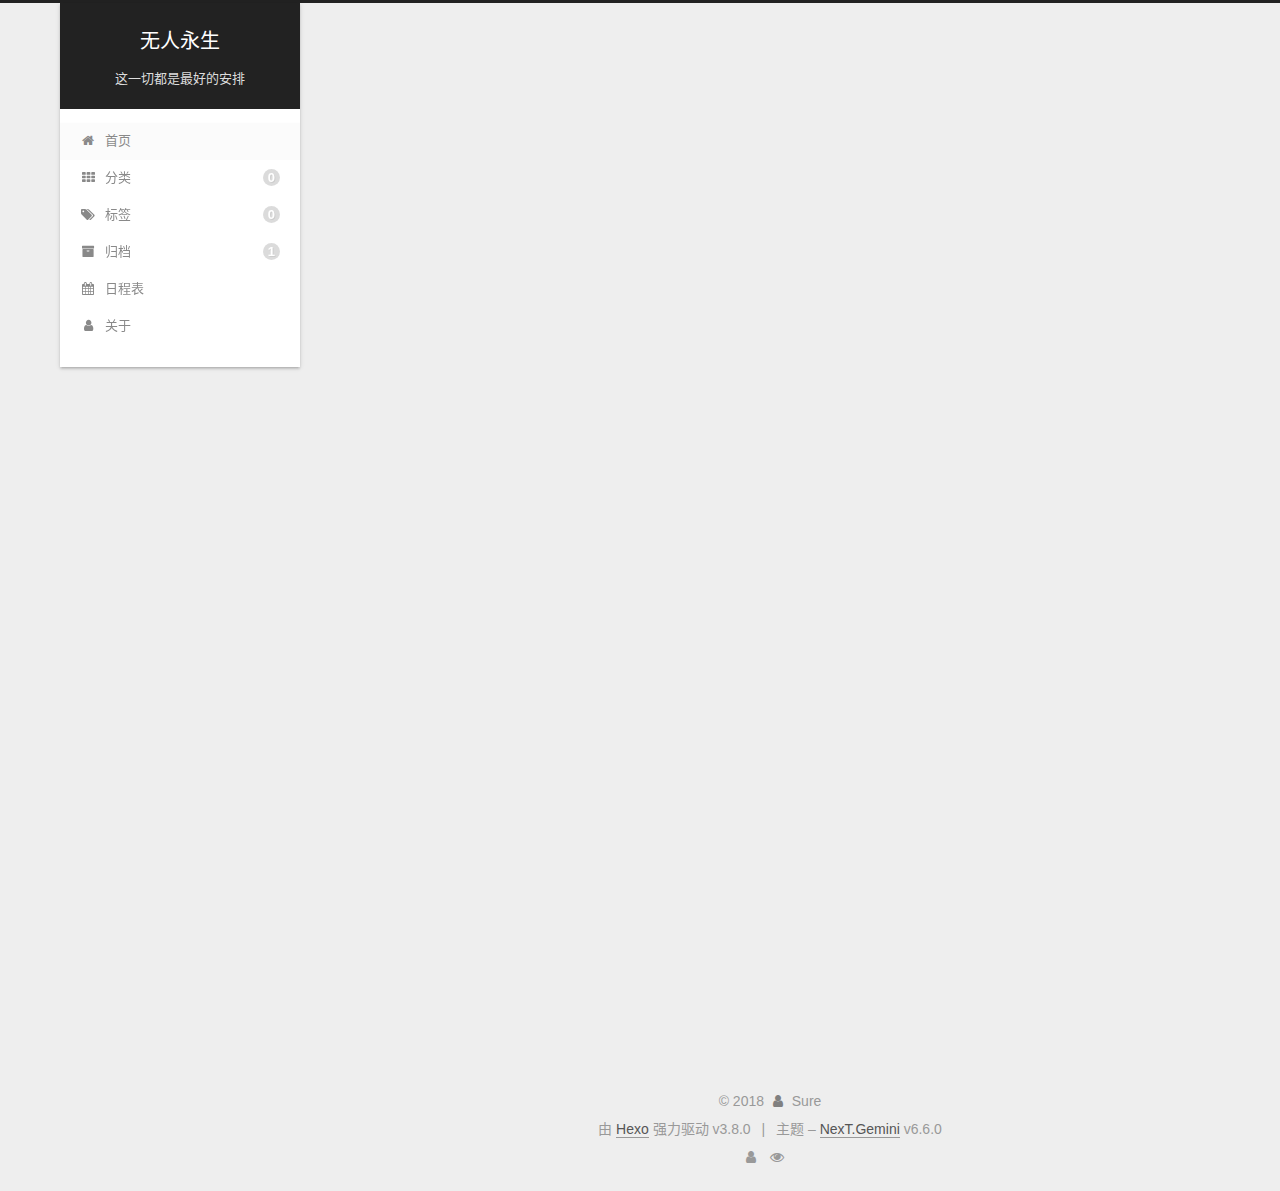
<file: index.html>
<!DOCTYPE html>












  


<html class="theme-next gemini use-motion" lang="zh-CN">
<head><meta name="generator" content="Hexo 3.8.0">
  <meta charset="UTF-8">
<meta http-equiv="X-UA-Compatible" content="IE=edge">
<meta name="viewport" content="width=device-width, initial-scale=1, maximum-scale=2">
<meta name="theme-color" content="#222">












<meta http-equiv="Cache-Control" content="no-transform">
<meta http-equiv="Cache-Control" content="no-siteapp">






















<link href="/lib/font-awesome/css/font-awesome.min.css?v=4.6.2" rel="stylesheet" type="text/css">

<link href="/css/main.css?v=6.6.0" rel="stylesheet" type="text/css">


  <link rel="apple-touch-icon" sizes="180x180" href="/images/apple-touch-icon-next.png?v=6.6.0">


  <link rel="icon" type="image/png" sizes="32x32" href="/images/favicon-32x32-next.png?v=6.6.0">


  <link rel="icon" type="image/png" sizes="16x16" href="/images/favicon-16x16-next.png?v=6.6.0">


  <link rel="mask-icon" href="/images/logo.svg?v=6.6.0" color="#222">









<script type="text/javascript" id="hexo.configurations">
  var NexT = window.NexT || {};
  var CONFIG = {
    root: '/',
    scheme: 'Gemini',
    version: '6.6.0',
    sidebar: {"position":"left","display":"post","offset":12,"b2t":true,"scrollpercent":true,"onmobile":false},
    fancybox: false,
    fastclick: false,
    lazyload: false,
    tabs: true,
    motion: {"enable":true,"async":false,"transition":{"post_block":"fadeIn","post_header":"slideDownIn","post_body":"slideDownIn","coll_header":"slideLeftIn","sidebar":"slideUpIn"}},
    algolia: {
      applicationID: '',
      apiKey: '',
      indexName: '',
      hits: {"per_page":10},
      labels: {"input_placeholder":"Search for Posts","hits_empty":"We didn't find any results for the search: ${query}","hits_stats":"${hits} results found in ${time} ms"}
    }
  };
</script>


  




  <meta name="description" content="拒绝一知半解">
<meta name="keywords" content="程序猿,C++">
<meta property="og:type" content="website">
<meta property="og:title" content="无人永生">
<meta property="og:url" content="http://wangshuo.tech/index.html">
<meta property="og:site_name" content="无人永生">
<meta property="og:description" content="拒绝一知半解">
<meta property="og:locale" content="zh-CN">
<meta name="twitter:card" content="summary">
<meta name="twitter:title" content="无人永生">
<meta name="twitter:description" content="拒绝一知半解">






  <link rel="canonical" href="http://wangshuo.tech/">



<script type="text/javascript" id="page.configurations">
  CONFIG.page = {
    sidebar: "",
  };
</script>

  <title>无人永生 – 这一切都是最好的安排</title>
  











  <noscript>
  <style type="text/css">
    .use-motion .motion-element,
    .use-motion .brand,
    .use-motion .menu-item,
    .sidebar-inner,
    .use-motion .post-block,
    .use-motion .pagination,
    .use-motion .comments,
    .use-motion .post-header,
    .use-motion .post-body,
    .use-motion .collection-title { opacity: initial; }

    .use-motion .logo,
    .use-motion .site-title,
    .use-motion .site-subtitle {
      opacity: initial;
      top: initial;
    }

    .use-motion {
      .logo-line-before i { left: initial; }
      .logo-line-after i { right: initial; }
    }
  </style>
</noscript>

</head>

<body itemscope="" itemtype="http://schema.org/WebPage" lang="zh-CN">

  
  
    
  

  <div class="container sidebar-position-left 
  page-home">
    <div class="headband"></div>

    <header id="header" class="header" itemscope="" itemtype="http://schema.org/WPHeader">
      <div class="header-inner"><div class="site-brand-wrapper">
  <div class="site-meta ">
    

    <div class="custom-logo-site-title">
      <a href="/" class="brand" rel="start">
        <span class="logo-line-before"><i></i></span>
        <span class="site-title">无人永生</span>
        <span class="logo-line-after"><i></i></span>
      </a>
    </div>
    
      
        <h1 class="site-subtitle" itemprop="description">这一切都是最好的安排</h1>
      
    
  </div>

  <div class="site-nav-toggle">
    <button aria-label="切换导航栏">
      <span class="btn-bar"></span>
      <span class="btn-bar"></span>
      <span class="btn-bar"></span>
    </button>
  </div>
</div>



<nav class="site-nav">
  
    <ul id="menu" class="menu">
      
        
        
        
          
          <li class="menu-item menu-item-home menu-item-active">

    
    
    
      
    

    
      
    

    <a href="/" rel="section"><i class="menu-item-icon fa fa-fw fa-home"></i> <br>首页</a>

  </li>
        
        
        
          
          <li class="menu-item menu-item-categories">

    
    
    
      
    

    
      
    

    <a href="/categories/" rel="section"><i class="menu-item-icon fa fa-fw fa-th"></i> <br>分类<span class="badge">0</span></a>

  </li>
        
        
        
          
          <li class="menu-item menu-item-tags">

    
    
    
      
    

    
      
    

    <a href="/tags/" rel="section"><i class="menu-item-icon fa fa-fw fa-tags"></i> <br>标签<span class="badge">0</span></a>

  </li>
        
        
        
          
          <li class="menu-item menu-item-archives">

    
    
    
      
    

    
      
    

    <a href="/archives/" rel="section"><i class="menu-item-icon fa fa-fw fa-archive"></i> <br>归档<span class="badge">1</span></a>

  </li>
        
        
        
          
          <li class="menu-item menu-item-schedule">

    
    
    
      
    

    
      
    

    <a href="/schedule/" rel="section"><i class="menu-item-icon fa fa-fw fa-calendar"></i> <br>日程表</a>

  </li>
        
        
        
          
          <li class="menu-item menu-item-about">

    
    
    
      
    

    
      
    

    <a href="/about/" rel="section"><i class="menu-item-icon fa fa-fw fa-user"></i> <br>关于</a>

  </li>

      
      
    </ul>
  

  

  
</nav>



  



</div>
    </header>

    


    <main id="main" class="main">
      <div class="main-inner">
        <div class="content-wrap">
          
            

          
          <div id="content" class="content">
            
  <section id="posts" class="posts-expand">
    
      

  

  
  
  

  

  <article class="post post-type-normal" itemscope="" itemtype="http://schema.org/Article">
  
  
  
  <div class="post-block">
    <link itemprop="mainEntityOfPage" href="http://wangshuo.tech/2018/12/18/hello-world/">

    <span hidden itemprop="author" itemscope="" itemtype="http://schema.org/Person">
      <meta itemprop="name" content="Sure">
      <meta itemprop="description" content="拒绝一知半解">
      <meta itemprop="image" content="/images/avatar.jpg">
    </span>

    <span hidden itemprop="publisher" itemscope="" itemtype="http://schema.org/Organization">
      <meta itemprop="name" content="无人永生">
    </span>

    
      <header class="post-header">

        
        
          <h2 class="post-title" itemprop="name headline">
                
                
                <a href="/2018/12/18/hello-world/" class="post-title-link" itemprop="http://wangshuo.tech/index.html">Hello World</a>
              
            
          </h2>
        

        <div class="post-meta">
          <span class="post-time">

            
            
            

            
              <span class="post-meta-item-icon">
                <i class="fa fa-calendar-o"></i>
              </span>
              
                <span class="post-meta-item-text">发表于</span>
              

              
                
              

              <time title="创建时间：2018-12-18 00:34:36" itemprop="dateCreated datePublished" datetime="2018-12-18T00:34:36+08:00">2018-12-18</time>
            

            
          </span>

          

          
            
          

          
          

          

          

          

        </div>
      </header>
    

    
    
    
    <div class="post-body" itemprop="articleBody">

      
      

      
        
          
            <p>Welcome to <a href="https://hexo.io/" target="_blank" rel="noopener">Hexo</a>! This is your very first post. Check <a href="https://hexo.io/docs/" target="_blank" rel="noopener">documentation</a> for more info. If you get any problems when using Hexo, you can find the answer in <a href="https://hexo.io/docs/troubleshooting.html" target="_blank" rel="noopener">troubleshooting</a> or you can ask me on <a href="https://github.com/hexojs/hexo/issues" target="_blank" rel="noopener">GitHub</a>.</p>
<h2 id="Quick-Start"><a href="#Quick-Start" class="headerlink" title="Quick Start"></a>Quick Start</h2><h3 id="Create-a-new-post"><a href="#Create-a-new-post" class="headerlink" title="Create a new post"></a>Create a new post</h3><figure class="highlight bash"><table><tr><td class="gutter"><pre><span class="line">1</span><br></pre></td><td class="code"><pre><span class="line">$ hexo new <span class="string">"My New Post"</span></span><br></pre></td></tr></table></figure>
<p>More info: <a href="https://hexo.io/docs/writing.html" target="_blank" rel="noopener">Writing</a></p>
<h3 id="Run-server"><a href="#Run-server" class="headerlink" title="Run server"></a>Run server</h3><figure class="highlight bash"><table><tr><td class="gutter"><pre><span class="line">1</span><br></pre></td><td class="code"><pre><span class="line">$ hexo server</span><br></pre></td></tr></table></figure>
<p>More info: <a href="https://hexo.io/docs/server.html" target="_blank" rel="noopener">Server</a></p>
<h3 id="Generate-static-files"><a href="#Generate-static-files" class="headerlink" title="Generate static files"></a>Generate static files</h3><figure class="highlight bash"><table><tr><td class="gutter"><pre><span class="line">1</span><br></pre></td><td class="code"><pre><span class="line">$ hexo generate</span><br></pre></td></tr></table></figure>
<p>More info: <a href="https://hexo.io/docs/generating.html" target="_blank" rel="noopener">Generating</a></p>
<h3 id="Deploy-to-remote-sites"><a href="#Deploy-to-remote-sites" class="headerlink" title="Deploy to remote sites"></a>Deploy to remote sites</h3><figure class="highlight bash"><table><tr><td class="gutter"><pre><span class="line">1</span><br></pre></td><td class="code"><pre><span class="line">$ hexo deploy</span><br></pre></td></tr></table></figure>
<p>More info: <a href="https://hexo.io/docs/deployment.html" target="_blank" rel="noopener">Deployment</a></p>

          
        
      
    </div>

    

    
    
    

    

    
       
    
    

    

    <footer class="post-footer">
      

      

      

      
      
        <div class="post-eof"></div>
      
    </footer>
  </div>
  
  
  
  </article>


    
  </section>

  


          </div>
          

        </div>
        
          
  
  <div class="sidebar-toggle">
    <div class="sidebar-toggle-line-wrap">
      <span class="sidebar-toggle-line sidebar-toggle-line-first"></span>
      <span class="sidebar-toggle-line sidebar-toggle-line-middle"></span>
      <span class="sidebar-toggle-line sidebar-toggle-line-last"></span>
    </div>
  </div>

  <aside id="sidebar" class="sidebar">
    
    <div class="sidebar-inner">

      

      

      <section class="site-overview-wrap sidebar-panel sidebar-panel-active">
        <div class="site-overview">
          <div class="site-author motion-element" itemprop="author" itemscope="" itemtype="http://schema.org/Person">
            
              <img class="site-author-image" itemprop="image" src="/images/avatar.jpg" alt="Sure">
            
              <p class="site-author-name" itemprop="name">Sure</p>
              <p class="site-description motion-element" itemprop="description">拒绝一知半解</p>
          </div>

          
            <nav class="site-state motion-element">
              
                <div class="site-state-item site-state-posts">
                
                  <a href="/archives/">
                
                    <span class="site-state-item-count">1</span>
                    <span class="site-state-item-name">日志</span>
                  </a>
                </div>
              

              

              
            </nav>
          

          

          

          
             <div class="cc-license motion-element" itemprop="license">
              
                
              
              
              
              <a href="https://creativecommons.org/licenses/by-nc-sa/4.0/" class="cc-opacity" rel="noopener" target="_blank"><img src="/images/cc-by-nc-sa.svg" alt="Creative Commons"></a>
             </div>
          

          
          

          
            
          
          

        </div>
      </section>

      

      
        <div class="back-to-top">
          <i class="fa fa-arrow-up"></i>
          
            <span id="scrollpercent"><span>0</span>%</span>
          
        </div>
      

    </div>
  </aside>


        
      </div>
    </main>

    <footer id="footer" class="footer">
      <div class="footer-inner">
        <div class="copyright">&copy; <span itemprop="copyrightYear">2018</span>
  <span class="with-love" id="animate">
    <i class="fa fa-user"></i>
  </span>
  <span class="author" itemprop="copyrightHolder">Sure</span>

  

  
</div>


  <div class="powered-by">由 <a href="https://hexo.io" class="theme-link" rel="noopener" target="_blank">Hexo</a> 强力驱动 v3.8.0</div>



  <span class="post-meta-divider">|</span>



  <div class="theme-info">主题 – <a href="https://theme-next.org" class="theme-link" rel="noopener" target="_blank">NexT.Gemini</a> v6.6.0</div>




        
<div class="busuanzi-count">
  <script async src="https://busuanzi.ibruce.info/busuanzi/2.3/busuanzi.pure.mini.js"></script>

  
    <span class="site-uv" title="总访客量">
      <i class="fa fa-user"></i>
      <span class="busuanzi-value" id="busuanzi_value_site_uv"></span>
    </span>
  

  
    <span class="site-pv" title="总访问量">
      <i class="fa fa-eye"></i>
      <span class="busuanzi-value" id="busuanzi_value_site_pv"></span>
    </span>
  
</div>









        
      </div>
    </footer>

    

    
	
    

    
  </div>

  

<script type="text/javascript">
  if (Object.prototype.toString.call(window.Promise) !== '[object Function]') {
    window.Promise = null;
  }
</script>


























  
  
    <script type="text/javascript" src="/lib/jquery/index.js?v=2.1.3"></script>
  

  
  
    <script type="text/javascript" src="/lib/velocity/velocity.min.js?v=1.2.1"></script>
  

  
  
    <script type="text/javascript" src="/lib/velocity/velocity.ui.min.js?v=1.2.1"></script>
  


  


  <script type="text/javascript" src="/js/src/utils.js?v=6.6.0"></script>

  <script type="text/javascript" src="/js/src/motion.js?v=6.6.0"></script>



  
  


  <script type="text/javascript" src="/js/src/affix.js?v=6.6.0"></script>

  <script type="text/javascript" src="/js/src/schemes/pisces.js?v=6.6.0"></script>



  

  


  <script type="text/javascript" src="/js/src/bootstrap.js?v=6.6.0"></script>



  



  










  





  

  

  

  

  

  
  

  

  

  

  

  

  

</body>
</html>
</file>
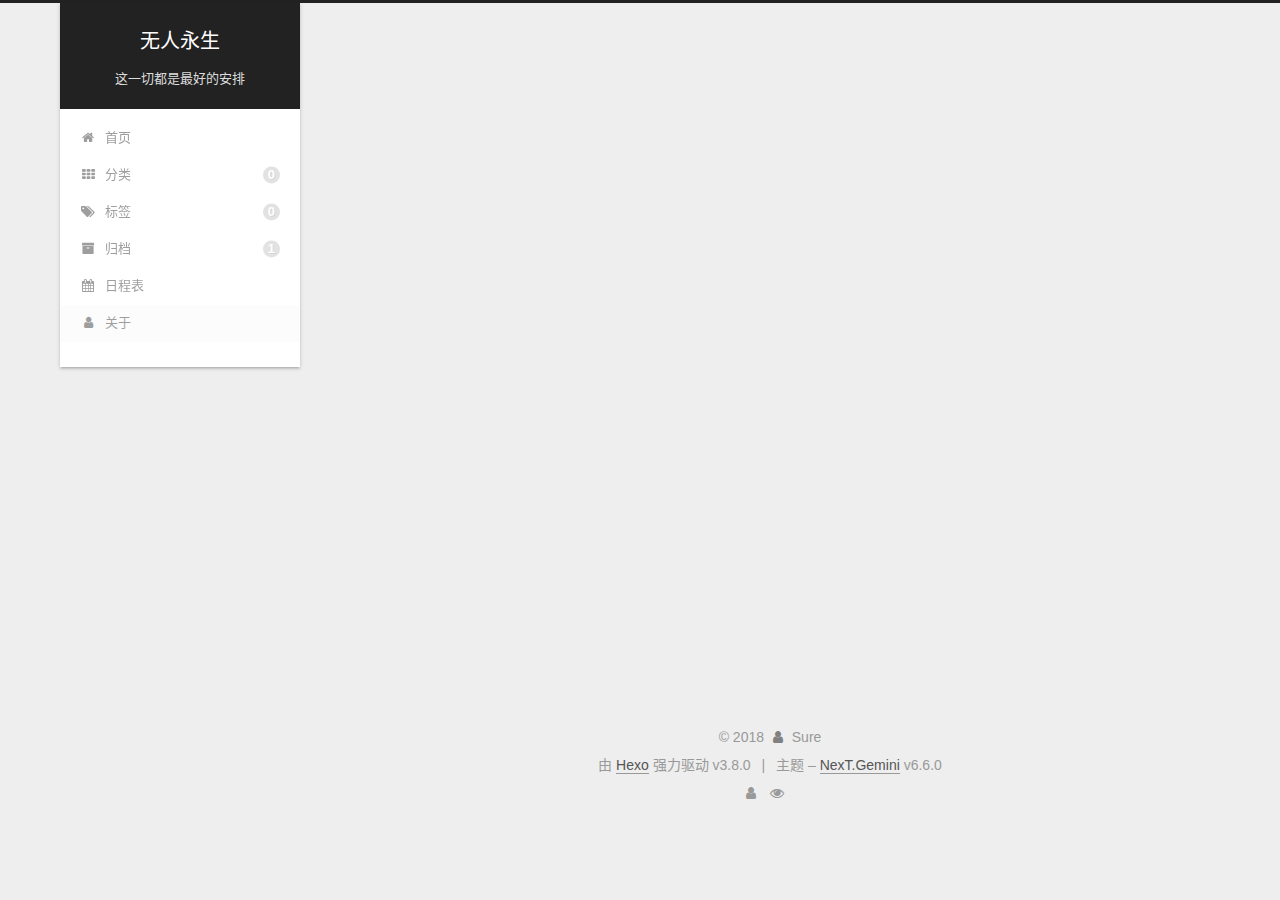
<file: about/index.html>
<!DOCTYPE html>












  


<html class="theme-next gemini use-motion" lang="zh-CN">
<head><meta name="generator" content="Hexo 3.8.0">
  <meta charset="UTF-8">
<meta http-equiv="X-UA-Compatible" content="IE=edge">
<meta name="viewport" content="width=device-width, initial-scale=1, maximum-scale=2">
<meta name="theme-color" content="#222">












<meta http-equiv="Cache-Control" content="no-transform">
<meta http-equiv="Cache-Control" content="no-siteapp">






















<link href="/lib/font-awesome/css/font-awesome.min.css?v=4.6.2" rel="stylesheet" type="text/css">

<link href="/css/main.css?v=6.6.0" rel="stylesheet" type="text/css">


  <link rel="apple-touch-icon" sizes="180x180" href="/images/apple-touch-icon-next.png?v=6.6.0">


  <link rel="icon" type="image/png" sizes="32x32" href="/images/favicon-32x32-next.png?v=6.6.0">


  <link rel="icon" type="image/png" sizes="16x16" href="/images/favicon-16x16-next.png?v=6.6.0">


  <link rel="mask-icon" href="/images/logo.svg?v=6.6.0" color="#222">









<script type="text/javascript" id="hexo.configurations">
  var NexT = window.NexT || {};
  var CONFIG = {
    root: '/',
    scheme: 'Gemini',
    version: '6.6.0',
    sidebar: {"position":"left","display":"post","offset":12,"b2t":true,"scrollpercent":true,"onmobile":false},
    fancybox: false,
    fastclick: false,
    lazyload: false,
    tabs: true,
    motion: {"enable":true,"async":false,"transition":{"post_block":"fadeIn","post_header":"slideDownIn","post_body":"slideDownIn","coll_header":"slideLeftIn","sidebar":"slideUpIn"}},
    algolia: {
      applicationID: '',
      apiKey: '',
      indexName: '',
      hits: {"per_page":10},
      labels: {"input_placeholder":"Search for Posts","hits_empty":"We didn't find any results for the search: ${query}","hits_stats":"${hits} results found in ${time} ms"}
    }
  };
</script>


  




  <meta name="description" content="拒绝一知半解">
<meta name="keywords" content="程序猿,C++">
<meta property="og:type" content="website">
<meta property="og:title" content="about">
<meta property="og:url" content="http://wangshuo.tech/about/index.html">
<meta property="og:site_name" content="无人永生">
<meta property="og:description" content="拒绝一知半解">
<meta property="og:locale" content="zh-CN">
<meta property="og:updated_time" content="2018-12-18T15:52:18.484Z">
<meta name="twitter:card" content="summary">
<meta name="twitter:title" content="about">
<meta name="twitter:description" content="拒绝一知半解">






  <link rel="canonical" href="http://wangshuo.tech/about/">



<script type="text/javascript" id="page.configurations">
  CONFIG.page = {
    sidebar: "",
  };
</script>

  <title>about | 无人永生</title>
  











  <noscript>
  <style type="text/css">
    .use-motion .motion-element,
    .use-motion .brand,
    .use-motion .menu-item,
    .sidebar-inner,
    .use-motion .post-block,
    .use-motion .pagination,
    .use-motion .comments,
    .use-motion .post-header,
    .use-motion .post-body,
    .use-motion .collection-title { opacity: initial; }

    .use-motion .logo,
    .use-motion .site-title,
    .use-motion .site-subtitle {
      opacity: initial;
      top: initial;
    }

    .use-motion {
      .logo-line-before i { left: initial; }
      .logo-line-after i { right: initial; }
    }
  </style>
</noscript>

</head>

<body itemscope="" itemtype="http://schema.org/WebPage" lang="zh-CN">

  
  
    
  

  <div class="container sidebar-position-left page-post-detail">
    <div class="headband"></div>

    <header id="header" class="header" itemscope="" itemtype="http://schema.org/WPHeader">
      <div class="header-inner"><div class="site-brand-wrapper">
  <div class="site-meta ">
    

    <div class="custom-logo-site-title">
      <a href="/" class="brand" rel="start">
        <span class="logo-line-before"><i></i></span>
        <span class="site-title">无人永生</span>
        <span class="logo-line-after"><i></i></span>
      </a>
    </div>
    
      
        <h1 class="site-subtitle" itemprop="description">这一切都是最好的安排</h1>
      
    
  </div>

  <div class="site-nav-toggle">
    <button aria-label="切换导航栏">
      <span class="btn-bar"></span>
      <span class="btn-bar"></span>
      <span class="btn-bar"></span>
    </button>
  </div>
</div>



<nav class="site-nav">
  
    <ul id="menu" class="menu">
      
        
        
        
          
          <li class="menu-item menu-item-home">

    
    
    
      
    

    
      
    

    <a href="/" rel="section"><i class="menu-item-icon fa fa-fw fa-home"></i> <br>首页</a>

  </li>
        
        
        
          
          <li class="menu-item menu-item-categories">

    
    
    
      
    

    
      
    

    <a href="/categories/" rel="section"><i class="menu-item-icon fa fa-fw fa-th"></i> <br>分类<span class="badge">0</span></a>

  </li>
        
        
        
          
          <li class="menu-item menu-item-tags">

    
    
    
      
    

    
      
    

    <a href="/tags/" rel="section"><i class="menu-item-icon fa fa-fw fa-tags"></i> <br>标签<span class="badge">0</span></a>

  </li>
        
        
        
          
          <li class="menu-item menu-item-archives">

    
    
    
      
    

    
      
    

    <a href="/archives/" rel="section"><i class="menu-item-icon fa fa-fw fa-archive"></i> <br>归档<span class="badge">1</span></a>

  </li>
        
        
        
          
          <li class="menu-item menu-item-schedule">

    
    
    
      
    

    
      
    

    <a href="/schedule/" rel="section"><i class="menu-item-icon fa fa-fw fa-calendar"></i> <br>日程表</a>

  </li>
        
        
        
          
          <li class="menu-item menu-item-about menu-item-active">

    
    
    
      
    

    
      
    

    <a href="/about/" rel="section"><i class="menu-item-icon fa fa-fw fa-user"></i> <br>关于</a>

  </li>

      
      
    </ul>
  

  

  
</nav>



  



</div>
    </header>

    


    <main id="main" class="main">
      <div class="main-inner">
        <div class="content-wrap">
          
            

    
    
      
      
    
      
      
    
      
      
    
      
      
    
      
      
    
      
      
    
    

  


          
          <div id="content" class="content">
            

  <div id="posts" class="posts-expand">
    
    
    
    <div class="post-block page">
      <header class="post-header">

<h2 class="post-title" itemprop="name headline">about</h2>

<div class="post-meta">
  
  



</div>

</header>

      
      
      
      <div class="post-body">
        
        
          
        
      </div>
      
      
      
    </div>
    



    
    
    
  </div>


          </div>
          

  



        </div>
        
          
  
  <div class="sidebar-toggle">
    <div class="sidebar-toggle-line-wrap">
      <span class="sidebar-toggle-line sidebar-toggle-line-first"></span>
      <span class="sidebar-toggle-line sidebar-toggle-line-middle"></span>
      <span class="sidebar-toggle-line sidebar-toggle-line-last"></span>
    </div>
  </div>

  <aside id="sidebar" class="sidebar">
    
    <div class="sidebar-inner">

      

      

      <section class="site-overview-wrap sidebar-panel sidebar-panel-active">
        <div class="site-overview">
          <div class="site-author motion-element" itemprop="author" itemscope="" itemtype="http://schema.org/Person">
            
              <img class="site-author-image" itemprop="image" src="/images/avatar.jpg" alt="Sure">
            
              <p class="site-author-name" itemprop="name">Sure</p>
              <p class="site-description motion-element" itemprop="description">拒绝一知半解</p>
          </div>

          
            <nav class="site-state motion-element">
              
                <div class="site-state-item site-state-posts">
                
                  <a href="/archives/">
                
                    <span class="site-state-item-count">1</span>
                    <span class="site-state-item-name">日志</span>
                  </a>
                </div>
              

              

              
            </nav>
          

          

          

          
             <div class="cc-license motion-element" itemprop="license">
              
                
              
              
              
              <a href="https://creativecommons.org/licenses/by-nc-sa/4.0/" class="cc-opacity" rel="noopener" target="_blank"><img src="/images/cc-by-nc-sa.svg" alt="Creative Commons"></a>
             </div>
          

          
          

          
            
          
          

        </div>
      </section>

      

      
        <div class="back-to-top">
          <i class="fa fa-arrow-up"></i>
          
            <span id="scrollpercent"><span>0</span>%</span>
          
        </div>
      

    </div>
  </aside>


        
      </div>
    </main>

    <footer id="footer" class="footer">
      <div class="footer-inner">
        <div class="copyright">&copy; <span itemprop="copyrightYear">2018</span>
  <span class="with-love" id="animate">
    <i class="fa fa-user"></i>
  </span>
  <span class="author" itemprop="copyrightHolder">Sure</span>

  

  
</div>


  <div class="powered-by">由 <a href="https://hexo.io" class="theme-link" rel="noopener" target="_blank">Hexo</a> 强力驱动 v3.8.0</div>



  <span class="post-meta-divider">|</span>



  <div class="theme-info">主题 – <a href="https://theme-next.org" class="theme-link" rel="noopener" target="_blank">NexT.Gemini</a> v6.6.0</div>




        
<div class="busuanzi-count">
  <script async src="https://busuanzi.ibruce.info/busuanzi/2.3/busuanzi.pure.mini.js"></script>

  
    <span class="site-uv" title="总访客量">
      <i class="fa fa-user"></i>
      <span class="busuanzi-value" id="busuanzi_value_site_uv"></span>
    </span>
  

  
    <span class="site-pv" title="总访问量">
      <i class="fa fa-eye"></i>
      <span class="busuanzi-value" id="busuanzi_value_site_pv"></span>
    </span>
  
</div>









        
      </div>
    </footer>

    

    
	
    

    
  </div>

  

<script type="text/javascript">
  if (Object.prototype.toString.call(window.Promise) !== '[object Function]') {
    window.Promise = null;
  }
</script>


























  
  
    <script type="text/javascript" src="/lib/jquery/index.js?v=2.1.3"></script>
  

  
  
    <script type="text/javascript" src="/lib/velocity/velocity.min.js?v=1.2.1"></script>
  

  
  
    <script type="text/javascript" src="/lib/velocity/velocity.ui.min.js?v=1.2.1"></script>
  


  


  <script type="text/javascript" src="/js/src/utils.js?v=6.6.0"></script>

  <script type="text/javascript" src="/js/src/motion.js?v=6.6.0"></script>



  
  


  <script type="text/javascript" src="/js/src/affix.js?v=6.6.0"></script>

  <script type="text/javascript" src="/js/src/schemes/pisces.js?v=6.6.0"></script>



  
  <script type="text/javascript" src="/js/src/scrollspy.js?v=6.6.0"></script>
<script type="text/javascript" src="/js/src/post-details.js?v=6.6.0"></script>



  


  <script type="text/javascript" src="/js/src/bootstrap.js?v=6.6.0"></script>



  



  










  





  

  

  

  

  

  
  

  

  

  

  

  

  

</body>
</html>
</file>
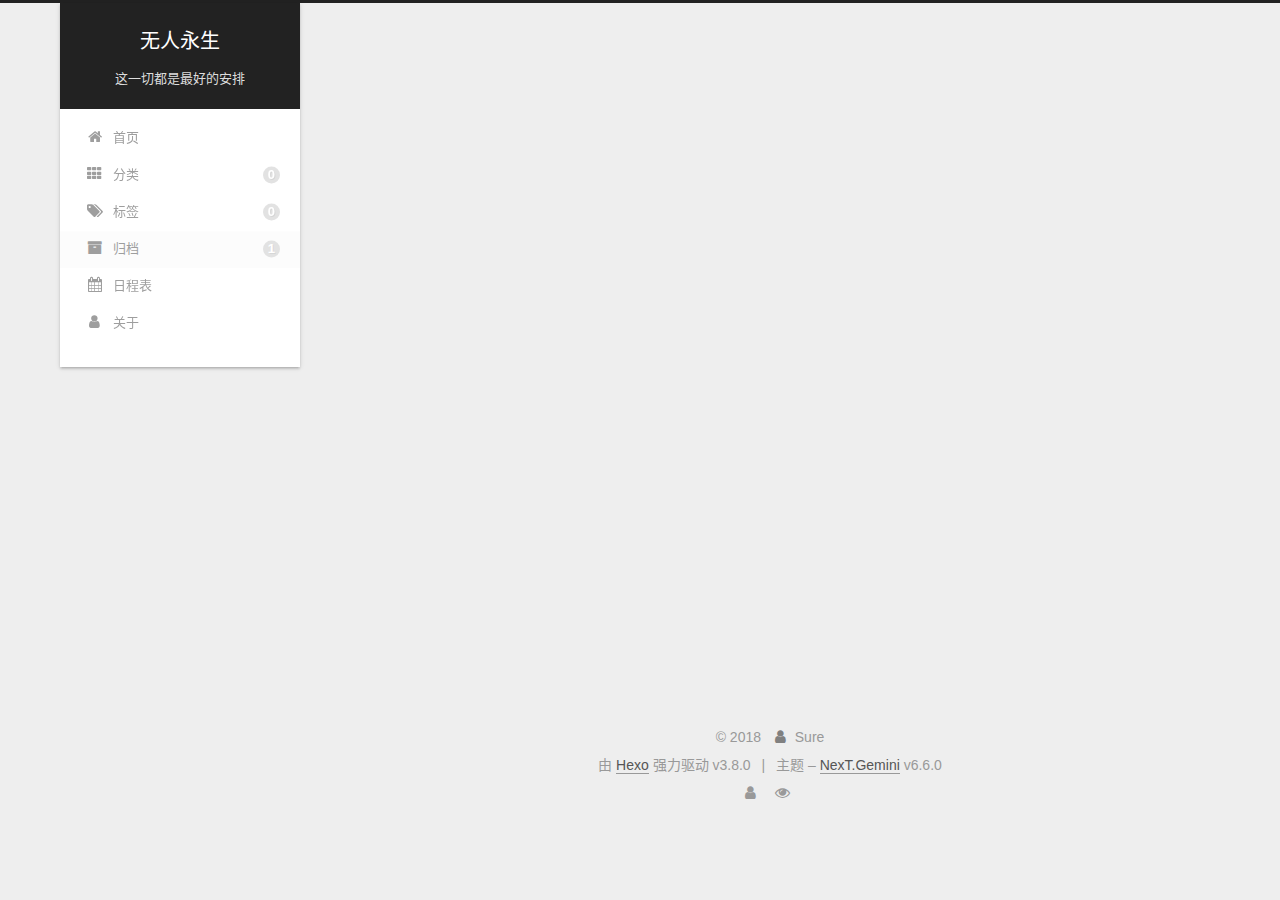
<file: archives/index.html>
<!DOCTYPE html>












  


<html class="theme-next gemini use-motion" lang="zh-CN">
<head><meta name="generator" content="Hexo 3.8.0">
  <meta charset="UTF-8">
<meta http-equiv="X-UA-Compatible" content="IE=edge">
<meta name="viewport" content="width=device-width, initial-scale=1, maximum-scale=2">
<meta name="theme-color" content="#222">












<meta http-equiv="Cache-Control" content="no-transform">
<meta http-equiv="Cache-Control" content="no-siteapp">






















<link href="/lib/font-awesome/css/font-awesome.min.css?v=4.6.2" rel="stylesheet" type="text/css">

<link href="/css/main.css?v=6.6.0" rel="stylesheet" type="text/css">


  <link rel="apple-touch-icon" sizes="180x180" href="/images/apple-touch-icon-next.png?v=6.6.0">


  <link rel="icon" type="image/png" sizes="32x32" href="/images/favicon-32x32-next.png?v=6.6.0">


  <link rel="icon" type="image/png" sizes="16x16" href="/images/favicon-16x16-next.png?v=6.6.0">


  <link rel="mask-icon" href="/images/logo.svg?v=6.6.0" color="#222">









<script type="text/javascript" id="hexo.configurations">
  var NexT = window.NexT || {};
  var CONFIG = {
    root: '/',
    scheme: 'Gemini',
    version: '6.6.0',
    sidebar: {"position":"left","display":"post","offset":12,"b2t":true,"scrollpercent":true,"onmobile":false},
    fancybox: false,
    fastclick: false,
    lazyload: false,
    tabs: true,
    motion: {"enable":true,"async":false,"transition":{"post_block":"fadeIn","post_header":"slideDownIn","post_body":"slideDownIn","coll_header":"slideLeftIn","sidebar":"slideUpIn"}},
    algolia: {
      applicationID: '',
      apiKey: '',
      indexName: '',
      hits: {"per_page":10},
      labels: {"input_placeholder":"Search for Posts","hits_empty":"We didn't find any results for the search: ${query}","hits_stats":"${hits} results found in ${time} ms"}
    }
  };
</script>


  




  <meta name="description" content="拒绝一知半解">
<meta name="keywords" content="程序猿,C++">
<meta property="og:type" content="website">
<meta property="og:title" content="无人永生">
<meta property="og:url" content="http://wangshuo.tech/archives/index.html">
<meta property="og:site_name" content="无人永生">
<meta property="og:description" content="拒绝一知半解">
<meta property="og:locale" content="zh-CN">
<meta name="twitter:card" content="summary">
<meta name="twitter:title" content="无人永生">
<meta name="twitter:description" content="拒绝一知半解">






  <link rel="canonical" href="http://wangshuo.tech/archives/">



<script type="text/javascript" id="page.configurations">
  CONFIG.page = {
    sidebar: "",
  };
</script>

  <title>归档 | 无人永生</title>
  











  <noscript>
  <style type="text/css">
    .use-motion .motion-element,
    .use-motion .brand,
    .use-motion .menu-item,
    .sidebar-inner,
    .use-motion .post-block,
    .use-motion .pagination,
    .use-motion .comments,
    .use-motion .post-header,
    .use-motion .post-body,
    .use-motion .collection-title { opacity: initial; }

    .use-motion .logo,
    .use-motion .site-title,
    .use-motion .site-subtitle {
      opacity: initial;
      top: initial;
    }

    .use-motion {
      .logo-line-before i { left: initial; }
      .logo-line-after i { right: initial; }
    }
  </style>
</noscript>

</head>

<body itemscope="" itemtype="http://schema.org/WebPage" lang="zh-CN">

  
  
    
  

  <div class="container sidebar-position-left page-archive">
    <div class="headband"></div>

    <header id="header" class="header" itemscope="" itemtype="http://schema.org/WPHeader">
      <div class="header-inner"><div class="site-brand-wrapper">
  <div class="site-meta ">
    

    <div class="custom-logo-site-title">
      <a href="/" class="brand" rel="start">
        <span class="logo-line-before"><i></i></span>
        <span class="site-title">无人永生</span>
        <span class="logo-line-after"><i></i></span>
      </a>
    </div>
    
      
        <h1 class="site-subtitle" itemprop="description">这一切都是最好的安排</h1>
      
    
  </div>

  <div class="site-nav-toggle">
    <button aria-label="切换导航栏">
      <span class="btn-bar"></span>
      <span class="btn-bar"></span>
      <span class="btn-bar"></span>
    </button>
  </div>
</div>



<nav class="site-nav">
  
    <ul id="menu" class="menu">
      
        
        
        
          
          <li class="menu-item menu-item-home">

    
    
    
      
    

    
      
    

    <a href="/" rel="section"><i class="menu-item-icon fa fa-fw fa-home"></i> <br>首页</a>

  </li>
        
        
        
          
          <li class="menu-item menu-item-categories">

    
    
    
      
    

    
      
    

    <a href="/categories/" rel="section"><i class="menu-item-icon fa fa-fw fa-th"></i> <br>分类<span class="badge">0</span></a>

  </li>
        
        
        
          
          <li class="menu-item menu-item-tags">

    
    
    
      
    

    
      
    

    <a href="/tags/" rel="section"><i class="menu-item-icon fa fa-fw fa-tags"></i> <br>标签<span class="badge">0</span></a>

  </li>
        
        
        
          
          <li class="menu-item menu-item-archives menu-item-active">

    
    
    
      
    

    
      
    

    <a href="/archives/" rel="section"><i class="menu-item-icon fa fa-fw fa-archive"></i> <br>归档<span class="badge">1</span></a>

  </li>
        
        
        
          
          <li class="menu-item menu-item-schedule">

    
    
    
      
    

    
      
    

    <a href="/schedule/" rel="section"><i class="menu-item-icon fa fa-fw fa-calendar"></i> <br>日程表</a>

  </li>
        
        
        
          
          <li class="menu-item menu-item-about">

    
    
    
      
    

    
      
    

    <a href="/about/" rel="section"><i class="menu-item-icon fa fa-fw fa-user"></i> <br>关于</a>

  </li>

      
      
    </ul>
  

  

  
</nav>



  



</div>
    </header>

    


    <main id="main" class="main">
      <div class="main-inner">
        <div class="content-wrap">
          
            

    
    
      
      
    
      
      
    
      
      
    
      
      
    
      
      
    
      
      
    
    

  


          
          <div id="content" class="content">
            

  
  
  
  <div class="post-block archive">
    <div id="posts" class="posts-collapse">
      <span class="archive-move-on"></span>

      
      <span class="archive-page-counter">
        
        
        
          
        
        嗯..! 目前共计 1 篇日志。 继续努力。
      </span>
      

      

        
        
        

        
          
          <div class="collection-title">
            <h2 class="archive-year" id="archive-year-2018">2018</h2>
          </div>
        
        

        

  <article class="post post-type-normal" itemscope="" itemtype="http://schema.org/Article">
    <header class="post-header">

      <h3 class="post-title">
        
            <a class="post-title-link" href="/2018/12/18/hello-world/" itemprop="url">
              
                <span itemprop="name">Hello World</span>
              
            </a>
        
      </h3>

      <div class="post-meta">
        <time class="post-time" itemprop="dateCreated" datetime="2018-12-18T00:34:36+08:00" content="2018-12-18">
          12-18
        </time>
      </div>

    </header>
  </article>



      

    </div>
  </div>
  
  
  

  



          </div>
          

        </div>
        
          
  
  <div class="sidebar-toggle">
    <div class="sidebar-toggle-line-wrap">
      <span class="sidebar-toggle-line sidebar-toggle-line-first"></span>
      <span class="sidebar-toggle-line sidebar-toggle-line-middle"></span>
      <span class="sidebar-toggle-line sidebar-toggle-line-last"></span>
    </div>
  </div>

  <aside id="sidebar" class="sidebar">
    
    <div class="sidebar-inner">

      

      

      <section class="site-overview-wrap sidebar-panel sidebar-panel-active">
        <div class="site-overview">
          <div class="site-author motion-element" itemprop="author" itemscope="" itemtype="http://schema.org/Person">
            
              <img class="site-author-image" itemprop="image" src="/images/avatar.jpg" alt="Sure">
            
              <p class="site-author-name" itemprop="name">Sure</p>
              <p class="site-description motion-element" itemprop="description">拒绝一知半解</p>
          </div>

          
            <nav class="site-state motion-element">
              
                <div class="site-state-item site-state-posts">
                
                  <a href="/archives/">
                
                    <span class="site-state-item-count">1</span>
                    <span class="site-state-item-name">日志</span>
                  </a>
                </div>
              

              

              
            </nav>
          

          

          

          
             <div class="cc-license motion-element" itemprop="license">
              
                
              
              
              
              <a href="https://creativecommons.org/licenses/by-nc-sa/4.0/" class="cc-opacity" rel="noopener" target="_blank"><img src="/images/cc-by-nc-sa.svg" alt="Creative Commons"></a>
             </div>
          

          
          

          
            
          
          

        </div>
      </section>

      

      
        <div class="back-to-top">
          <i class="fa fa-arrow-up"></i>
          
            <span id="scrollpercent"><span>0</span>%</span>
          
        </div>
      

    </div>
  </aside>


        
      </div>
    </main>

    <footer id="footer" class="footer">
      <div class="footer-inner">
        <div class="copyright">&copy; <span itemprop="copyrightYear">2018</span>
  <span class="with-love" id="animate">
    <i class="fa fa-user"></i>
  </span>
  <span class="author" itemprop="copyrightHolder">Sure</span>

  

  
</div>


  <div class="powered-by">由 <a href="https://hexo.io" class="theme-link" rel="noopener" target="_blank">Hexo</a> 强力驱动 v3.8.0</div>



  <span class="post-meta-divider">|</span>



  <div class="theme-info">主题 – <a href="https://theme-next.org" class="theme-link" rel="noopener" target="_blank">NexT.Gemini</a> v6.6.0</div>




        
<div class="busuanzi-count">
  <script async src="https://busuanzi.ibruce.info/busuanzi/2.3/busuanzi.pure.mini.js"></script>

  
    <span class="site-uv" title="总访客量">
      <i class="fa fa-user"></i>
      <span class="busuanzi-value" id="busuanzi_value_site_uv"></span>
    </span>
  

  
    <span class="site-pv" title="总访问量">
      <i class="fa fa-eye"></i>
      <span class="busuanzi-value" id="busuanzi_value_site_pv"></span>
    </span>
  
</div>









        
      </div>
    </footer>

    

    
	
    

    
  </div>

  

<script type="text/javascript">
  if (Object.prototype.toString.call(window.Promise) !== '[object Function]') {
    window.Promise = null;
  }
</script>


























  
  
    <script type="text/javascript" src="/lib/jquery/index.js?v=2.1.3"></script>
  

  
  
    <script type="text/javascript" src="/lib/velocity/velocity.min.js?v=1.2.1"></script>
  

  
  
    <script type="text/javascript" src="/lib/velocity/velocity.ui.min.js?v=1.2.1"></script>
  


  


  <script type="text/javascript" src="/js/src/utils.js?v=6.6.0"></script>

  <script type="text/javascript" src="/js/src/motion.js?v=6.6.0"></script>



  
  


  <script type="text/javascript" src="/js/src/affix.js?v=6.6.0"></script>

  <script type="text/javascript" src="/js/src/schemes/pisces.js?v=6.6.0"></script>



  

  


  <script type="text/javascript" src="/js/src/bootstrap.js?v=6.6.0"></script>



  



  










  





  

  

  

  

  

  
  

  

  

  

  

  

  

</body>
</html>
</file>
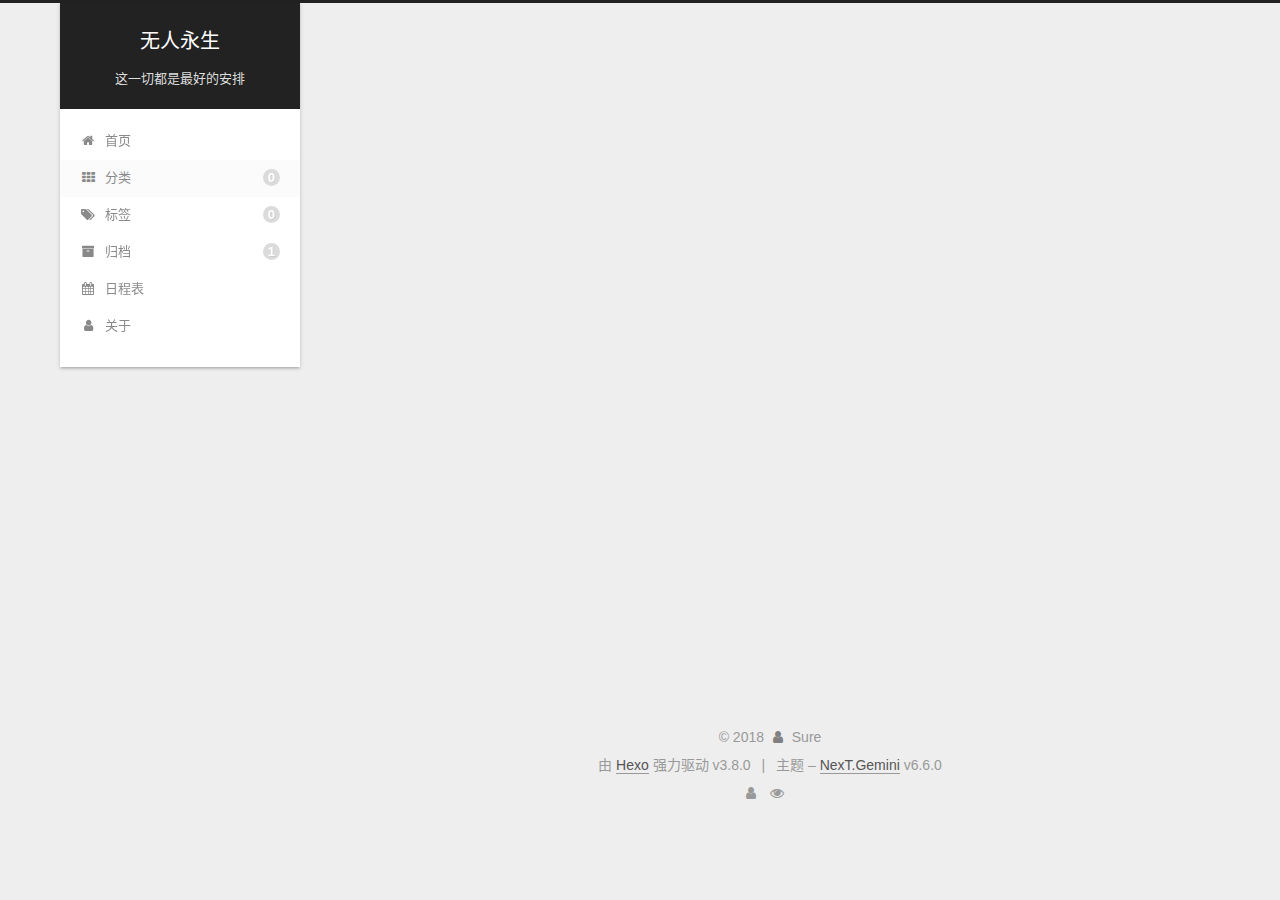
<file: categories/index.html>
<!DOCTYPE html>












  


<html class="theme-next gemini use-motion" lang="zh-CN">
<head><meta name="generator" content="Hexo 3.8.0">
  <meta charset="UTF-8">
<meta http-equiv="X-UA-Compatible" content="IE=edge">
<meta name="viewport" content="width=device-width, initial-scale=1, maximum-scale=2">
<meta name="theme-color" content="#222">












<meta http-equiv="Cache-Control" content="no-transform">
<meta http-equiv="Cache-Control" content="no-siteapp">






















<link href="/lib/font-awesome/css/font-awesome.min.css?v=4.6.2" rel="stylesheet" type="text/css">

<link href="/css/main.css?v=6.6.0" rel="stylesheet" type="text/css">


  <link rel="apple-touch-icon" sizes="180x180" href="/images/apple-touch-icon-next.png?v=6.6.0">


  <link rel="icon" type="image/png" sizes="32x32" href="/images/favicon-32x32-next.png?v=6.6.0">


  <link rel="icon" type="image/png" sizes="16x16" href="/images/favicon-16x16-next.png?v=6.6.0">


  <link rel="mask-icon" href="/images/logo.svg?v=6.6.0" color="#222">









<script type="text/javascript" id="hexo.configurations">
  var NexT = window.NexT || {};
  var CONFIG = {
    root: '/',
    scheme: 'Gemini',
    version: '6.6.0',
    sidebar: {"position":"left","display":"post","offset":12,"b2t":true,"scrollpercent":true,"onmobile":false},
    fancybox: false,
    fastclick: false,
    lazyload: false,
    tabs: true,
    motion: {"enable":true,"async":false,"transition":{"post_block":"fadeIn","post_header":"slideDownIn","post_body":"slideDownIn","coll_header":"slideLeftIn","sidebar":"slideUpIn"}},
    algolia: {
      applicationID: '',
      apiKey: '',
      indexName: '',
      hits: {"per_page":10},
      labels: {"input_placeholder":"Search for Posts","hits_empty":"We didn't find any results for the search: ${query}","hits_stats":"${hits} results found in ${time} ms"}
    }
  };
</script>


  




  <meta name="description" content="拒绝一知半解">
<meta name="keywords" content="程序猿,C++">
<meta property="og:type" content="website">
<meta property="og:title" content="categories">
<meta property="og:url" content="http://wangshuo.tech/categories/index.html">
<meta property="og:site_name" content="无人永生">
<meta property="og:description" content="拒绝一知半解">
<meta property="og:locale" content="zh-CN">
<meta property="og:updated_time" content="2018-12-18T15:47:21.189Z">
<meta name="twitter:card" content="summary">
<meta name="twitter:title" content="categories">
<meta name="twitter:description" content="拒绝一知半解">






  <link rel="canonical" href="http://wangshuo.tech/categories/">



<script type="text/javascript" id="page.configurations">
  CONFIG.page = {
    sidebar: "",
  };
</script>

  <title>categories | 无人永生</title>
  











  <noscript>
  <style type="text/css">
    .use-motion .motion-element,
    .use-motion .brand,
    .use-motion .menu-item,
    .sidebar-inner,
    .use-motion .post-block,
    .use-motion .pagination,
    .use-motion .comments,
    .use-motion .post-header,
    .use-motion .post-body,
    .use-motion .collection-title { opacity: initial; }

    .use-motion .logo,
    .use-motion .site-title,
    .use-motion .site-subtitle {
      opacity: initial;
      top: initial;
    }

    .use-motion {
      .logo-line-before i { left: initial; }
      .logo-line-after i { right: initial; }
    }
  </style>
</noscript>

</head>

<body itemscope="" itemtype="http://schema.org/WebPage" lang="zh-CN">

  
  
    
  

  <div class="container sidebar-position-left page-post-detail">
    <div class="headband"></div>

    <header id="header" class="header" itemscope="" itemtype="http://schema.org/WPHeader">
      <div class="header-inner"><div class="site-brand-wrapper">
  <div class="site-meta ">
    

    <div class="custom-logo-site-title">
      <a href="/" class="brand" rel="start">
        <span class="logo-line-before"><i></i></span>
        <span class="site-title">无人永生</span>
        <span class="logo-line-after"><i></i></span>
      </a>
    </div>
    
      
        <h1 class="site-subtitle" itemprop="description">这一切都是最好的安排</h1>
      
    
  </div>

  <div class="site-nav-toggle">
    <button aria-label="切换导航栏">
      <span class="btn-bar"></span>
      <span class="btn-bar"></span>
      <span class="btn-bar"></span>
    </button>
  </div>
</div>



<nav class="site-nav">
  
    <ul id="menu" class="menu">
      
        
        
        
          
          <li class="menu-item menu-item-home">

    
    
    
      
    

    
      
    

    <a href="/" rel="section"><i class="menu-item-icon fa fa-fw fa-home"></i> <br>首页</a>

  </li>
        
        
        
          
          <li class="menu-item menu-item-categories menu-item-active">

    
    
    
      
    

    
      
    

    <a href="/categories/" rel="section"><i class="menu-item-icon fa fa-fw fa-th"></i> <br>分类<span class="badge">0</span></a>

  </li>
        
        
        
          
          <li class="menu-item menu-item-tags">

    
    
    
      
    

    
      
    

    <a href="/tags/" rel="section"><i class="menu-item-icon fa fa-fw fa-tags"></i> <br>标签<span class="badge">0</span></a>

  </li>
        
        
        
          
          <li class="menu-item menu-item-archives">

    
    
    
      
    

    
      
    

    <a href="/archives/" rel="section"><i class="menu-item-icon fa fa-fw fa-archive"></i> <br>归档<span class="badge">1</span></a>

  </li>
        
        
        
          
          <li class="menu-item menu-item-schedule">

    
    
    
      
    

    
      
    

    <a href="/schedule/" rel="section"><i class="menu-item-icon fa fa-fw fa-calendar"></i> <br>日程表</a>

  </li>
        
        
        
          
          <li class="menu-item menu-item-about">

    
    
    
      
    

    
      
    

    <a href="/about/" rel="section"><i class="menu-item-icon fa fa-fw fa-user"></i> <br>关于</a>

  </li>

      
      
    </ul>
  

  

  
</nav>



  



</div>
    </header>

    


    <main id="main" class="main">
      <div class="main-inner">
        <div class="content-wrap">
          
            

    
    
      
      
    
      
      
    
      
      
    
      
      
    
      
      
    
      
      
    
    

  


          
          <div id="content" class="content">
            

  <div id="posts" class="posts-expand">
    
    
    
    <div class="post-block page">
      <header class="post-header">

<h2 class="post-title" itemprop="name headline">categories</h2>

<div class="post-meta">
  
  



</div>

</header>

      
      
      
      <div class="post-body">
        
        
          <div class="category-all-page">
            <div class="category-all-title">
                
                
                暂无分类
            </div>
            <div class="category-all">
              
            </div>
          </div>
        
      </div>
      
      
      
    </div>
    



    
    
    
  </div>


          </div>
          

  



        </div>
        
          
  
  <div class="sidebar-toggle">
    <div class="sidebar-toggle-line-wrap">
      <span class="sidebar-toggle-line sidebar-toggle-line-first"></span>
      <span class="sidebar-toggle-line sidebar-toggle-line-middle"></span>
      <span class="sidebar-toggle-line sidebar-toggle-line-last"></span>
    </div>
  </div>

  <aside id="sidebar" class="sidebar">
    
    <div class="sidebar-inner">

      

      

      <section class="site-overview-wrap sidebar-panel sidebar-panel-active">
        <div class="site-overview">
          <div class="site-author motion-element" itemprop="author" itemscope="" itemtype="http://schema.org/Person">
            
              <img class="site-author-image" itemprop="image" src="/images/avatar.jpg" alt="Sure">
            
              <p class="site-author-name" itemprop="name">Sure</p>
              <p class="site-description motion-element" itemprop="description">拒绝一知半解</p>
          </div>

          
            <nav class="site-state motion-element">
              
                <div class="site-state-item site-state-posts">
                
                  <a href="/archives/">
                
                    <span class="site-state-item-count">1</span>
                    <span class="site-state-item-name">日志</span>
                  </a>
                </div>
              

              

              
            </nav>
          

          

          

          
             <div class="cc-license motion-element" itemprop="license">
              
                
              
              
              
              <a href="https://creativecommons.org/licenses/by-nc-sa/4.0/" class="cc-opacity" rel="noopener" target="_blank"><img src="/images/cc-by-nc-sa.svg" alt="Creative Commons"></a>
             </div>
          

          
          

          
            
          
          

        </div>
      </section>

      

      
        <div class="back-to-top">
          <i class="fa fa-arrow-up"></i>
          
            <span id="scrollpercent"><span>0</span>%</span>
          
        </div>
      

    </div>
  </aside>


        
      </div>
    </main>

    <footer id="footer" class="footer">
      <div class="footer-inner">
        <div class="copyright">&copy; <span itemprop="copyrightYear">2018</span>
  <span class="with-love" id="animate">
    <i class="fa fa-user"></i>
  </span>
  <span class="author" itemprop="copyrightHolder">Sure</span>

  

  
</div>


  <div class="powered-by">由 <a href="https://hexo.io" class="theme-link" rel="noopener" target="_blank">Hexo</a> 强力驱动 v3.8.0</div>



  <span class="post-meta-divider">|</span>



  <div class="theme-info">主题 – <a href="https://theme-next.org" class="theme-link" rel="noopener" target="_blank">NexT.Gemini</a> v6.6.0</div>




        
<div class="busuanzi-count">
  <script async src="https://busuanzi.ibruce.info/busuanzi/2.3/busuanzi.pure.mini.js"></script>

  
    <span class="site-uv" title="总访客量">
      <i class="fa fa-user"></i>
      <span class="busuanzi-value" id="busuanzi_value_site_uv"></span>
    </span>
  

  
    <span class="site-pv" title="总访问量">
      <i class="fa fa-eye"></i>
      <span class="busuanzi-value" id="busuanzi_value_site_pv"></span>
    </span>
  
</div>









        
      </div>
    </footer>

    

    
	
    

    
  </div>

  

<script type="text/javascript">
  if (Object.prototype.toString.call(window.Promise) !== '[object Function]') {
    window.Promise = null;
  }
</script>


























  
  
    <script type="text/javascript" src="/lib/jquery/index.js?v=2.1.3"></script>
  

  
  
    <script type="text/javascript" src="/lib/velocity/velocity.min.js?v=1.2.1"></script>
  

  
  
    <script type="text/javascript" src="/lib/velocity/velocity.ui.min.js?v=1.2.1"></script>
  


  


  <script type="text/javascript" src="/js/src/utils.js?v=6.6.0"></script>

  <script type="text/javascript" src="/js/src/motion.js?v=6.6.0"></script>



  
  


  <script type="text/javascript" src="/js/src/affix.js?v=6.6.0"></script>

  <script type="text/javascript" src="/js/src/schemes/pisces.js?v=6.6.0"></script>



  
  <script type="text/javascript" src="/js/src/scrollspy.js?v=6.6.0"></script>
<script type="text/javascript" src="/js/src/post-details.js?v=6.6.0"></script>



  


  <script type="text/javascript" src="/js/src/bootstrap.js?v=6.6.0"></script>



  



  










  





  

  

  

  

  

  
  

  

  

  

  

  

  

</body>
</html>
</file>
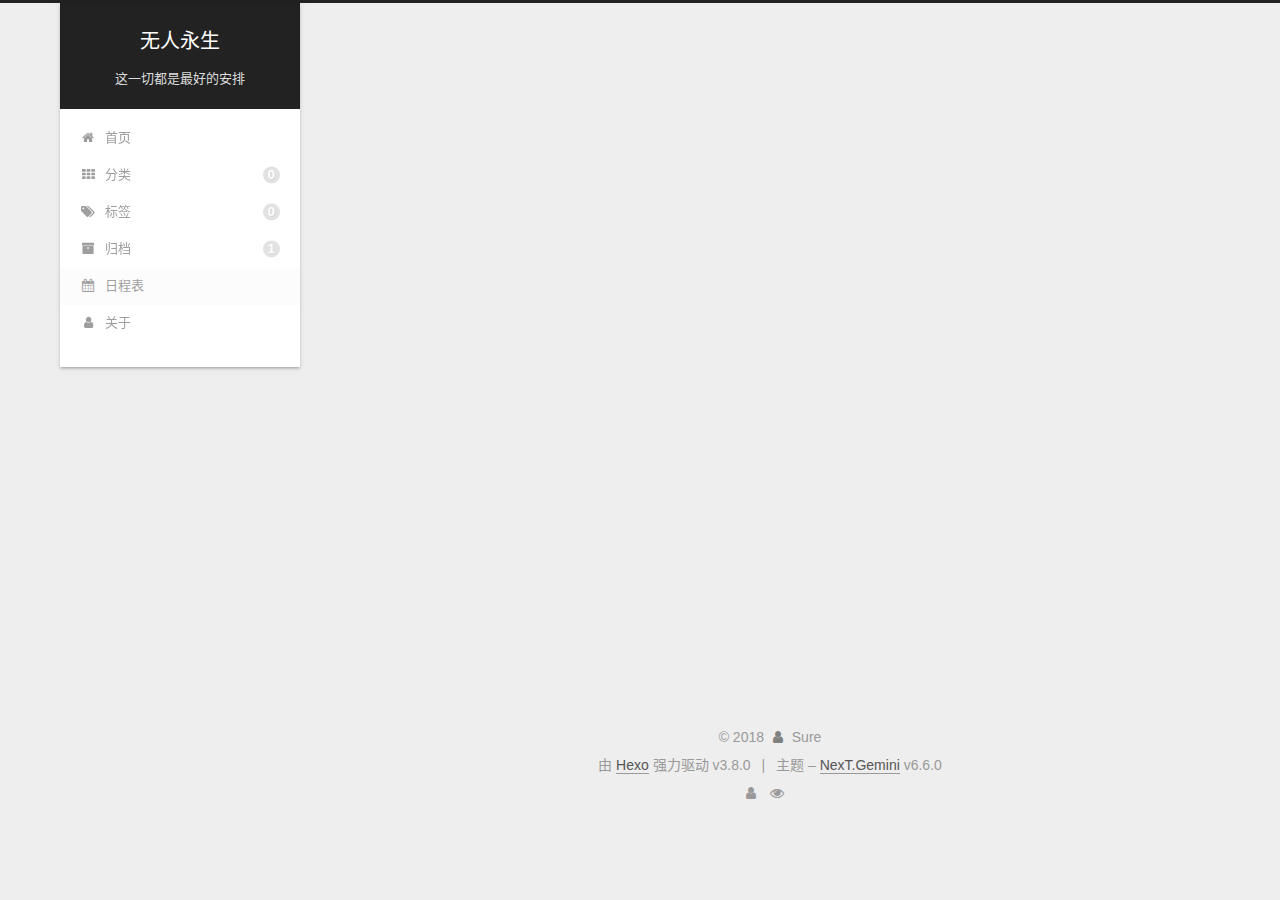
<file: schedule/index.html>
<!DOCTYPE html>












  


<html class="theme-next gemini use-motion" lang="zh-CN">
<head><meta name="generator" content="Hexo 3.8.0">
  <meta charset="UTF-8">
<meta http-equiv="X-UA-Compatible" content="IE=edge">
<meta name="viewport" content="width=device-width, initial-scale=1, maximum-scale=2">
<meta name="theme-color" content="#222">












<meta http-equiv="Cache-Control" content="no-transform">
<meta http-equiv="Cache-Control" content="no-siteapp">






















<link href="/lib/font-awesome/css/font-awesome.min.css?v=4.6.2" rel="stylesheet" type="text/css">

<link href="/css/main.css?v=6.6.0" rel="stylesheet" type="text/css">


  <link rel="apple-touch-icon" sizes="180x180" href="/images/apple-touch-icon-next.png?v=6.6.0">


  <link rel="icon" type="image/png" sizes="32x32" href="/images/favicon-32x32-next.png?v=6.6.0">


  <link rel="icon" type="image/png" sizes="16x16" href="/images/favicon-16x16-next.png?v=6.6.0">


  <link rel="mask-icon" href="/images/logo.svg?v=6.6.0" color="#222">









<script type="text/javascript" id="hexo.configurations">
  var NexT = window.NexT || {};
  var CONFIG = {
    root: '/',
    scheme: 'Gemini',
    version: '6.6.0',
    sidebar: {"position":"left","display":"post","offset":12,"b2t":true,"scrollpercent":true,"onmobile":false},
    fancybox: false,
    fastclick: false,
    lazyload: false,
    tabs: true,
    motion: {"enable":true,"async":false,"transition":{"post_block":"fadeIn","post_header":"slideDownIn","post_body":"slideDownIn","coll_header":"slideLeftIn","sidebar":"slideUpIn"}},
    algolia: {
      applicationID: '',
      apiKey: '',
      indexName: '',
      hits: {"per_page":10},
      labels: {"input_placeholder":"Search for Posts","hits_empty":"We didn't find any results for the search: ${query}","hits_stats":"${hits} results found in ${time} ms"}
    }
  };
</script>


  




  <meta name="description" content="拒绝一知半解">
<meta name="keywords" content="程序猿,C++">
<meta property="og:type" content="website">
<meta property="og:title" content="schedule">
<meta property="og:url" content="http://wangshuo.tech/schedule/index.html">
<meta property="og:site_name" content="无人永生">
<meta property="og:description" content="拒绝一知半解">
<meta property="og:locale" content="zh-CN">
<meta property="og:updated_time" content="2018-12-18T15:52:06.374Z">
<meta name="twitter:card" content="summary">
<meta name="twitter:title" content="schedule">
<meta name="twitter:description" content="拒绝一知半解">






  <link rel="canonical" href="http://wangshuo.tech/schedule/">



<script type="text/javascript" id="page.configurations">
  CONFIG.page = {
    sidebar: "",
  };
</script>

  <title>schedule | 无人永生</title>
  











  <noscript>
  <style type="text/css">
    .use-motion .motion-element,
    .use-motion .brand,
    .use-motion .menu-item,
    .sidebar-inner,
    .use-motion .post-block,
    .use-motion .pagination,
    .use-motion .comments,
    .use-motion .post-header,
    .use-motion .post-body,
    .use-motion .collection-title { opacity: initial; }

    .use-motion .logo,
    .use-motion .site-title,
    .use-motion .site-subtitle {
      opacity: initial;
      top: initial;
    }

    .use-motion {
      .logo-line-before i { left: initial; }
      .logo-line-after i { right: initial; }
    }
  </style>
</noscript>

</head>

<body itemscope="" itemtype="http://schema.org/WebPage" lang="zh-CN">

  
  
    
  

  <div class="container sidebar-position-left page-post-detail">
    <div class="headband"></div>

    <header id="header" class="header" itemscope="" itemtype="http://schema.org/WPHeader">
      <div class="header-inner"><div class="site-brand-wrapper">
  <div class="site-meta ">
    

    <div class="custom-logo-site-title">
      <a href="/" class="brand" rel="start">
        <span class="logo-line-before"><i></i></span>
        <span class="site-title">无人永生</span>
        <span class="logo-line-after"><i></i></span>
      </a>
    </div>
    
      
        <h1 class="site-subtitle" itemprop="description">这一切都是最好的安排</h1>
      
    
  </div>

  <div class="site-nav-toggle">
    <button aria-label="切换导航栏">
      <span class="btn-bar"></span>
      <span class="btn-bar"></span>
      <span class="btn-bar"></span>
    </button>
  </div>
</div>



<nav class="site-nav">
  
    <ul id="menu" class="menu">
      
        
        
        
          
          <li class="menu-item menu-item-home">

    
    
    
      
    

    
      
    

    <a href="/" rel="section"><i class="menu-item-icon fa fa-fw fa-home"></i> <br>首页</a>

  </li>
        
        
        
          
          <li class="menu-item menu-item-categories">

    
    
    
      
    

    
      
    

    <a href="/categories/" rel="section"><i class="menu-item-icon fa fa-fw fa-th"></i> <br>分类<span class="badge">0</span></a>

  </li>
        
        
        
          
          <li class="menu-item menu-item-tags">

    
    
    
      
    

    
      
    

    <a href="/tags/" rel="section"><i class="menu-item-icon fa fa-fw fa-tags"></i> <br>标签<span class="badge">0</span></a>

  </li>
        
        
        
          
          <li class="menu-item menu-item-archives">

    
    
    
      
    

    
      
    

    <a href="/archives/" rel="section"><i class="menu-item-icon fa fa-fw fa-archive"></i> <br>归档<span class="badge">1</span></a>

  </li>
        
        
        
          
          <li class="menu-item menu-item-schedule menu-item-active">

    
    
    
      
    

    
      
    

    <a href="/schedule/" rel="section"><i class="menu-item-icon fa fa-fw fa-calendar"></i> <br>日程表</a>

  </li>
        
        
        
          
          <li class="menu-item menu-item-about">

    
    
    
      
    

    
      
    

    <a href="/about/" rel="section"><i class="menu-item-icon fa fa-fw fa-user"></i> <br>关于</a>

  </li>

      
      
    </ul>
  

  

  
</nav>



  



</div>
    </header>

    


    <main id="main" class="main">
      <div class="main-inner">
        <div class="content-wrap">
          
            

    
    
      
      
    
      
      
    
      
      
    
      
      
    
      
      
    
      
      
    
    

  


          
          <div id="content" class="content">
            

  <div id="posts" class="posts-expand">
    
    
    
    <div class="post-block page">
      <header class="post-header">

<h2 class="post-title" itemprop="name headline">schedule</h2>

<div class="post-meta">
  
  



</div>

</header>

      
      
      
      <div class="post-body">
        
        
          
        
      </div>
      
      
      
    </div>
    



    
    
    
  </div>


          </div>
          

  



        </div>
        
          
  
  <div class="sidebar-toggle">
    <div class="sidebar-toggle-line-wrap">
      <span class="sidebar-toggle-line sidebar-toggle-line-first"></span>
      <span class="sidebar-toggle-line sidebar-toggle-line-middle"></span>
      <span class="sidebar-toggle-line sidebar-toggle-line-last"></span>
    </div>
  </div>

  <aside id="sidebar" class="sidebar">
    
    <div class="sidebar-inner">

      

      

      <section class="site-overview-wrap sidebar-panel sidebar-panel-active">
        <div class="site-overview">
          <div class="site-author motion-element" itemprop="author" itemscope="" itemtype="http://schema.org/Person">
            
              <img class="site-author-image" itemprop="image" src="/images/avatar.jpg" alt="Sure">
            
              <p class="site-author-name" itemprop="name">Sure</p>
              <p class="site-description motion-element" itemprop="description">拒绝一知半解</p>
          </div>

          
            <nav class="site-state motion-element">
              
                <div class="site-state-item site-state-posts">
                
                  <a href="/archives/">
                
                    <span class="site-state-item-count">1</span>
                    <span class="site-state-item-name">日志</span>
                  </a>
                </div>
              

              

              
            </nav>
          

          

          

          
             <div class="cc-license motion-element" itemprop="license">
              
                
              
              
              
              <a href="https://creativecommons.org/licenses/by-nc-sa/4.0/" class="cc-opacity" rel="noopener" target="_blank"><img src="/images/cc-by-nc-sa.svg" alt="Creative Commons"></a>
             </div>
          

          
          

          
            
          
          

        </div>
      </section>

      

      
        <div class="back-to-top">
          <i class="fa fa-arrow-up"></i>
          
            <span id="scrollpercent"><span>0</span>%</span>
          
        </div>
      

    </div>
  </aside>


        
      </div>
    </main>

    <footer id="footer" class="footer">
      <div class="footer-inner">
        <div class="copyright">&copy; <span itemprop="copyrightYear">2018</span>
  <span class="with-love" id="animate">
    <i class="fa fa-user"></i>
  </span>
  <span class="author" itemprop="copyrightHolder">Sure</span>

  

  
</div>


  <div class="powered-by">由 <a href="https://hexo.io" class="theme-link" rel="noopener" target="_blank">Hexo</a> 强力驱动 v3.8.0</div>



  <span class="post-meta-divider">|</span>



  <div class="theme-info">主题 – <a href="https://theme-next.org" class="theme-link" rel="noopener" target="_blank">NexT.Gemini</a> v6.6.0</div>




        
<div class="busuanzi-count">
  <script async src="https://busuanzi.ibruce.info/busuanzi/2.3/busuanzi.pure.mini.js"></script>

  
    <span class="site-uv" title="总访客量">
      <i class="fa fa-user"></i>
      <span class="busuanzi-value" id="busuanzi_value_site_uv"></span>
    </span>
  

  
    <span class="site-pv" title="总访问量">
      <i class="fa fa-eye"></i>
      <span class="busuanzi-value" id="busuanzi_value_site_pv"></span>
    </span>
  
</div>









        
      </div>
    </footer>

    

    
	
    

    
  </div>

  

<script type="text/javascript">
  if (Object.prototype.toString.call(window.Promise) !== '[object Function]') {
    window.Promise = null;
  }
</script>


























  
  
    <script type="text/javascript" src="/lib/jquery/index.js?v=2.1.3"></script>
  

  
  
    <script type="text/javascript" src="/lib/velocity/velocity.min.js?v=1.2.1"></script>
  

  
  
    <script type="text/javascript" src="/lib/velocity/velocity.ui.min.js?v=1.2.1"></script>
  


  


  <script type="text/javascript" src="/js/src/utils.js?v=6.6.0"></script>

  <script type="text/javascript" src="/js/src/motion.js?v=6.6.0"></script>



  
  


  <script type="text/javascript" src="/js/src/affix.js?v=6.6.0"></script>

  <script type="text/javascript" src="/js/src/schemes/pisces.js?v=6.6.0"></script>



  
  <script type="text/javascript" src="/js/src/scrollspy.js?v=6.6.0"></script>
<script type="text/javascript" src="/js/src/post-details.js?v=6.6.0"></script>



  


  <script type="text/javascript" src="/js/src/bootstrap.js?v=6.6.0"></script>



  



  










  





  

  

  

  

  

  
  

  

  

  

  

  

  

</body>
</html>
</file>
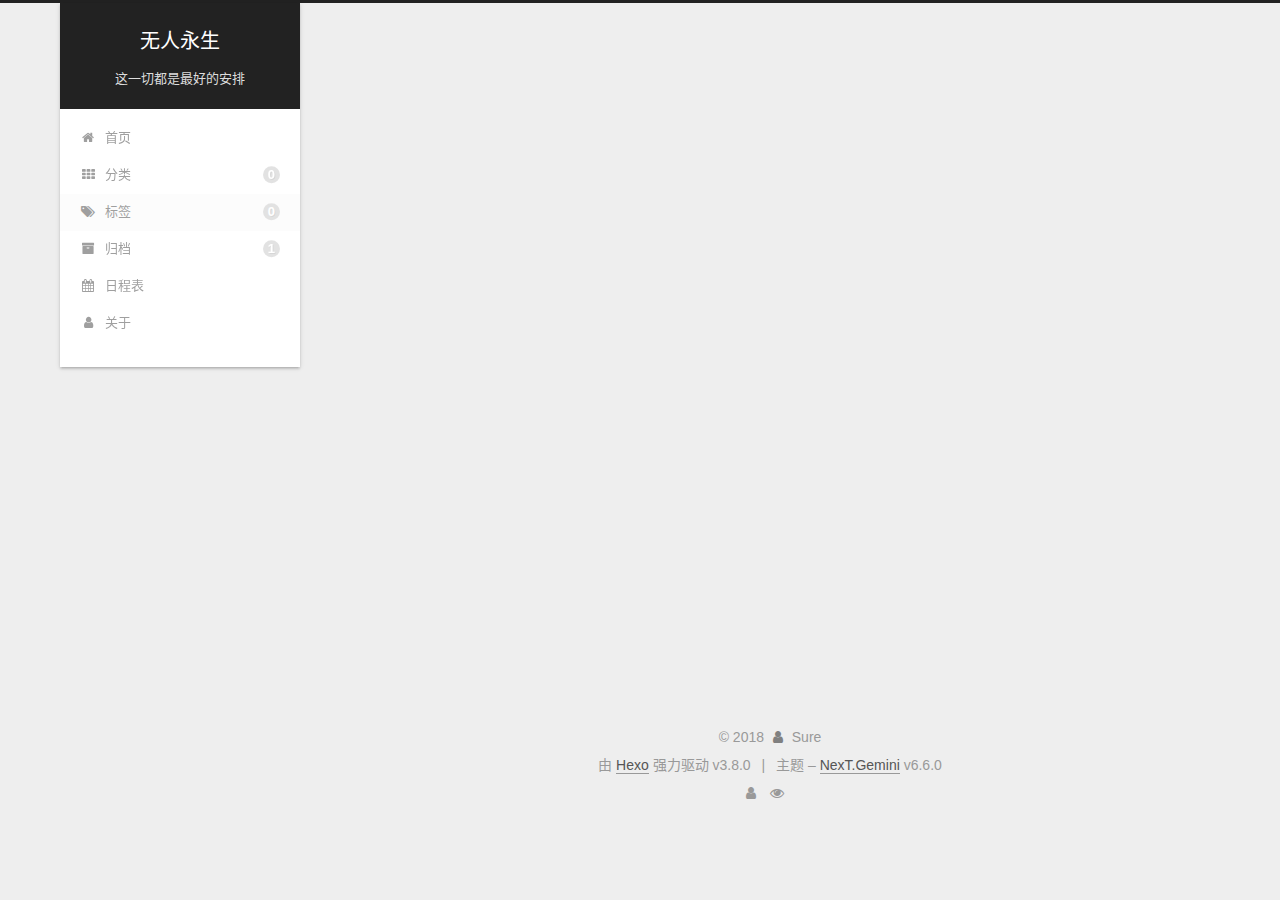
<file: tags/index.html>
<!DOCTYPE html>












  


<html class="theme-next gemini use-motion" lang="zh-CN">
<head><meta name="generator" content="Hexo 3.8.0">
  <meta charset="UTF-8">
<meta http-equiv="X-UA-Compatible" content="IE=edge">
<meta name="viewport" content="width=device-width, initial-scale=1, maximum-scale=2">
<meta name="theme-color" content="#222">












<meta http-equiv="Cache-Control" content="no-transform">
<meta http-equiv="Cache-Control" content="no-siteapp">






















<link href="/lib/font-awesome/css/font-awesome.min.css?v=4.6.2" rel="stylesheet" type="text/css">

<link href="/css/main.css?v=6.6.0" rel="stylesheet" type="text/css">


  <link rel="apple-touch-icon" sizes="180x180" href="/images/apple-touch-icon-next.png?v=6.6.0">


  <link rel="icon" type="image/png" sizes="32x32" href="/images/favicon-32x32-next.png?v=6.6.0">


  <link rel="icon" type="image/png" sizes="16x16" href="/images/favicon-16x16-next.png?v=6.6.0">


  <link rel="mask-icon" href="/images/logo.svg?v=6.6.0" color="#222">









<script type="text/javascript" id="hexo.configurations">
  var NexT = window.NexT || {};
  var CONFIG = {
    root: '/',
    scheme: 'Gemini',
    version: '6.6.0',
    sidebar: {"position":"left","display":"post","offset":12,"b2t":true,"scrollpercent":true,"onmobile":false},
    fancybox: false,
    fastclick: false,
    lazyload: false,
    tabs: true,
    motion: {"enable":true,"async":false,"transition":{"post_block":"fadeIn","post_header":"slideDownIn","post_body":"slideDownIn","coll_header":"slideLeftIn","sidebar":"slideUpIn"}},
    algolia: {
      applicationID: '',
      apiKey: '',
      indexName: '',
      hits: {"per_page":10},
      labels: {"input_placeholder":"Search for Posts","hits_empty":"We didn't find any results for the search: ${query}","hits_stats":"${hits} results found in ${time} ms"}
    }
  };
</script>


  




  <meta name="description" content="拒绝一知半解">
<meta name="keywords" content="程序猿,C++">
<meta property="og:type" content="website">
<meta property="og:title" content="tags">
<meta property="og:url" content="http://wangshuo.tech/tags/index.html">
<meta property="og:site_name" content="无人永生">
<meta property="og:description" content="拒绝一知半解">
<meta property="og:locale" content="zh-CN">
<meta property="og:updated_time" content="2018-12-18T15:49:26.959Z">
<meta name="twitter:card" content="summary">
<meta name="twitter:title" content="tags">
<meta name="twitter:description" content="拒绝一知半解">






  <link rel="canonical" href="http://wangshuo.tech/tags/">



<script type="text/javascript" id="page.configurations">
  CONFIG.page = {
    sidebar: "",
  };
</script>

  <title>tags | 无人永生</title>
  











  <noscript>
  <style type="text/css">
    .use-motion .motion-element,
    .use-motion .brand,
    .use-motion .menu-item,
    .sidebar-inner,
    .use-motion .post-block,
    .use-motion .pagination,
    .use-motion .comments,
    .use-motion .post-header,
    .use-motion .post-body,
    .use-motion .collection-title { opacity: initial; }

    .use-motion .logo,
    .use-motion .site-title,
    .use-motion .site-subtitle {
      opacity: initial;
      top: initial;
    }

    .use-motion {
      .logo-line-before i { left: initial; }
      .logo-line-after i { right: initial; }
    }
  </style>
</noscript>

</head>

<body itemscope="" itemtype="http://schema.org/WebPage" lang="zh-CN">

  
  
    
  

  <div class="container sidebar-position-left page-post-detail">
    <div class="headband"></div>

    <header id="header" class="header" itemscope="" itemtype="http://schema.org/WPHeader">
      <div class="header-inner"><div class="site-brand-wrapper">
  <div class="site-meta ">
    

    <div class="custom-logo-site-title">
      <a href="/" class="brand" rel="start">
        <span class="logo-line-before"><i></i></span>
        <span class="site-title">无人永生</span>
        <span class="logo-line-after"><i></i></span>
      </a>
    </div>
    
      
        <h1 class="site-subtitle" itemprop="description">这一切都是最好的安排</h1>
      
    
  </div>

  <div class="site-nav-toggle">
    <button aria-label="切换导航栏">
      <span class="btn-bar"></span>
      <span class="btn-bar"></span>
      <span class="btn-bar"></span>
    </button>
  </div>
</div>



<nav class="site-nav">
  
    <ul id="menu" class="menu">
      
        
        
        
          
          <li class="menu-item menu-item-home">

    
    
    
      
    

    
      
    

    <a href="/" rel="section"><i class="menu-item-icon fa fa-fw fa-home"></i> <br>首页</a>

  </li>
        
        
        
          
          <li class="menu-item menu-item-categories">

    
    
    
      
    

    
      
    

    <a href="/categories/" rel="section"><i class="menu-item-icon fa fa-fw fa-th"></i> <br>分类<span class="badge">0</span></a>

  </li>
        
        
        
          
          <li class="menu-item menu-item-tags menu-item-active">

    
    
    
      
    

    
      
    

    <a href="/tags/" rel="section"><i class="menu-item-icon fa fa-fw fa-tags"></i> <br>标签<span class="badge">0</span></a>

  </li>
        
        
        
          
          <li class="menu-item menu-item-archives">

    
    
    
      
    

    
      
    

    <a href="/archives/" rel="section"><i class="menu-item-icon fa fa-fw fa-archive"></i> <br>归档<span class="badge">1</span></a>

  </li>
        
        
        
          
          <li class="menu-item menu-item-schedule">

    
    
    
      
    

    
      
    

    <a href="/schedule/" rel="section"><i class="menu-item-icon fa fa-fw fa-calendar"></i> <br>日程表</a>

  </li>
        
        
        
          
          <li class="menu-item menu-item-about">

    
    
    
      
    

    
      
    

    <a href="/about/" rel="section"><i class="menu-item-icon fa fa-fw fa-user"></i> <br>关于</a>

  </li>

      
      
    </ul>
  

  

  
</nav>



  



</div>
    </header>

    


    <main id="main" class="main">
      <div class="main-inner">
        <div class="content-wrap">
          
            

    
    
      
      
    
      
      
    
      
      
    
      
      
    
      
      
    
      
      
    
    

  


          
          <div id="content" class="content">
            

  <div id="posts" class="posts-expand">
    
    
    
    <div class="post-block page">
      <header class="post-header">

<h2 class="post-title" itemprop="name headline">tags</h2>

<div class="post-meta">
  
  



</div>

</header>

      
      
      
      <div class="post-body">
        
        
          <div class="tag-cloud">
            <div class="tag-cloud-title">
                
                
                暂无标签
            </div>
            <div class="tag-cloud-tags">
              
            </div>
          </div>
        
      </div>
      
      
      
    </div>
    



    
    
    
  </div>


          </div>
          

  



        </div>
        
          
  
  <div class="sidebar-toggle">
    <div class="sidebar-toggle-line-wrap">
      <span class="sidebar-toggle-line sidebar-toggle-line-first"></span>
      <span class="sidebar-toggle-line sidebar-toggle-line-middle"></span>
      <span class="sidebar-toggle-line sidebar-toggle-line-last"></span>
    </div>
  </div>

  <aside id="sidebar" class="sidebar">
    
    <div class="sidebar-inner">

      

      

      <section class="site-overview-wrap sidebar-panel sidebar-panel-active">
        <div class="site-overview">
          <div class="site-author motion-element" itemprop="author" itemscope="" itemtype="http://schema.org/Person">
            
              <img class="site-author-image" itemprop="image" src="/images/avatar.jpg" alt="Sure">
            
              <p class="site-author-name" itemprop="name">Sure</p>
              <p class="site-description motion-element" itemprop="description">拒绝一知半解</p>
          </div>

          
            <nav class="site-state motion-element">
              
                <div class="site-state-item site-state-posts">
                
                  <a href="/archives/">
                
                    <span class="site-state-item-count">1</span>
                    <span class="site-state-item-name">日志</span>
                  </a>
                </div>
              

              

              
            </nav>
          

          

          

          
             <div class="cc-license motion-element" itemprop="license">
              
                
              
              
              
              <a href="https://creativecommons.org/licenses/by-nc-sa/4.0/" class="cc-opacity" rel="noopener" target="_blank"><img src="/images/cc-by-nc-sa.svg" alt="Creative Commons"></a>
             </div>
          

          
          

          
            
          
          

        </div>
      </section>

      

      
        <div class="back-to-top">
          <i class="fa fa-arrow-up"></i>
          
            <span id="scrollpercent"><span>0</span>%</span>
          
        </div>
      

    </div>
  </aside>


        
      </div>
    </main>

    <footer id="footer" class="footer">
      <div class="footer-inner">
        <div class="copyright">&copy; <span itemprop="copyrightYear">2018</span>
  <span class="with-love" id="animate">
    <i class="fa fa-user"></i>
  </span>
  <span class="author" itemprop="copyrightHolder">Sure</span>

  

  
</div>


  <div class="powered-by">由 <a href="https://hexo.io" class="theme-link" rel="noopener" target="_blank">Hexo</a> 强力驱动 v3.8.0</div>



  <span class="post-meta-divider">|</span>



  <div class="theme-info">主题 – <a href="https://theme-next.org" class="theme-link" rel="noopener" target="_blank">NexT.Gemini</a> v6.6.0</div>




        
<div class="busuanzi-count">
  <script async src="https://busuanzi.ibruce.info/busuanzi/2.3/busuanzi.pure.mini.js"></script>

  
    <span class="site-uv" title="总访客量">
      <i class="fa fa-user"></i>
      <span class="busuanzi-value" id="busuanzi_value_site_uv"></span>
    </span>
  

  
    <span class="site-pv" title="总访问量">
      <i class="fa fa-eye"></i>
      <span class="busuanzi-value" id="busuanzi_value_site_pv"></span>
    </span>
  
</div>









        
      </div>
    </footer>

    

    
	
    

    
  </div>

  

<script type="text/javascript">
  if (Object.prototype.toString.call(window.Promise) !== '[object Function]') {
    window.Promise = null;
  }
</script>


























  
  
    <script type="text/javascript" src="/lib/jquery/index.js?v=2.1.3"></script>
  

  
  
    <script type="text/javascript" src="/lib/velocity/velocity.min.js?v=1.2.1"></script>
  

  
  
    <script type="text/javascript" src="/lib/velocity/velocity.ui.min.js?v=1.2.1"></script>
  


  


  <script type="text/javascript" src="/js/src/utils.js?v=6.6.0"></script>

  <script type="text/javascript" src="/js/src/motion.js?v=6.6.0"></script>



  
  


  <script type="text/javascript" src="/js/src/affix.js?v=6.6.0"></script>

  <script type="text/javascript" src="/js/src/schemes/pisces.js?v=6.6.0"></script>



  
  <script type="text/javascript" src="/js/src/scrollspy.js?v=6.6.0"></script>
<script type="text/javascript" src="/js/src/post-details.js?v=6.6.0"></script>



  


  <script type="text/javascript" src="/js/src/bootstrap.js?v=6.6.0"></script>



  



  










  





  

  

  

  

  

  
  

  

  

  

  

  

  

</body>
</html>
</file>
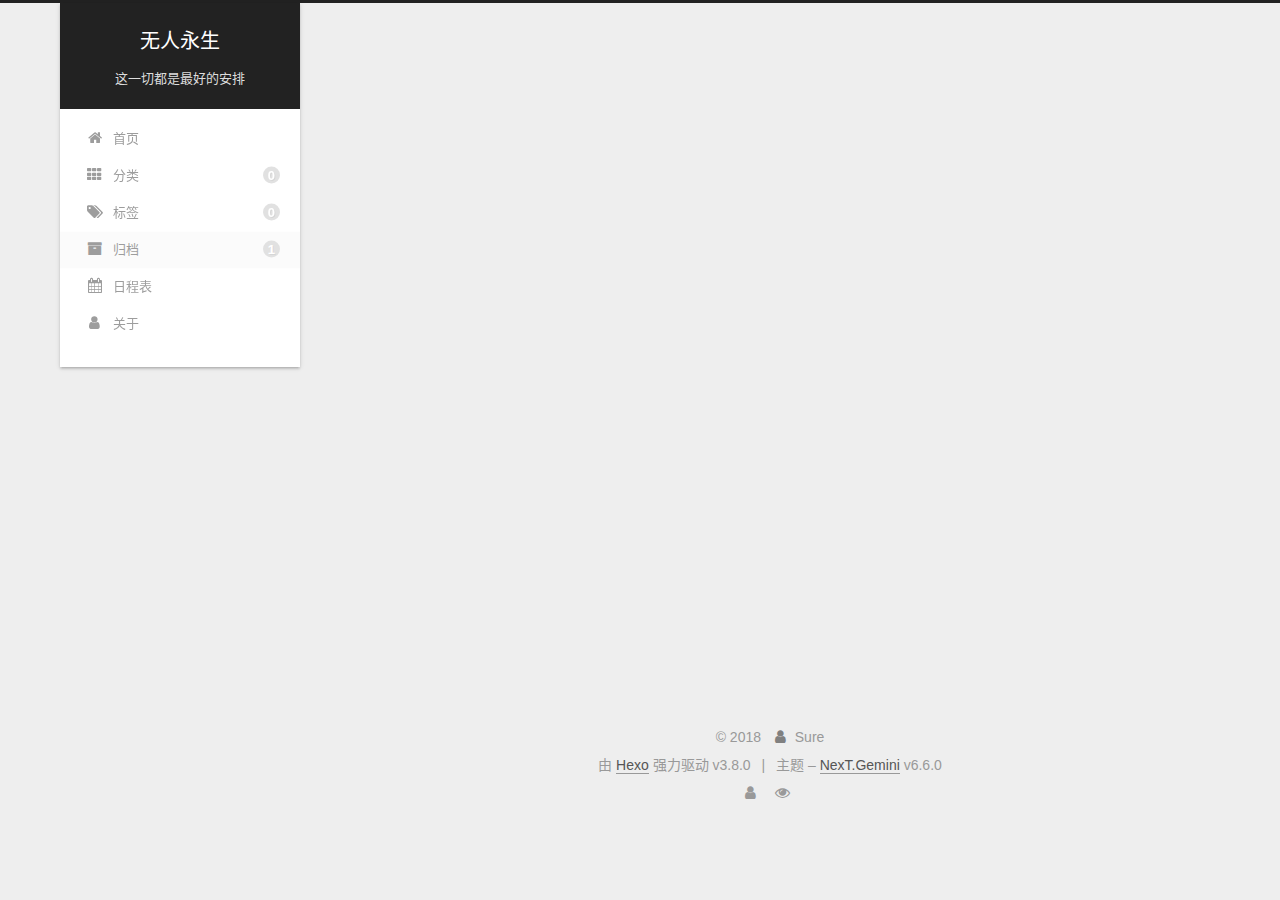
<file: archives/2018/index.html>
<!DOCTYPE html>












  


<html class="theme-next gemini use-motion" lang="zh-CN">
<head><meta name="generator" content="Hexo 3.8.0">
  <meta charset="UTF-8">
<meta http-equiv="X-UA-Compatible" content="IE=edge">
<meta name="viewport" content="width=device-width, initial-scale=1, maximum-scale=2">
<meta name="theme-color" content="#222">












<meta http-equiv="Cache-Control" content="no-transform">
<meta http-equiv="Cache-Control" content="no-siteapp">






















<link href="/lib/font-awesome/css/font-awesome.min.css?v=4.6.2" rel="stylesheet" type="text/css">

<link href="/css/main.css?v=6.6.0" rel="stylesheet" type="text/css">


  <link rel="apple-touch-icon" sizes="180x180" href="/images/apple-touch-icon-next.png?v=6.6.0">


  <link rel="icon" type="image/png" sizes="32x32" href="/images/favicon-32x32-next.png?v=6.6.0">


  <link rel="icon" type="image/png" sizes="16x16" href="/images/favicon-16x16-next.png?v=6.6.0">


  <link rel="mask-icon" href="/images/logo.svg?v=6.6.0" color="#222">









<script type="text/javascript" id="hexo.configurations">
  var NexT = window.NexT || {};
  var CONFIG = {
    root: '/',
    scheme: 'Gemini',
    version: '6.6.0',
    sidebar: {"position":"left","display":"post","offset":12,"b2t":true,"scrollpercent":true,"onmobile":false},
    fancybox: false,
    fastclick: false,
    lazyload: false,
    tabs: true,
    motion: {"enable":true,"async":false,"transition":{"post_block":"fadeIn","post_header":"slideDownIn","post_body":"slideDownIn","coll_header":"slideLeftIn","sidebar":"slideUpIn"}},
    algolia: {
      applicationID: '',
      apiKey: '',
      indexName: '',
      hits: {"per_page":10},
      labels: {"input_placeholder":"Search for Posts","hits_empty":"We didn't find any results for the search: ${query}","hits_stats":"${hits} results found in ${time} ms"}
    }
  };
</script>


  




  <meta name="description" content="拒绝一知半解">
<meta name="keywords" content="程序猿,C++">
<meta property="og:type" content="website">
<meta property="og:title" content="无人永生">
<meta property="og:url" content="http://wangshuo.tech/archives/2018/index.html">
<meta property="og:site_name" content="无人永生">
<meta property="og:description" content="拒绝一知半解">
<meta property="og:locale" content="zh-CN">
<meta name="twitter:card" content="summary">
<meta name="twitter:title" content="无人永生">
<meta name="twitter:description" content="拒绝一知半解">






  <link rel="canonical" href="http://wangshuo.tech/archives/2018/">



<script type="text/javascript" id="page.configurations">
  CONFIG.page = {
    sidebar: "",
  };
</script>

  <title>归档 | 无人永生</title>
  











  <noscript>
  <style type="text/css">
    .use-motion .motion-element,
    .use-motion .brand,
    .use-motion .menu-item,
    .sidebar-inner,
    .use-motion .post-block,
    .use-motion .pagination,
    .use-motion .comments,
    .use-motion .post-header,
    .use-motion .post-body,
    .use-motion .collection-title { opacity: initial; }

    .use-motion .logo,
    .use-motion .site-title,
    .use-motion .site-subtitle {
      opacity: initial;
      top: initial;
    }

    .use-motion {
      .logo-line-before i { left: initial; }
      .logo-line-after i { right: initial; }
    }
  </style>
</noscript>

</head>

<body itemscope="" itemtype="http://schema.org/WebPage" lang="zh-CN">

  
  
    
  

  <div class="container sidebar-position-left page-archive">
    <div class="headband"></div>

    <header id="header" class="header" itemscope="" itemtype="http://schema.org/WPHeader">
      <div class="header-inner"><div class="site-brand-wrapper">
  <div class="site-meta ">
    

    <div class="custom-logo-site-title">
      <a href="/" class="brand" rel="start">
        <span class="logo-line-before"><i></i></span>
        <span class="site-title">无人永生</span>
        <span class="logo-line-after"><i></i></span>
      </a>
    </div>
    
      
        <h1 class="site-subtitle" itemprop="description">这一切都是最好的安排</h1>
      
    
  </div>

  <div class="site-nav-toggle">
    <button aria-label="切换导航栏">
      <span class="btn-bar"></span>
      <span class="btn-bar"></span>
      <span class="btn-bar"></span>
    </button>
  </div>
</div>



<nav class="site-nav">
  
    <ul id="menu" class="menu">
      
        
        
        
          
          <li class="menu-item menu-item-home">

    
    
    
      
    

    
      
    

    <a href="/" rel="section"><i class="menu-item-icon fa fa-fw fa-home"></i> <br>首页</a>

  </li>
        
        
        
          
          <li class="menu-item menu-item-categories">

    
    
    
      
    

    
      
    

    <a href="/categories/" rel="section"><i class="menu-item-icon fa fa-fw fa-th"></i> <br>分类<span class="badge">0</span></a>

  </li>
        
        
        
          
          <li class="menu-item menu-item-tags">

    
    
    
      
    

    
      
    

    <a href="/tags/" rel="section"><i class="menu-item-icon fa fa-fw fa-tags"></i> <br>标签<span class="badge">0</span></a>

  </li>
        
        
        
          
          <li class="menu-item menu-item-archives menu-item-active">

    
    
    
      
    

    
      
    

    <a href="/archives/" rel="section"><i class="menu-item-icon fa fa-fw fa-archive"></i> <br>归档<span class="badge">1</span></a>

  </li>
        
        
        
          
          <li class="menu-item menu-item-schedule">

    
    
    
      
    

    
      
    

    <a href="/schedule/" rel="section"><i class="menu-item-icon fa fa-fw fa-calendar"></i> <br>日程表</a>

  </li>
        
        
        
          
          <li class="menu-item menu-item-about">

    
    
    
      
    

    
      
    

    <a href="/about/" rel="section"><i class="menu-item-icon fa fa-fw fa-user"></i> <br>关于</a>

  </li>

      
      
    </ul>
  

  

  
</nav>



  



</div>
    </header>

    


    <main id="main" class="main">
      <div class="main-inner">
        <div class="content-wrap">
          
            

    
    
      
      
    
      
      
    
      
      
    
      
      
    
      
      
    
      
      
    
    

  


          
          <div id="content" class="content">
            

  
  
  
  <div class="post-block archive">
    <div id="posts" class="posts-collapse">
      <span class="archive-move-on"></span>

      
      <span class="archive-page-counter">
        
        
        
          
        
        嗯..! 目前共计 1 篇日志。 继续努力。
      </span>
      

      

        
        
        

        
          
          <div class="collection-title">
            <h2 class="archive-year" id="archive-year-2018">2018</h2>
          </div>
        
        

        

  <article class="post post-type-normal" itemscope="" itemtype="http://schema.org/Article">
    <header class="post-header">

      <h3 class="post-title">
        
            <a class="post-title-link" href="/2018/12/18/hello-world/" itemprop="url">
              
                <span itemprop="name">Hello World</span>
              
            </a>
        
      </h3>

      <div class="post-meta">
        <time class="post-time" itemprop="dateCreated" datetime="2018-12-18T00:34:36+08:00" content="2018-12-18">
          12-18
        </time>
      </div>

    </header>
  </article>



      

    </div>
  </div>
  
  
  

  



          </div>
          

        </div>
        
          
  
  <div class="sidebar-toggle">
    <div class="sidebar-toggle-line-wrap">
      <span class="sidebar-toggle-line sidebar-toggle-line-first"></span>
      <span class="sidebar-toggle-line sidebar-toggle-line-middle"></span>
      <span class="sidebar-toggle-line sidebar-toggle-line-last"></span>
    </div>
  </div>

  <aside id="sidebar" class="sidebar">
    
    <div class="sidebar-inner">

      

      

      <section class="site-overview-wrap sidebar-panel sidebar-panel-active">
        <div class="site-overview">
          <div class="site-author motion-element" itemprop="author" itemscope="" itemtype="http://schema.org/Person">
            
              <img class="site-author-image" itemprop="image" src="/images/avatar.jpg" alt="Sure">
            
              <p class="site-author-name" itemprop="name">Sure</p>
              <p class="site-description motion-element" itemprop="description">拒绝一知半解</p>
          </div>

          
            <nav class="site-state motion-element">
              
                <div class="site-state-item site-state-posts">
                
                  <a href="/archives/">
                
                    <span class="site-state-item-count">1</span>
                    <span class="site-state-item-name">日志</span>
                  </a>
                </div>
              

              

              
            </nav>
          

          

          

          
             <div class="cc-license motion-element" itemprop="license">
              
                
              
              
              
              <a href="https://creativecommons.org/licenses/by-nc-sa/4.0/" class="cc-opacity" rel="noopener" target="_blank"><img src="/images/cc-by-nc-sa.svg" alt="Creative Commons"></a>
             </div>
          

          
          

          
            
          
          

        </div>
      </section>

      

      
        <div class="back-to-top">
          <i class="fa fa-arrow-up"></i>
          
            <span id="scrollpercent"><span>0</span>%</span>
          
        </div>
      

    </div>
  </aside>


        
      </div>
    </main>

    <footer id="footer" class="footer">
      <div class="footer-inner">
        <div class="copyright">&copy; <span itemprop="copyrightYear">2018</span>
  <span class="with-love" id="animate">
    <i class="fa fa-user"></i>
  </span>
  <span class="author" itemprop="copyrightHolder">Sure</span>

  

  
</div>


  <div class="powered-by">由 <a href="https://hexo.io" class="theme-link" rel="noopener" target="_blank">Hexo</a> 强力驱动 v3.8.0</div>



  <span class="post-meta-divider">|</span>



  <div class="theme-info">主题 – <a href="https://theme-next.org" class="theme-link" rel="noopener" target="_blank">NexT.Gemini</a> v6.6.0</div>




        
<div class="busuanzi-count">
  <script async src="https://busuanzi.ibruce.info/busuanzi/2.3/busuanzi.pure.mini.js"></script>

  
    <span class="site-uv" title="总访客量">
      <i class="fa fa-user"></i>
      <span class="busuanzi-value" id="busuanzi_value_site_uv"></span>
    </span>
  

  
    <span class="site-pv" title="总访问量">
      <i class="fa fa-eye"></i>
      <span class="busuanzi-value" id="busuanzi_value_site_pv"></span>
    </span>
  
</div>









        
      </div>
    </footer>

    

    
	
    

    
  </div>

  

<script type="text/javascript">
  if (Object.prototype.toString.call(window.Promise) !== '[object Function]') {
    window.Promise = null;
  }
</script>


























  
  
    <script type="text/javascript" src="/lib/jquery/index.js?v=2.1.3"></script>
  

  
  
    <script type="text/javascript" src="/lib/velocity/velocity.min.js?v=1.2.1"></script>
  

  
  
    <script type="text/javascript" src="/lib/velocity/velocity.ui.min.js?v=1.2.1"></script>
  


  


  <script type="text/javascript" src="/js/src/utils.js?v=6.6.0"></script>

  <script type="text/javascript" src="/js/src/motion.js?v=6.6.0"></script>



  
  


  <script type="text/javascript" src="/js/src/affix.js?v=6.6.0"></script>

  <script type="text/javascript" src="/js/src/schemes/pisces.js?v=6.6.0"></script>



  

  


  <script type="text/javascript" src="/js/src/bootstrap.js?v=6.6.0"></script>



  



  










  





  

  

  

  

  

  
  

  

  

  

  

  

  

</body>
</html>
</file>
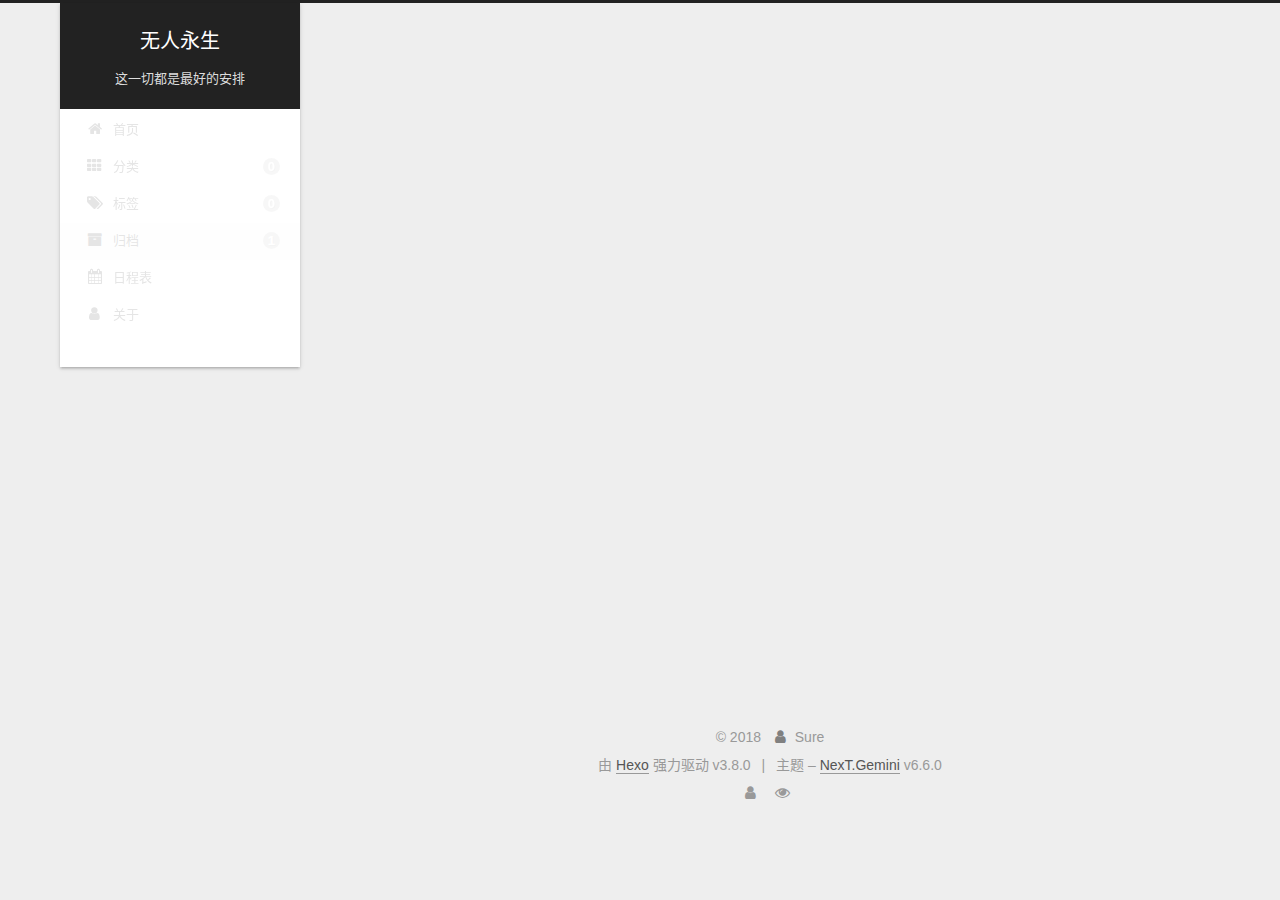
<file: archives/2018/12/index.html>
<!DOCTYPE html>












  


<html class="theme-next gemini use-motion" lang="zh-CN">
<head><meta name="generator" content="Hexo 3.8.0">
  <meta charset="UTF-8">
<meta http-equiv="X-UA-Compatible" content="IE=edge">
<meta name="viewport" content="width=device-width, initial-scale=1, maximum-scale=2">
<meta name="theme-color" content="#222">












<meta http-equiv="Cache-Control" content="no-transform">
<meta http-equiv="Cache-Control" content="no-siteapp">






















<link href="/lib/font-awesome/css/font-awesome.min.css?v=4.6.2" rel="stylesheet" type="text/css">

<link href="/css/main.css?v=6.6.0" rel="stylesheet" type="text/css">


  <link rel="apple-touch-icon" sizes="180x180" href="/images/apple-touch-icon-next.png?v=6.6.0">


  <link rel="icon" type="image/png" sizes="32x32" href="/images/favicon-32x32-next.png?v=6.6.0">


  <link rel="icon" type="image/png" sizes="16x16" href="/images/favicon-16x16-next.png?v=6.6.0">


  <link rel="mask-icon" href="/images/logo.svg?v=6.6.0" color="#222">









<script type="text/javascript" id="hexo.configurations">
  var NexT = window.NexT || {};
  var CONFIG = {
    root: '/',
    scheme: 'Gemini',
    version: '6.6.0',
    sidebar: {"position":"left","display":"post","offset":12,"b2t":true,"scrollpercent":true,"onmobile":false},
    fancybox: false,
    fastclick: false,
    lazyload: false,
    tabs: true,
    motion: {"enable":true,"async":false,"transition":{"post_block":"fadeIn","post_header":"slideDownIn","post_body":"slideDownIn","coll_header":"slideLeftIn","sidebar":"slideUpIn"}},
    algolia: {
      applicationID: '',
      apiKey: '',
      indexName: '',
      hits: {"per_page":10},
      labels: {"input_placeholder":"Search for Posts","hits_empty":"We didn't find any results for the search: ${query}","hits_stats":"${hits} results found in ${time} ms"}
    }
  };
</script>


  




  <meta name="description" content="拒绝一知半解">
<meta name="keywords" content="程序猿,C++">
<meta property="og:type" content="website">
<meta property="og:title" content="无人永生">
<meta property="og:url" content="http://wangshuo.tech/archives/2018/12/index.html">
<meta property="og:site_name" content="无人永生">
<meta property="og:description" content="拒绝一知半解">
<meta property="og:locale" content="zh-CN">
<meta name="twitter:card" content="summary">
<meta name="twitter:title" content="无人永生">
<meta name="twitter:description" content="拒绝一知半解">






  <link rel="canonical" href="http://wangshuo.tech/archives/2018/12/">



<script type="text/javascript" id="page.configurations">
  CONFIG.page = {
    sidebar: "",
  };
</script>

  <title>归档 | 无人永生</title>
  











  <noscript>
  <style type="text/css">
    .use-motion .motion-element,
    .use-motion .brand,
    .use-motion .menu-item,
    .sidebar-inner,
    .use-motion .post-block,
    .use-motion .pagination,
    .use-motion .comments,
    .use-motion .post-header,
    .use-motion .post-body,
    .use-motion .collection-title { opacity: initial; }

    .use-motion .logo,
    .use-motion .site-title,
    .use-motion .site-subtitle {
      opacity: initial;
      top: initial;
    }

    .use-motion {
      .logo-line-before i { left: initial; }
      .logo-line-after i { right: initial; }
    }
  </style>
</noscript>

</head>

<body itemscope="" itemtype="http://schema.org/WebPage" lang="zh-CN">

  
  
    
  

  <div class="container sidebar-position-left page-archive">
    <div class="headband"></div>

    <header id="header" class="header" itemscope="" itemtype="http://schema.org/WPHeader">
      <div class="header-inner"><div class="site-brand-wrapper">
  <div class="site-meta ">
    

    <div class="custom-logo-site-title">
      <a href="/" class="brand" rel="start">
        <span class="logo-line-before"><i></i></span>
        <span class="site-title">无人永生</span>
        <span class="logo-line-after"><i></i></span>
      </a>
    </div>
    
      
        <h1 class="site-subtitle" itemprop="description">这一切都是最好的安排</h1>
      
    
  </div>

  <div class="site-nav-toggle">
    <button aria-label="切换导航栏">
      <span class="btn-bar"></span>
      <span class="btn-bar"></span>
      <span class="btn-bar"></span>
    </button>
  </div>
</div>



<nav class="site-nav">
  
    <ul id="menu" class="menu">
      
        
        
        
          
          <li class="menu-item menu-item-home">

    
    
    
      
    

    
      
    

    <a href="/" rel="section"><i class="menu-item-icon fa fa-fw fa-home"></i> <br>首页</a>

  </li>
        
        
        
          
          <li class="menu-item menu-item-categories">

    
    
    
      
    

    
      
    

    <a href="/categories/" rel="section"><i class="menu-item-icon fa fa-fw fa-th"></i> <br>分类<span class="badge">0</span></a>

  </li>
        
        
        
          
          <li class="menu-item menu-item-tags">

    
    
    
      
    

    
      
    

    <a href="/tags/" rel="section"><i class="menu-item-icon fa fa-fw fa-tags"></i> <br>标签<span class="badge">0</span></a>

  </li>
        
        
        
          
          <li class="menu-item menu-item-archives menu-item-active">

    
    
    
      
    

    
      
    

    <a href="/archives/" rel="section"><i class="menu-item-icon fa fa-fw fa-archive"></i> <br>归档<span class="badge">1</span></a>

  </li>
        
        
        
          
          <li class="menu-item menu-item-schedule">

    
    
    
      
    

    
      
    

    <a href="/schedule/" rel="section"><i class="menu-item-icon fa fa-fw fa-calendar"></i> <br>日程表</a>

  </li>
        
        
        
          
          <li class="menu-item menu-item-about">

    
    
    
      
    

    
      
    

    <a href="/about/" rel="section"><i class="menu-item-icon fa fa-fw fa-user"></i> <br>关于</a>

  </li>

      
      
    </ul>
  

  

  
</nav>



  



</div>
    </header>

    


    <main id="main" class="main">
      <div class="main-inner">
        <div class="content-wrap">
          
            

    
    
      
      
    
      
      
    
      
      
    
      
      
    
      
      
    
      
      
    
    

  


          
          <div id="content" class="content">
            

  
  
  
  <div class="post-block archive">
    <div id="posts" class="posts-collapse">
      <span class="archive-move-on"></span>

      
      <span class="archive-page-counter">
        
        
        
          
        
        嗯..! 目前共计 1 篇日志。 继续努力。
      </span>
      

      

        
        
        

        
          
          <div class="collection-title">
            <h2 class="archive-year" id="archive-year-2018">2018</h2>
          </div>
        
        

        

  <article class="post post-type-normal" itemscope="" itemtype="http://schema.org/Article">
    <header class="post-header">

      <h3 class="post-title">
        
            <a class="post-title-link" href="/2018/12/18/hello-world/" itemprop="url">
              
                <span itemprop="name">Hello World</span>
              
            </a>
        
      </h3>

      <div class="post-meta">
        <time class="post-time" itemprop="dateCreated" datetime="2018-12-18T00:34:36+08:00" content="2018-12-18">
          12-18
        </time>
      </div>

    </header>
  </article>



      

    </div>
  </div>
  
  
  

  



          </div>
          

        </div>
        
          
  
  <div class="sidebar-toggle">
    <div class="sidebar-toggle-line-wrap">
      <span class="sidebar-toggle-line sidebar-toggle-line-first"></span>
      <span class="sidebar-toggle-line sidebar-toggle-line-middle"></span>
      <span class="sidebar-toggle-line sidebar-toggle-line-last"></span>
    </div>
  </div>

  <aside id="sidebar" class="sidebar">
    
    <div class="sidebar-inner">

      

      

      <section class="site-overview-wrap sidebar-panel sidebar-panel-active">
        <div class="site-overview">
          <div class="site-author motion-element" itemprop="author" itemscope="" itemtype="http://schema.org/Person">
            
              <img class="site-author-image" itemprop="image" src="/images/avatar.jpg" alt="Sure">
            
              <p class="site-author-name" itemprop="name">Sure</p>
              <p class="site-description motion-element" itemprop="description">拒绝一知半解</p>
          </div>

          
            <nav class="site-state motion-element">
              
                <div class="site-state-item site-state-posts">
                
                  <a href="/archives/">
                
                    <span class="site-state-item-count">1</span>
                    <span class="site-state-item-name">日志</span>
                  </a>
                </div>
              

              

              
            </nav>
          

          

          

          
             <div class="cc-license motion-element" itemprop="license">
              
                
              
              
              
              <a href="https://creativecommons.org/licenses/by-nc-sa/4.0/" class="cc-opacity" rel="noopener" target="_blank"><img src="/images/cc-by-nc-sa.svg" alt="Creative Commons"></a>
             </div>
          

          
          

          
            
          
          

        </div>
      </section>

      

      
        <div class="back-to-top">
          <i class="fa fa-arrow-up"></i>
          
            <span id="scrollpercent"><span>0</span>%</span>
          
        </div>
      

    </div>
  </aside>


        
      </div>
    </main>

    <footer id="footer" class="footer">
      <div class="footer-inner">
        <div class="copyright">&copy; <span itemprop="copyrightYear">2018</span>
  <span class="with-love" id="animate">
    <i class="fa fa-user"></i>
  </span>
  <span class="author" itemprop="copyrightHolder">Sure</span>

  

  
</div>


  <div class="powered-by">由 <a href="https://hexo.io" class="theme-link" rel="noopener" target="_blank">Hexo</a> 强力驱动 v3.8.0</div>



  <span class="post-meta-divider">|</span>



  <div class="theme-info">主题 – <a href="https://theme-next.org" class="theme-link" rel="noopener" target="_blank">NexT.Gemini</a> v6.6.0</div>




        
<div class="busuanzi-count">
  <script async src="https://busuanzi.ibruce.info/busuanzi/2.3/busuanzi.pure.mini.js"></script>

  
    <span class="site-uv" title="总访客量">
      <i class="fa fa-user"></i>
      <span class="busuanzi-value" id="busuanzi_value_site_uv"></span>
    </span>
  

  
    <span class="site-pv" title="总访问量">
      <i class="fa fa-eye"></i>
      <span class="busuanzi-value" id="busuanzi_value_site_pv"></span>
    </span>
  
</div>









        
      </div>
    </footer>

    

    
	
    

    
  </div>

  

<script type="text/javascript">
  if (Object.prototype.toString.call(window.Promise) !== '[object Function]') {
    window.Promise = null;
  }
</script>


























  
  
    <script type="text/javascript" src="/lib/jquery/index.js?v=2.1.3"></script>
  

  
  
    <script type="text/javascript" src="/lib/velocity/velocity.min.js?v=1.2.1"></script>
  

  
  
    <script type="text/javascript" src="/lib/velocity/velocity.ui.min.js?v=1.2.1"></script>
  


  


  <script type="text/javascript" src="/js/src/utils.js?v=6.6.0"></script>

  <script type="text/javascript" src="/js/src/motion.js?v=6.6.0"></script>



  
  


  <script type="text/javascript" src="/js/src/affix.js?v=6.6.0"></script>

  <script type="text/javascript" src="/js/src/schemes/pisces.js?v=6.6.0"></script>



  

  


  <script type="text/javascript" src="/js/src/bootstrap.js?v=6.6.0"></script>



  



  










  





  

  

  

  

  

  
  

  

  

  

  

  

  

</body>
</html>
</file>
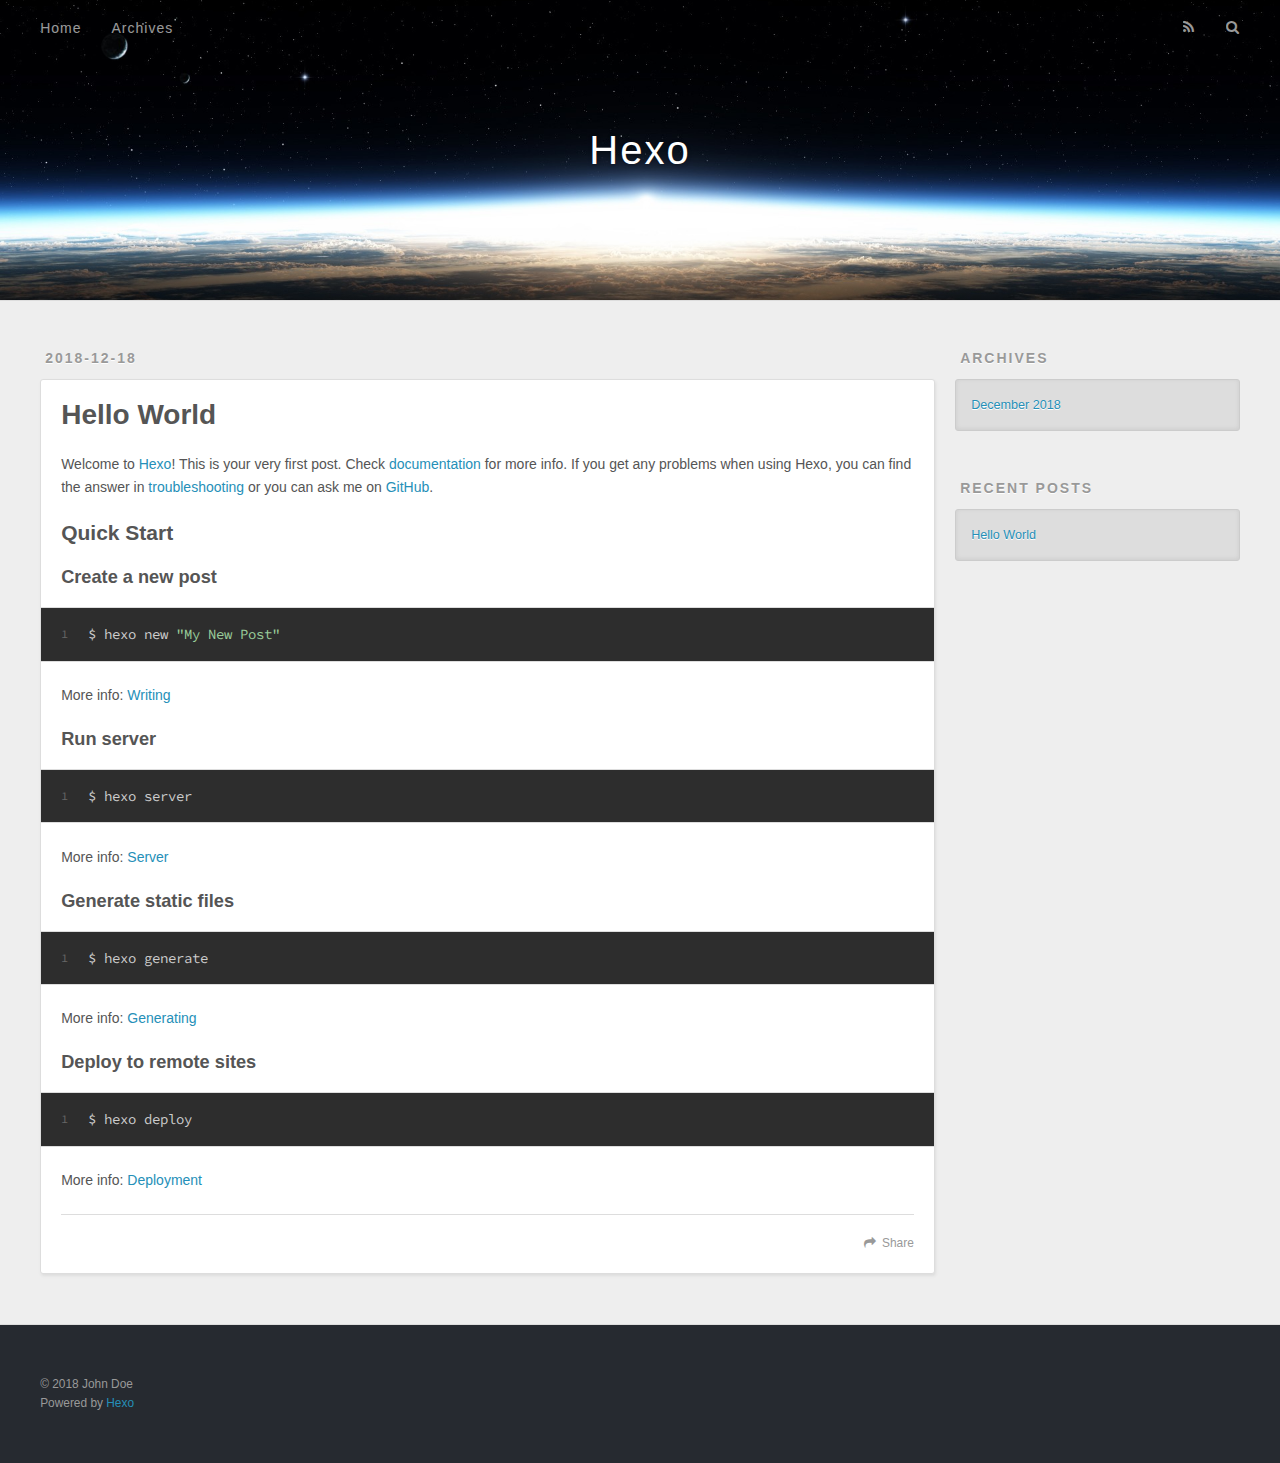
<file: 2018/12/18/hello-world/index.html>
<!DOCTYPE html>
<html>
<head><meta name="generator" content="Hexo 3.8.0">
  <meta charset="utf-8">
  

  
  <title>Hello World | Hexo</title>
  <meta name="viewport" content="width=device-width, initial-scale=1, maximum-scale=1">
  <meta name="description" content="Welcome to Hexo! This is your very first post. Check documentation for more info. If you get any problems when using Hexo, you can find the answer in troubleshooting or you can ask me on GitHub. Quick">
<meta property="og:type" content="article">
<meta property="og:title" content="Hello World">
<meta property="og:url" content="http://yoursite.com/2018/12/18/hello-world/index.html">
<meta property="og:site_name" content="Hexo">
<meta property="og:description" content="Welcome to Hexo! This is your very first post. Check documentation for more info. If you get any problems when using Hexo, you can find the answer in troubleshooting or you can ask me on GitHub. Quick">
<meta property="og:locale" content="default">
<meta property="og:updated_time" content="2018-12-17T16:34:36.595Z">
<meta name="twitter:card" content="summary">
<meta name="twitter:title" content="Hello World">
<meta name="twitter:description" content="Welcome to Hexo! This is your very first post. Check documentation for more info. If you get any problems when using Hexo, you can find the answer in troubleshooting or you can ask me on GitHub. Quick">
  
    <link rel="alternate" href="/atom.xml" title="Hexo" type="application/atom+xml">
  
  
    <link rel="icon" href="/favicon.png">
  
  
    <link href="//fonts.googleapis.com/css?family=Source+Code+Pro" rel="stylesheet" type="text/css">
  
  <link rel="stylesheet" href="/css/style.css">
</head>
</html>
<body>
  <div id="container">
    <div id="wrap">
      <header id="header">
  <div id="banner"></div>
  <div id="header-outer" class="outer">
    <div id="header-title" class="inner">
      <h1 id="logo-wrap">
        <a href="/" id="logo">Hexo</a>
      </h1>
      
    </div>
    <div id="header-inner" class="inner">
      <nav id="main-nav">
        <a id="main-nav-toggle" class="nav-icon"></a>
        
          <a class="main-nav-link" href="/">Home</a>
        
          <a class="main-nav-link" href="/archives">Archives</a>
        
      </nav>
      <nav id="sub-nav">
        
          <a id="nav-rss-link" class="nav-icon" href="/atom.xml" title="RSS Feed"></a>
        
        <a id="nav-search-btn" class="nav-icon" title="Search"></a>
      </nav>
      <div id="search-form-wrap">
        <form action="//google.com/search" method="get" accept-charset="UTF-8" class="search-form"><input type="search" name="q" class="search-form-input" placeholder="Search"><button type="submit" class="search-form-submit">&#xF002;</button><input type="hidden" name="sitesearch" value="http://yoursite.com"></form>
      </div>
    </div>
  </div>
</header>
      <div class="outer">
        <section id="main"><article id="post-hello-world" class="article article-type-post" itemscope="" itemprop="blogPost">
  <div class="article-meta">
    <a href="/2018/12/18/hello-world/" class="article-date">
  <time datetime="2018-12-17T16:34:36.595Z" itemprop="datePublished">2018-12-18</time>
</a>
    
  </div>
  <div class="article-inner">
    
    
      <header class="article-header">
        
  
    <h1 class="article-title" itemprop="name">
      Hello World
    </h1>
  

      </header>
    
    <div class="article-entry" itemprop="articleBody">
      
        <p>Welcome to <a href="https://hexo.io/" target="_blank" rel="noopener">Hexo</a>! This is your very first post. Check <a href="https://hexo.io/docs/" target="_blank" rel="noopener">documentation</a> for more info. If you get any problems when using Hexo, you can find the answer in <a href="https://hexo.io/docs/troubleshooting.html" target="_blank" rel="noopener">troubleshooting</a> or you can ask me on <a href="https://github.com/hexojs/hexo/issues" target="_blank" rel="noopener">GitHub</a>.</p>
<h2 id="Quick-Start"><a href="#Quick-Start" class="headerlink" title="Quick Start"></a>Quick Start</h2><h3 id="Create-a-new-post"><a href="#Create-a-new-post" class="headerlink" title="Create a new post"></a>Create a new post</h3><figure class="highlight bash"><table><tr><td class="gutter"><pre><span class="line">1</span><br></pre></td><td class="code"><pre><span class="line">$ hexo new <span class="string">"My New Post"</span></span><br></pre></td></tr></table></figure>
<p>More info: <a href="https://hexo.io/docs/writing.html" target="_blank" rel="noopener">Writing</a></p>
<h3 id="Run-server"><a href="#Run-server" class="headerlink" title="Run server"></a>Run server</h3><figure class="highlight bash"><table><tr><td class="gutter"><pre><span class="line">1</span><br></pre></td><td class="code"><pre><span class="line">$ hexo server</span><br></pre></td></tr></table></figure>
<p>More info: <a href="https://hexo.io/docs/server.html" target="_blank" rel="noopener">Server</a></p>
<h3 id="Generate-static-files"><a href="#Generate-static-files" class="headerlink" title="Generate static files"></a>Generate static files</h3><figure class="highlight bash"><table><tr><td class="gutter"><pre><span class="line">1</span><br></pre></td><td class="code"><pre><span class="line">$ hexo generate</span><br></pre></td></tr></table></figure>
<p>More info: <a href="https://hexo.io/docs/generating.html" target="_blank" rel="noopener">Generating</a></p>
<h3 id="Deploy-to-remote-sites"><a href="#Deploy-to-remote-sites" class="headerlink" title="Deploy to remote sites"></a>Deploy to remote sites</h3><figure class="highlight bash"><table><tr><td class="gutter"><pre><span class="line">1</span><br></pre></td><td class="code"><pre><span class="line">$ hexo deploy</span><br></pre></td></tr></table></figure>
<p>More info: <a href="https://hexo.io/docs/deployment.html" target="_blank" rel="noopener">Deployment</a></p>

      
    </div>
    <footer class="article-footer">
      <a data-url="http://yoursite.com/2018/12/18/hello-world/" data-id="cjpsjp4720000ssmc693f6dq8" class="article-share-link">Share</a>
      
      
    </footer>
  </div>
  
    
  
</article>

</section>
        
          <aside id="sidebar">
  
    

  
    

  
    
  
    
  <div class="widget-wrap">
    <h3 class="widget-title">Archives</h3>
    <div class="widget">
      <ul class="archive-list"><li class="archive-list-item"><a class="archive-list-link" href="/archives/2018/12/">December 2018</a></li></ul>
    </div>
  </div>


  
    
  <div class="widget-wrap">
    <h3 class="widget-title">Recent Posts</h3>
    <div class="widget">
      <ul>
        
          <li>
            <a href="/2018/12/18/hello-world/">Hello World</a>
          </li>
        
      </ul>
    </div>
  </div>

  
</aside>
        
      </div>
      <footer id="footer">
  
  <div class="outer">
    <div id="footer-info" class="inner">
      &copy; 2018 John Doe<br>
      Powered by <a href="http://hexo.io/" target="_blank">Hexo</a>
    </div>
  </div>
</footer>
    </div>
    <nav id="mobile-nav">
  
    <a href="/" class="mobile-nav-link">Home</a>
  
    <a href="/archives" class="mobile-nav-link">Archives</a>
  
</nav>
    

<script src="//ajax.googleapis.com/ajax/libs/jquery/2.0.3/jquery.min.js"></script>


  <link rel="stylesheet" href="/fancybox/jquery.fancybox.css">
  <script src="/fancybox/jquery.fancybox.pack.js"></script>


<script src="/js/script.js"></script>



  </div>
</body>
</html>
</file>
<file: css/style.css>
body {
  width: 100%;
}
body:before,
body:after {
  content: "";
  display: table;
}
body:after {
  clear: both;
}
html,
body,
div,
span,
applet,
object,
iframe,
h1,
h2,
h3,
h4,
h5,
h6,
p,
blockquote,
pre,
a,
abbr,
acronym,
address,
big,
cite,
code,
del,
dfn,
em,
img,
ins,
kbd,
q,
s,
samp,
small,
strike,
strong,
sub,
sup,
tt,
var,
dl,
dt,
dd,
ol,
ul,
li,
fieldset,
form,
label,
legend,
table,
caption,
tbody,
tfoot,
thead,
tr,
th,
td {
  margin: 0;
  padding: 0;
  border: 0;
  outline: 0;
  font-weight: inherit;
  font-style: inherit;
  font-family: inherit;
  font-size: 100%;
  vertical-align: baseline;
}
body {
  line-height: 1;
  color: #000;
  background: #fff;
}
ol,
ul {
  list-style: none;
}
table {
  border-collapse: separate;
  border-spacing: 0;
  vertical-align: middle;
}
caption,
th,
td {
  text-align: left;
  font-weight: normal;
  vertical-align: middle;
}
a img {
  border: none;
}
input,
button {
  margin: 0;
  padding: 0;
}
input::-moz-focus-inner,
button::-moz-focus-inner {
  border: 0;
  padding: 0;
}
@font-face {
  font-family: FontAwesome;
  font-style: normal;
  font-weight: normal;
  src: url("fonts/fontawesome-webfont.eot?v=#4.0.3");
  src: url("fonts/fontawesome-webfont.eot?#iefix&v=#4.0.3") format("embedded-opentype"), url("fonts/fontawesome-webfont.woff?v=#4.0.3") format("woff"), url("fonts/fontawesome-webfont.ttf?v=#4.0.3") format("truetype"), url("fonts/fontawesome-webfont.svg#fontawesomeregular?v=#4.0.3") format("svg");
}
html,
body,
#container {
  height: 100%;
}
body {
  background: #eee;
  font: 14px -apple-system, BlinkMacSystemFont, "Segoe UI", "Roboto", "Oxygen", "Ubuntu", "Cantarell", "Fira Sans", "Droid Sans", "Helvetica Neue", sans-serif;
  -webkit-text-size-adjust: 100%;
}
.outer {
  max-width: 1220px;
  margin: 0 auto;
  padding: 0 20px;
}
.outer:before,
.outer:after {
  content: "";
  display: table;
}
.outer:after {
  clear: both;
}
.inner {
  display: inline;
  float: left;
  width: 98.33333333333333%;
  margin: 0 0.833333333333333%;
}
.left,
.alignleft {
  float: left;
}
.right,
.alignright {
  float: right;
}
.clear {
  clear: both;
}
#container {
  position: relative;
}
.mobile-nav-on {
  overflow: hidden;
}
#wrap {
  height: 100%;
  width: 100%;
  position: absolute;
  top: 0;
  left: 0;
  -webkit-transition: 0.2s ease-out;
  -moz-transition: 0.2s ease-out;
  -ms-transition: 0.2s ease-out;
  transition: 0.2s ease-out;
  z-index: 1;
  background: #eee;
}
.mobile-nav-on #wrap {
  left: 280px;
}
@media screen and (min-width: 768px) {
  #main {
    display: inline;
    float: left;
    width: 73.33333333333333%;
    margin: 0 0.833333333333333%;
  }
}
.article-date,
.article-category-link,
.archive-year,
.widget-title {
  text-decoration: none;
  text-transform: uppercase;
  letter-spacing: 2px;
  color: #999;
  margin-bottom: 1em;
  margin-left: 5px;
  line-height: 1em;
  text-shadow: 0 1px #fff;
  font-weight: bold;
}
.article-inner,
.archive-article-inner {
  background: #fff;
  -webkit-box-shadow: 1px 2px 3px #ddd;
  box-shadow: 1px 2px 3px #ddd;
  border: 1px solid #ddd;
  border-radius: 3px;
}
.article-entry h1,
.widget h1 {
  font-size: 2em;
}
.article-entry h2,
.widget h2 {
  font-size: 1.5em;
}
.article-entry h3,
.widget h3 {
  font-size: 1.3em;
}
.article-entry h4,
.widget h4 {
  font-size: 1.2em;
}
.article-entry h5,
.widget h5 {
  font-size: 1em;
}
.article-entry h6,
.widget h6 {
  font-size: 1em;
  color: #999;
}
.article-entry hr,
.widget hr {
  border: 1px dashed #ddd;
}
.article-entry strong,
.widget strong {
  font-weight: bold;
}
.article-entry em,
.widget em,
.article-entry cite,
.widget cite {
  font-style: italic;
}
.article-entry sup,
.widget sup,
.article-entry sub,
.widget sub {
  font-size: 0.75em;
  line-height: 0;
  position: relative;
  vertical-align: baseline;
}
.article-entry sup,
.widget sup {
  top: -0.5em;
}
.article-entry sub,
.widget sub {
  bottom: -0.2em;
}
.article-entry small,
.widget small {
  font-size: 0.85em;
}
.article-entry acronym,
.widget acronym,
.article-entry abbr,
.widget abbr {
  border-bottom: 1px dotted;
}
.article-entry ul,
.widget ul,
.article-entry ol,
.widget ol,
.article-entry dl,
.widget dl {
  margin: 0 20px;
  line-height: 1.6em;
}
.article-entry ul ul,
.widget ul ul,
.article-entry ol ul,
.widget ol ul,
.article-entry ul ol,
.widget ul ol,
.article-entry ol ol,
.widget ol ol {
  margin-top: 0;
  margin-bottom: 0;
}
.article-entry ul,
.widget ul {
  list-style: disc;
}
.article-entry ol,
.widget ol {
  list-style: decimal;
}
.article-entry dt,
.widget dt {
  font-weight: bold;
}
#header {
  height: 300px;
  position: relative;
  border-bottom: 1px solid #ddd;
}
#header:before,
#header:after {
  content: "";
  position: absolute;
  left: 0;
  right: 0;
  height: 40px;
}
#header:before {
  top: 0;
  background: -webkit-linear-gradient(rgba(0,0,0,0.2), transparent);
  background: -moz-linear-gradient(rgba(0,0,0,0.2), transparent);
  background: -ms-linear-gradient(rgba(0,0,0,0.2), transparent);
  background: linear-gradient(rgba(0,0,0,0.2), transparent);
}
#header:after {
  bottom: 0;
  background: -webkit-linear-gradient(transparent, rgba(0,0,0,0.2));
  background: -moz-linear-gradient(transparent, rgba(0,0,0,0.2));
  background: -ms-linear-gradient(transparent, rgba(0,0,0,0.2));
  background: linear-gradient(transparent, rgba(0,0,0,0.2));
}
#header-outer {
  height: 100%;
  position: relative;
}
#header-inner {
  position: relative;
  overflow: hidden;
}
#banner {
  position: absolute;
  top: 0;
  left: 0;
  width: 100%;
  height: 100%;
  background: url("images/banner.jpg") center #000;
  -webkit-background-size: cover;
  -moz-background-size: cover;
  background-size: cover;
  z-index: -1;
}
#header-title {
  text-align: center;
  height: 40px;
  position: absolute;
  top: 50%;
  left: 0;
  margin-top: -20px;
}
#logo,
#subtitle {
  text-decoration: none;
  color: #fff;
  font-weight: 300;
  text-shadow: 0 1px 4px rgba(0,0,0,0.3);
}
#logo {
  font-size: 40px;
  line-height: 40px;
  letter-spacing: 2px;
}
#subtitle {
  font-size: 16px;
  line-height: 16px;
  letter-spacing: 1px;
}
#subtitle-wrap {
  margin-top: 16px;
}
#main-nav {
  float: left;
  margin-left: -15px;
}
.nav-icon,
.main-nav-link {
  float: left;
  color: #fff;
  opacity: 0.6;
  text-decoration: none;
  text-shadow: 0 1px rgba(0,0,0,0.2);
  -webkit-transition: opacity 0.2s;
  -moz-transition: opacity 0.2s;
  -ms-transition: opacity 0.2s;
  transition: opacity 0.2s;
  display: block;
  padding: 20px 15px;
}
.nav-icon:hover,
.main-nav-link:hover {
  opacity: 1;
}
.nav-icon {
  font-family: FontAwesome;
  text-align: center;
  font-size: 14px;
  width: 14px;
  height: 14px;
  padding: 20px 15px;
  position: relative;
  cursor: pointer;
}
.main-nav-link {
  font-weight: 300;
  letter-spacing: 1px;
}
@media screen and (max-width: 479px) {
  .main-nav-link {
    display: none;
  }
}
#main-nav-toggle {
  display: none;
}
#main-nav-toggle:before {
  content: "\f0c9";
}
@media screen and (max-width: 479px) {
  #main-nav-toggle {
    display: block;
  }
}
#sub-nav {
  float: right;
  margin-right: -15px;
}
#nav-rss-link:before {
  content: "\f09e";
}
#nav-search-btn:before {
  content: "\f002";
}
#search-form-wrap {
  position: absolute;
  top: 15px;
  width: 150px;
  height: 30px;
  right: -150px;
  opacity: 0;
  -webkit-transition: 0.2s ease-out;
  -moz-transition: 0.2s ease-out;
  -ms-transition: 0.2s ease-out;
  transition: 0.2s ease-out;
}
#search-form-wrap.on {
  opacity: 1;
  right: 0;
}
@media screen and (max-width: 479px) {
  #search-form-wrap {
    width: 100%;
    right: -100%;
  }
}
.search-form {
  position: absolute;
  top: 0;
  left: 0;
  right: 0;
  background: #fff;
  padding: 5px 15px;
  border-radius: 15px;
  -webkit-box-shadow: 0 0 10px rgba(0,0,0,0.3);
  box-shadow: 0 0 10px rgba(0,0,0,0.3);
}
.search-form-input {
  border: none;
  background: none;
  color: #555;
  width: 100%;
  font: 13px -apple-system, BlinkMacSystemFont, "Segoe UI", "Roboto", "Oxygen", "Ubuntu", "Cantarell", "Fira Sans", "Droid Sans", "Helvetica Neue", sans-serif;
  outline: none;
}
.search-form-input::-webkit-search-results-decoration,
.search-form-input::-webkit-search-cancel-button {
  -webkit-appearance: none;
}
.search-form-submit {
  position: absolute;
  top: 50%;
  right: 10px;
  margin-top: -7px;
  font: 13px FontAwesome;
  border: none;
  background: none;
  color: #bbb;
  cursor: pointer;
}
.search-form-submit:hover,
.search-form-submit:focus {
  color: #777;
}
.article {
  margin: 50px 0;
}
.article-inner {
  overflow: hidden;
}
.article-meta:before,
.article-meta:after {
  content: "";
  display: table;
}
.article-meta:after {
  clear: both;
}
.article-date {
  float: left;
}
.article-category {
  float: left;
  line-height: 1em;
  color: #ccc;
  text-shadow: 0 1px #fff;
  margin-left: 8px;
}
.article-category:before {
  content: "\2022";
}
.article-category-link {
  margin: 0 12px 1em;
}
.article-header {
  padding: 20px 20px 0;
}
.article-title {
  text-decoration: none;
  font-size: 2em;
  font-weight: bold;
  color: #555;
  line-height: 1.1em;
  -webkit-transition: color 0.2s;
  -moz-transition: color 0.2s;
  -ms-transition: color 0.2s;
  transition: color 0.2s;
}
a.article-title:hover {
  color: #258fb8;
}
.article-entry {
  color: #555;
  padding: 0 20px;
}
.article-entry:before,
.article-entry:after {
  content: "";
  display: table;
}
.article-entry:after {
  clear: both;
}
.article-entry p,
.article-entry table {
  line-height: 1.6em;
  margin: 1.6em 0;
}
.article-entry h1,
.article-entry h2,
.article-entry h3,
.article-entry h4,
.article-entry h5,
.article-entry h6 {
  font-weight: bold;
}
.article-entry h1,
.article-entry h2,
.article-entry h3,
.article-entry h4,
.article-entry h5,
.article-entry h6 {
  line-height: 1.1em;
  margin: 1.1em 0;
}
.article-entry a {
  color: #258fb8;
  text-decoration: none;
}
.article-entry a:hover {
  text-decoration: underline;
}
.article-entry ul,
.article-entry ol,
.article-entry dl {
  margin-top: 1.6em;
  margin-bottom: 1.6em;
}
.article-entry img,
.article-entry video {
  max-width: 100%;
  height: auto;
  display: block;
  margin: auto;
}
.article-entry iframe {
  border: none;
}
.article-entry table {
  width: 100%;
  border-collapse: collapse;
  border-spacing: 0;
}
.article-entry th {
  font-weight: bold;
  border-bottom: 3px solid #ddd;
  padding-bottom: 0.5em;
}
.article-entry td {
  border-bottom: 1px solid #ddd;
  padding: 10px 0;
}
.article-entry blockquote {
  font-family: Georgia, "Times New Roman", serif;
  font-size: 1.4em;
  margin: 1.6em 20px;
  text-align: center;
}
.article-entry blockquote footer {
  font-size: 14px;
  margin: 1.6em 0;
  font-family: -apple-system, BlinkMacSystemFont, "Segoe UI", "Roboto", "Oxygen", "Ubuntu", "Cantarell", "Fira Sans", "Droid Sans", "Helvetica Neue", sans-serif;
}
.article-entry blockquote footer cite:before {
  content: "—";
  padding: 0 0.5em;
}
.article-entry .pullquote {
  text-align: left;
  width: 45%;
  margin: 0;
}
.article-entry .pullquote.left {
  margin-left: 0.5em;
  margin-right: 1em;
}
.article-entry .pullquote.right {
  margin-right: 0.5em;
  margin-left: 1em;
}
.article-entry .caption {
  color: #999;
  display: block;
  font-size: 0.9em;
  margin-top: 0.5em;
  position: relative;
  text-align: center;
}
.article-entry .video-container {
  position: relative;
  padding-top: 56.25%;
  height: 0;
  overflow: hidden;
}
.article-entry .video-container iframe,
.article-entry .video-container object,
.article-entry .video-container embed {
  position: absolute;
  top: 0;
  left: 0;
  width: 100%;
  height: 100%;
  margin-top: 0;
}
.article-more-link a {
  display: inline-block;
  line-height: 1em;
  padding: 6px 15px;
  border-radius: 15px;
  background: #eee;
  color: #999;
  text-shadow: 0 1px #fff;
  text-decoration: none;
}
.article-more-link a:hover {
  background: #258fb8;
  color: #fff;
  text-decoration: none;
  text-shadow: 0 1px #1e7293;
}
.article-footer {
  font-size: 0.85em;
  line-height: 1.6em;
  border-top: 1px solid #ddd;
  padding-top: 1.6em;
  margin: 0 20px 20px;
}
.article-footer:before,
.article-footer:after {
  content: "";
  display: table;
}
.article-footer:after {
  clear: both;
}
.article-footer a {
  color: #999;
  text-decoration: none;
}
.article-footer a:hover {
  color: #555;
}
.article-tag-list-item {
  float: left;
  margin-right: 10px;
}
.article-tag-list-link:before {
  content: "#";
}
.article-comment-link {
  float: right;
}
.article-comment-link:before {
  content: "\f075";
  font-family: FontAwesome;
  padding-right: 8px;
}
.article-share-link {
  cursor: pointer;
  float: right;
  margin-left: 20px;
}
.article-share-link:before {
  content: "\f064";
  font-family: FontAwesome;
  padding-right: 6px;
}
#article-nav {
  position: relative;
}
#article-nav:before,
#article-nav:after {
  content: "";
  display: table;
}
#article-nav:after {
  clear: both;
}
@media screen and (min-width: 768px) {
  #article-nav {
    margin: 50px 0;
  }
  #article-nav:before {
    width: 8px;
    height: 8px;
    position: absolute;
    top: 50%;
    left: 50%;
    margin-top: -4px;
    margin-left: -4px;
    content: "";
    border-radius: 50%;
    background: #ddd;
    -webkit-box-shadow: 0 1px 2px #fff;
    box-shadow: 0 1px 2px #fff;
  }
}
.article-nav-link-wrap {
  text-decoration: none;
  text-shadow: 0 1px #fff;
  color: #999;
  -webkit-box-sizing: border-box;
  -moz-box-sizing: border-box;
  box-sizing: border-box;
  margin-top: 50px;
  text-align: center;
  display: block;
}
.article-nav-link-wrap:hover {
  color: #555;
}
@media screen and (min-width: 768px) {
  .article-nav-link-wrap {
    width: 50%;
    margin-top: 0;
  }
}
@media screen and (min-width: 768px) {
  #article-nav-newer {
    float: left;
    text-align: right;
    padding-right: 20px;
  }
}
@media screen and (min-width: 768px) {
  #article-nav-older {
    float: right;
    text-align: left;
    padding-left: 20px;
  }
}
.article-nav-caption {
  text-transform: uppercase;
  letter-spacing: 2px;
  color: #ddd;
  line-height: 1em;
  font-weight: bold;
}
#article-nav-newer .article-nav-caption {
  margin-right: -2px;
}
.article-nav-title {
  font-size: 0.85em;
  line-height: 1.6em;
  margin-top: 0.5em;
}
.article-share-box {
  position: absolute;
  display: none;
  background: #fff;
  -webkit-box-shadow: 1px 2px 10px rgba(0,0,0,0.2);
  box-shadow: 1px 2px 10px rgba(0,0,0,0.2);
  border-radius: 3px;
  margin-left: -145px;
  overflow: hidden;
  z-index: 1;
}
.article-share-box.on {
  display: block;
}
.article-share-input {
  width: 100%;
  background: none;
  -webkit-box-sizing: border-box;
  -moz-box-sizing: border-box;
  box-sizing: border-box;
  font: 14px -apple-system, BlinkMacSystemFont, "Segoe UI", "Roboto", "Oxygen", "Ubuntu", "Cantarell", "Fira Sans", "Droid Sans", "Helvetica Neue", sans-serif;
  padding: 0 15px;
  color: #555;
  outline: none;
  border: 1px solid #ddd;
  border-radius: 3px 3px 0 0;
  height: 36px;
  line-height: 36px;
}
.article-share-links {
  background: #eee;
}
.article-share-links:before,
.article-share-links:after {
  content: "";
  display: table;
}
.article-share-links:after {
  clear: both;
}
.article-share-twitter,
.article-share-facebook,
.article-share-pinterest,
.article-share-google {
  width: 50px;
  height: 36px;
  display: block;
  float: left;
  position: relative;
  color: #999;
  text-shadow: 0 1px #fff;
}
.article-share-twitter:before,
.article-share-facebook:before,
.article-share-pinterest:before,
.article-share-google:before {
  font-size: 20px;
  font-family: FontAwesome;
  width: 20px;
  height: 20px;
  position: absolute;
  top: 50%;
  left: 50%;
  margin-top: -10px;
  margin-left: -10px;
  text-align: center;
}
.article-share-twitter:hover,
.article-share-facebook:hover,
.article-share-pinterest:hover,
.article-share-google:hover {
  color: #fff;
}
.article-share-twitter:before {
  content: "\f099";
}
.article-share-twitter:hover {
  background: #00aced;
  text-shadow: 0 1px #008abe;
}
.article-share-facebook:before {
  content: "\f09a";
}
.article-share-facebook:hover {
  background: #3b5998;
  text-shadow: 0 1px #2f477a;
}
.article-share-pinterest:before {
  content: "\f0d2";
}
.article-share-pinterest:hover {
  background: #cb2027;
  text-shadow: 0 1px #a21a1f;
}
.article-share-google:before {
  content: "\f0d5";
}
.article-share-google:hover {
  background: #dd4b39;
  text-shadow: 0 1px #be3221;
}
.article-gallery {
  background: #000;
  position: relative;
}
.article-gallery-photos {
  position: relative;
  overflow: hidden;
}
.article-gallery-img {
  display: none;
  max-width: 100%;
}
.article-gallery-img:first-child {
  display: block;
}
.article-gallery-img.loaded {
  position: absolute;
  display: block;
}
.article-gallery-img img {
  display: block;
  max-width: 100%;
  margin: 0 auto;
}
#comments {
  background: #fff;
  -webkit-box-shadow: 1px 2px 3px #ddd;
  box-shadow: 1px 2px 3px #ddd;
  padding: 20px;
  border: 1px solid #ddd;
  border-radius: 3px;
  margin: 50px 0;
}
#comments a {
  color: #258fb8;
}
.archives-wrap {
  margin: 50px 0;
}
.archives:before,
.archives:after {
  content: "";
  display: table;
}
.archives:after {
  clear: both;
}
.archive-year-wrap {
  margin-bottom: 1em;
}
.archives {
  -webkit-column-gap: 10px;
  -moz-column-gap: 10px;
  column-gap: 10px;
}
@media screen and (min-width: 480px) and (max-width: 767px) {
  .archives {
    -webkit-column-count: 2;
    -moz-column-count: 2;
    column-count: 2;
  }
}
@media screen and (min-width: 768px) {
  .archives {
    -webkit-column-count: 3;
    -moz-column-count: 3;
    column-count: 3;
  }
}
.archive-article {
  -webkit-column-break-inside: avoid;
  page-break-inside: avoid;
  overflow: hidden;
  break-inside: avoid-column;
}
.archive-article-inner {
  padding: 10px;
  margin-bottom: 15px;
}
.archive-article-title {
  text-decoration: none;
  font-weight: bold;
  color: #555;
  -webkit-transition: color 0.2s;
  -moz-transition: color 0.2s;
  -ms-transition: color 0.2s;
  transition: color 0.2s;
  line-height: 1.6em;
}
.archive-article-title:hover {
  color: #258fb8;
}
.archive-article-footer {
  margin-top: 1em;
}
.archive-article-date {
  color: #999;
  text-decoration: none;
  font-size: 0.85em;
  line-height: 1em;
  margin-bottom: 0.5em;
  display: block;
}
#page-nav {
  margin: 50px auto;
  background: #fff;
  -webkit-box-shadow: 1px 2px 3px #ddd;
  box-shadow: 1px 2px 3px #ddd;
  border: 1px solid #ddd;
  border-radius: 3px;
  text-align: center;
  color: #999;
  overflow: hidden;
}
#page-nav:before,
#page-nav:after {
  content: "";
  display: table;
}
#page-nav:after {
  clear: both;
}
#page-nav a,
#page-nav span {
  padding: 10px 20px;
  line-height: 1;
  height: 2ex;
}
#page-nav a {
  color: #999;
  text-decoration: none;
}
#page-nav a:hover {
  background: #999;
  color: #fff;
}
#page-nav .prev {
  float: left;
}
#page-nav .next {
  float: right;
}
#page-nav .page-number {
  display: inline-block;
}
@media screen and (max-width: 479px) {
  #page-nav .page-number {
    display: none;
  }
}
#page-nav .current {
  color: #555;
  font-weight: bold;
}
#page-nav .space {
  color: #ddd;
}
#footer {
  background: #262a30;
  padding: 50px 0;
  border-top: 1px solid #ddd;
  color: #999;
}
#footer a {
  color: #258fb8;
  text-decoration: none;
}
#footer a:hover {
  text-decoration: underline;
}
#footer-info {
  line-height: 1.6em;
  font-size: 0.85em;
}
.article-entry pre,
.article-entry .highlight {
  background: #2d2d2d;
  margin: 0 -20px;
  padding: 15px 20px;
  border-style: solid;
  border-color: #ddd;
  border-width: 1px 0;
  overflow: auto;
  color: #ccc;
  line-height: 22.400000000000002px;
}
.article-entry .highlight .gutter pre,
.article-entry .gist .gist-file .gist-data .line-numbers {
  color: #666;
  font-size: 0.85em;
}
.article-entry pre,
.article-entry code {
  font-family: "Source Code Pro", Consolas, Monaco, Menlo, Consolas, monospace;
}
.article-entry code {
  background: #eee;
  text-shadow: 0 1px #fff;
  padding: 0 0.3em;
}
.article-entry pre code {
  background: none;
  text-shadow: none;
  padding: 0;
}
.article-entry .highlight pre {
  border: none;
  margin: 0;
  padding: 0;
}
.article-entry .highlight table {
  margin: 0;
  width: auto;
}
.article-entry .highlight td {
  border: none;
  padding: 0;
}
.article-entry .highlight figcaption {
  font-size: 0.85em;
  color: #999;
  line-height: 1em;
  margin-bottom: 1em;
}
.article-entry .highlight figcaption:before,
.article-entry .highlight figcaption:after {
  content: "";
  display: table;
}
.article-entry .highlight figcaption:after {
  clear: both;
}
.article-entry .highlight figcaption a {
  float: right;
}
.article-entry .highlight .gutter pre {
  text-align: right;
  padding-right: 20px;
}
.article-entry .highlight .line {
  height: 22.400000000000002px;
}
.article-entry .highlight .line.marked {
  background: #515151;
}
.article-entry .gist {
  margin: 0 -20px;
  border-style: solid;
  border-color: #ddd;
  border-width: 1px 0;
  background: #2d2d2d;
  padding: 15px 20px 15px 0;
}
.article-entry .gist .gist-file {
  border: none;
  font-family: "Source Code Pro", Consolas, Monaco, Menlo, Consolas, monospace;
  margin: 0;
}
.article-entry .gist .gist-file .gist-data {
  background: none;
  border: none;
}
.article-entry .gist .gist-file .gist-data .line-numbers {
  background: none;
  border: none;
  padding: 0 20px 0 0;
}
.article-entry .gist .gist-file .gist-data .line-data {
  padding: 0 !important;
}
.article-entry .gist .gist-file .highlight {
  margin: 0;
  padding: 0;
  border: none;
}
.article-entry .gist .gist-file .gist-meta {
  background: #2d2d2d;
  color: #999;
  font: 0.85em -apple-system, BlinkMacSystemFont, "Segoe UI", "Roboto", "Oxygen", "Ubuntu", "Cantarell", "Fira Sans", "Droid Sans", "Helvetica Neue", sans-serif;
  text-shadow: 0 0;
  padding: 0;
  margin-top: 1em;
  margin-left: 20px;
}
.article-entry .gist .gist-file .gist-meta a {
  color: #258fb8;
  font-weight: normal;
}
.article-entry .gist .gist-file .gist-meta a:hover {
  text-decoration: underline;
}
pre .comment,
pre .title {
  color: #999;
}
pre .variable,
pre .attribute,
pre .tag,
pre .regexp,
pre .ruby .constant,
pre .xml .tag .title,
pre .xml .pi,
pre .xml .doctype,
pre .html .doctype,
pre .css .id,
pre .css .class,
pre .css .pseudo {
  color: #f2777a;
}
pre .number,
pre .preprocessor,
pre .built_in,
pre .literal,
pre .params,
pre .constant {
  color: #f99157;
}
pre .class,
pre .ruby .class .title,
pre .css .rules .attribute {
  color: #9c9;
}
pre .string,
pre .value,
pre .inheritance,
pre .header,
pre .ruby .symbol,
pre .xml .cdata {
  color: #9c9;
}
pre .css .hexcolor {
  color: #6cc;
}
pre .function,
pre .python .decorator,
pre .python .title,
pre .ruby .function .title,
pre .ruby .title .keyword,
pre .perl .sub,
pre .javascript .title,
pre .coffeescript .title {
  color: #69c;
}
pre .keyword,
pre .javascript .function {
  color: #c9c;
}
@media screen and (max-width: 479px) {
  #mobile-nav {
    position: absolute;
    top: 0;
    left: 0;
    width: 280px;
    height: 100%;
    background: #191919;
    border-right: 1px solid #fff;
  }
}
@media screen and (max-width: 479px) {
  .mobile-nav-link {
    display: block;
    color: #999;
    text-decoration: none;
    padding: 15px 20px;
    font-weight: bold;
  }
  .mobile-nav-link:hover {
    color: #fff;
  }
}
@media screen and (min-width: 768px) {
  #sidebar {
    display: inline;
    float: left;
    width: 23.333333333333332%;
    margin: 0 0.833333333333333%;
  }
}
.widget-wrap {
  margin: 50px 0;
}
.widget {
  color: #777;
  text-shadow: 0 1px #fff;
  background: #ddd;
  -webkit-box-shadow: 0 -1px 4px #ccc inset;
  box-shadow: 0 -1px 4px #ccc inset;
  border: 1px solid #ccc;
  padding: 15px;
  border-radius: 3px;
}
.widget a {
  color: #258fb8;
  text-decoration: none;
}
.widget a:hover {
  text-decoration: underline;
}
.widget ul ul,
.widget ol ul,
.widget dl ul,
.widget ul ol,
.widget ol ol,
.widget dl ol,
.widget ul dl,
.widget ol dl,
.widget dl dl {
  margin-left: 15px;
  list-style: disc;
}
.widget {
  line-height: 1.6em;
  word-wrap: break-word;
  font-size: 0.9em;
}
.widget ul,
.widget ol {
  list-style: none;
  margin: 0;
}
.widget ul ul,
.widget ol ul,
.widget ul ol,
.widget ol ol {
  margin: 0 20px;
}
.widget ul ul,
.widget ol ul {
  list-style: disc;
}
.widget ul ol,
.widget ol ol {
  list-style: decimal;
}
.category-list-count,
.tag-list-count,
.archive-list-count {
  padding-left: 5px;
  color: #999;
  font-size: 0.85em;
}
.category-list-count:before,
.tag-list-count:before,
.archive-list-count:before {
  content: "(";
}
.category-list-count:after,
.tag-list-count:after,
.archive-list-count:after {
  content: ")";
}
.tagcloud a {
  margin-right: 5px;
  display: inline-block;
}
</file>
<file: css/main.css>
/* normalize.css v3.0.2 | MIT License | git.io/normalize */
html {
  font-family: sans-serif; /* 1 */
  -ms-text-size-adjust: 100%; /* 2 */
  -webkit-text-size-adjust: 100%; /* 2 */
}
body {
  margin: 0;
}
article,
aside,
details,
figcaption,
figure,
footer,
header,
hgroup,
main,
menu,
nav,
section,
summary {
  display: block;
}
audio,
canvas,
progress,
video {
  display: inline-block; /* 1 */
  vertical-align: baseline; /* 2 */
}
audio:not([controls]) {
  display: none;
  height: 0;
}
[hidden],
template {
  display: none;
}
a {
  background-color: transparent;
}
a:active,
a:hover {
  outline: 0;
}
abbr[title] {
  border-bottom: 1px dotted;
}
b,
strong {
  font-weight: bold;
}
dfn {
  font-style: italic;
}
h1 {
  font-size: 2em;
  margin: 0.67em 0;
}
mark {
  background: #ff0;
  color: #000;
}
small {
  font-size: 80%;
}
sub,
sup {
  font-size: 75%;
  line-height: 0;
  position: relative;
  vertical-align: baseline;
}
sup {
  top: -0.5em;
}
sub {
  bottom: -0.25em;
}
img {
  border: 0;
}
svg:not(:root) {
  overflow: hidden;
}
figure {
  margin: 1em 40px;
}
hr {
  -moz-box-sizing: content-box;
  box-sizing: content-box;
  height: 0;
}
pre {
  overflow: auto;
}
code,
kbd,
pre,
samp {
  font-family: monospace, monospace;
  font-size: 1em;
}
button,
input,
optgroup,
select,
textarea {
  color: inherit; /* 1 */
  font: inherit; /* 2 */
  margin: 0; /* 3 */
}
button {
  overflow: visible;
}
button,
select {
  text-transform: none;
}
button,
html input[type="button"],
input[type="reset"],
input[type="submit"] {
  -webkit-appearance: button; /* 2 */
  cursor: pointer; /* 3 */
}
button[disabled],
html input[disabled] {
  cursor: default;
}
button::-moz-focus-inner,
input::-moz-focus-inner {
  border: 0;
  padding: 0;
}
input {
  line-height: normal;
}
input[type="checkbox"],
input[type="radio"] {
  box-sizing: border-box; /* 1 */
  padding: 0; /* 2 */
}
input[type="number"]::-webkit-inner-spin-button,
input[type="number"]::-webkit-outer-spin-button {
  height: auto;
}
input[type="search"] {
  -webkit-appearance: textfield; /* 1 */
  -moz-box-sizing: content-box;
  -webkit-box-sizing: content-box; /* 2 */
  box-sizing: content-box;
}
input[type="search"]::-webkit-search-cancel-button,
input[type="search"]::-webkit-search-decoration {
  -webkit-appearance: none;
}
fieldset {
  border: 1px solid #c0c0c0;
  margin: 0 2px;
  padding: 0.35em 0.625em 0.75em;
}
legend {
  border: 0; /* 1 */
  padding: 0; /* 2 */
}
textarea {
  overflow: auto;
}
optgroup {
  font-weight: bold;
}
table {
  border-collapse: collapse;
  border-spacing: 0;
}
td,
th {
  padding: 0;
}
::selection {
  background: #262a30;
  color: #fff;
}
body {
  position: relative;
  font-family: 'Lato', "PingFang SC", "Microsoft YaHei", sans-serif;
  font-size: 14px;
  line-height: 2;
  color: #555;
  background: #eee;
}
@media (max-width: 767px) {
  body {
    padding-right: 0 !important;
  }
}
@media (min-width: 768px) and (max-width: 991px) {
  body {
    padding-right: 0 !important;
  }
}
@media (min-width: 1200px) {
  body {
    font-size: 16px;
  }
}
h1,
h2,
h3,
h4,
h5,
h6 {
  margin: 0;
  padding: 0;
  font-weight: bold;
  line-height: 1.5;
  font-family: 'Lato', "PingFang SC", "Microsoft YaHei", sans-serif;
}
h1,
h2,
h3,
h4,
h5,
h6 {
  margin: 20px 0 15px;
}
h1 {
  font-size: 22px;
}
@media (max-width: 767px) {
  h1 {
    font-size: 18px;
  }
}
h2 {
  font-size: 20px;
}
@media (max-width: 767px) {
  h2 {
    font-size: 16px;
  }
}
h3 {
  font-size: 18px;
}
@media (max-width: 767px) {
  h3 {
    font-size: 14px;
  }
}
h4 {
  font-size: 16px;
}
@media (max-width: 767px) {
  h4 {
    font-size: 12px;
  }
}
h5 {
  font-size: 14px;
}
@media (max-width: 767px) {
  h5 {
    font-size: 10px;
  }
}
h6 {
  font-size: 12px;
}
@media (max-width: 767px) {
  h6 {
    font-size: 8px;
  }
}
p {
  margin: 0 0 20px 0;
}
a,
span.exturl {
  overflow-wrap: break-word;
  word-wrap: break-word;
  background-color: transparent;
  color: #555;
  text-decoration: none;
  outline: none;
  border-bottom: 1px solid #999;
  cursor: pointer;
}
a:hover,
span.exturl:hover {
  color: #222;
  border-bottom-color: #222;
}
blockquote {
  margin: 0;
  padding: 0;
}
img {
  display: block;
  margin: auto;
  max-width: 100%;
  height: auto;
}
hr {
  margin: 40px 0;
  height: 3px;
  border: none;
  background-color: #ddd;
  background-image: repeating-linear-gradient(-45deg, #fff, #fff 4px, transparent 4px, transparent 8px);
}
blockquote {
  padding: 0 15px;
  color: #666;
  border-left: 4px solid #ddd;
}
blockquote cite::before {
  content: "-";
  padding: 0 5px;
}
dt {
  font-weight: 700;
}
dd {
  margin: 0;
  padding: 0;
}
kbd {
  border: 1px solid #ccc;
  border-radius: 0.2em;
  box-shadow: 0.1em 0.1em 0.2em rgba(0,0,0,0.1);
  background-color: #f9f9f9;
  font-family: inherit;
  background-image: -webkit-linear-gradient(top, #eee, #fff, #eee);
  padding: 0.1em 0.3em;
  white-space: nowrap;
}
.text-left {
  text-align: left;
}
.text-center {
  text-align: center;
}
.text-right {
  text-align: right;
}
.text-justify {
  text-align: justify;
}
.text-nowrap {
  white-space: nowrap;
}
.text-lowercase {
  text-transform: lowercase;
}
.text-uppercase {
  text-transform: uppercase;
}
.text-capitalize {
  text-transform: capitalize;
}
.center-block {
  display: block;
  margin-left: auto;
  margin-right: auto;
}
.clearfix:before,
.clearfix:after {
  content: " ";
  display: table;
}
.clearfix:after {
  clear: both;
}
.pullquote {
  width: 45%;
}
.pullquote.left {
  float: left;
  margin-left: 5px;
  margin-right: 10px;
}
.pullquote.right {
  float: right;
  margin-left: 10px;
  margin-right: 5px;
}
.affix.affix.affix {
  position: fixed;
}
.translation {
  margin-top: -20px;
  font-size: 14px;
  color: #999;
}
.scrollbar-measure {
  width: 100px;
  height: 100px;
  overflow: scroll;
  position: absolute;
  top: -9999px;
}
.use-motion .motion-element {
  opacity: 0;
}
table {
  margin: 20px 0;
  width: 100%;
  border-collapse: collapse;
  border-spacing: 0;
  border: 1px solid #ddd;
  font-size: 14px;
  word-break: break-all;
}
table>tbody>tr:nth-of-type(odd) {
  background-color: #f9f9f9;
}
table>tbody>tr:hover {
  background-color: #f5f5f5;
}
caption,
th,
td {
  padding: 8px;
  text-align: left;
  vertical-align: middle;
  font-weight: normal;
}
th,
td {
  border-bottom: 3px solid #ddd;
  border-right: 1px solid #eee;
}
th {
  padding-bottom: 10px;
  font-weight: 700;
}
td {
  border-bottom-width: 1px;
}
html,
body {
  height: 100%;
}
.container {
  position: relative;
  min-height: 100%;
}
.header-inner {
  margin: 0 auto;
  padding: 100px 0 70px;
  width: calc(100% - 20px);
}
@media (min-width: 1200px) {
  .container .header-inner {
    width: 1160px;
  }
}
@media (min-width: 1600px) {
  .container .header-inner {
    width: 73%;
  }
}
.main {
  padding-bottom: 150px;
}
.main-inner {
  margin: 0 auto;
  width: calc(100% - 20px);
}
@media (min-width: 1200px) {
  .container .main-inner {
    width: 1160px;
  }
}
@media (min-width: 1600px) {
  .container .main-inner {
    width: 73%;
  }
}
.footer {
  position: absolute;
  left: 0;
  bottom: 0;
  width: 100%;
  min-height: 50px;
}
.footer-inner {
  box-sizing: border-box;
  margin: 20px auto;
  width: calc(100% - 20px);
}
@media (min-width: 1200px) {
  .container .footer-inner {
    width: 1160px;
  }
}
@media (min-width: 1600px) {
  .container .footer-inner {
    width: 73%;
  }
}
pre,
.highlight {
  overflow: auto;
  margin: 20px 0;
  padding: 0;
  font-size: 14px;
  color: #4d4d4c;
  background: #f7f7f7;
  line-height: 1.6;
}
pre,
code {
  font-family: consolas, Menlo, "PingFang SC", "Microsoft YaHei", monospace;
}
code {
  overflow-wrap: break-word;
  word-wrap: break-word;
  padding: 2px 4px;
  color: #555;
  background: #eee;
  border-radius: 3px;
  font-size: 14px;
}
pre {
  padding: 10px;
}
pre code {
  padding: 0;
  color: #4d4d4c;
  background: none;
  text-shadow: none;
}
.highlight {
  border-radius: 1px;
}
.highlight pre {
  border: none;
  margin: 0;
  padding: 10px 0;
}
.highlight table {
  margin: 0;
  width: auto;
  border: none;
}
.highlight td {
  border: none;
  padding: 0;
}
.highlight figcaption {
  font-size: 1em;
  color: #4d4d4c;
  line-height: 1em;
  margin-bottom: 1em;
  margin: 0em;
  padding: 0.5em;
  background: #eee;
  border-bottom: 1px solid #e9e9e9;
}
.highlight figcaption:before,
.highlight figcaption:after {
  content: " ";
  display: table;
}
.highlight figcaption:after {
  clear: both;
}
.highlight figcaption a {
  float: right;
  color: #4d4d4c;
}
.highlight figcaption a:hover {
  border-bottom-color: #4d4d4c;
}
.highlight .gutter pre {
  padding-left: 10px;
  padding-right: 10px;
  color: #869194;
  text-align: right;
  background-color: #eff2f3;
}
.highlight .code pre {
  width: 100%;
  padding-left: 10px;
  padding-right: 10px;
  background-color: #f7f7f7;
}
.highlight .line {
  height: 20px;
}
.gutter {
  -webkit-user-select: none;
  -moz-user-select: none;
  -ms-user-select: none;
  user-select: none;
}
.gist table {
  width: auto;
}
.gist table td {
  border: none;
}
pre .deletion {
  background: #fdd;
}
pre .addition {
  background: #dfd;
}
pre .meta {
  color: #8959a8;
}
pre .comment {
  color: #8e908c;
}
pre .variable,
pre .attribute,
pre .tag,
pre .regexp,
pre .ruby .constant,
pre .xml .tag .title,
pre .xml .pi,
pre .xml .doctype,
pre .html .doctype,
pre .css .id,
pre .css .class,
pre .css .pseudo {
  color: #c82829;
}
pre .number,
pre .preprocessor,
pre .built_in,
pre .literal,
pre .params,
pre .constant,
pre .command {
  color: #f5871f;
}
pre .ruby .class .title,
pre .css .rules .attribute,
pre .string,
pre .value,
pre .inheritance,
pre .header,
pre .ruby .symbol,
pre .xml .cdata,
pre .special,
pre .number,
pre .formula {
  color: #718c00;
}
pre .title,
pre .css .hexcolor {
  color: #3e999f;
}
pre .function,
pre .python .decorator,
pre .python .title,
pre .ruby .function .title,
pre .ruby .title .keyword,
pre .perl .sub,
pre .javascript .title,
pre .coffeescript .title {
  color: #4271ae;
}
pre .keyword,
pre .javascript .function {
  color: #8959a8;
}
.posts-expand .post-body img.full-image {
  border: none;
}
.blockquote-center,
.page-home .post-type-quote blockquote,
.page-post-detail .post-type-quote blockquote {
  position: relative;
  margin: 40px 0;
  padding: 0;
  border-left: none;
  text-align: center;
}
.blockquote-center::before,
.page-home .post-type-quote blockquote::before,
.page-post-detail .post-type-quote blockquote::before,
.blockquote-center::after,
.page-home .post-type-quote blockquote::after,
.page-post-detail .post-type-quote blockquote::after {
  position: absolute;
  content: ' ';
  display: block;
  width: 100%;
  height: 24px;
  opacity: 0.2;
  background-repeat: no-repeat;
  background-position: 0 -6px;
  background-size: 22px 22px;
}
.blockquote-center::before,
.page-home .post-type-quote blockquote::before,
.page-post-detail .post-type-quote blockquote::before {
  top: -20px;
  background-image: url("../images/quote-l.svg");
  border-top: 1px solid #ccc;
}
.blockquote-center::after,
.page-home .post-type-quote blockquote::after,
.page-post-detail .post-type-quote blockquote::after {
  bottom: -20px;
  background-image: url("../images/quote-r.svg");
  border-bottom: 1px solid #ccc;
  background-position: 100% 8px;
}
.blockquote-center p,
.page-home .post-type-quote blockquote p,
.page-post-detail .post-type-quote blockquote p,
.blockquote-center div,
.page-home .post-type-quote blockquote div,
.page-post-detail .post-type-quote blockquote div {
  text-align: center;
}
.post .post-body .group-picture img {
  box-sizing: border-box;
  padding: 0 3px;
  border: none;
}
.post .group-picture-row {
  overflow: hidden;
  margin-top: 6px;
}
.post .group-picture-row:first-child {
  margin-top: 0;
}
.post .group-picture-column {
  float: left;
}
.page-post-detail .post-body .group-picture-column {
  float: none;
  margin-top: 10px;
  width: auto !important;
}
.page-post-detail .post-body .group-picture-column img {
  margin: 0 auto;
}
.page-archive .group-picture-container {
  overflow: hidden;
}
.page-archive .group-picture-row {
  float: left;
}
.page-archive .group-picture-row:first-child {
  margin-top: 6px;
}
.page-archive .group-picture-column {
  max-width: 150px;
  max-height: 150px;
}
.post-body .note {
  position: relative;
  padding: 15px;
  margin-bottom: 20px;
  border: 1px solid #eee;
  border-left-width: 5px;
  border-radius: 3px;
}
.post-body .note h2,
.post-body .note h3,
.post-body .note h4,
.post-body .note h5,
.post-body .note h6 {
  margin-top: 0;
  margin-bottom: 0;
  border-bottom: initial;
  padding-top: 0 !important;
}
.post-body .note p:first-child,
.post-body .note ul:first-child,
.post-body .note ol:first-child,
.post-body .note table:first-child,
.post-body .note pre:first-child,
.post-body .note blockquote:first-child {
  margin-top: 0;
}
.post-body .note p:last-child,
.post-body .note ul:last-child,
.post-body .note ol:last-child,
.post-body .note table:last-child,
.post-body .note pre:last-child,
.post-body .note blockquote:last-child {
  margin-bottom: 0;
}
.post-body .note.default {
  border-left-color: #777;
}
.post-body .note.default h2,
.post-body .note.default h3,
.post-body .note.default h4,
.post-body .note.default h5,
.post-body .note.default h6 {
  color: #777;
}
.post-body .note.primary {
  border-left-color: #6f42c1;
}
.post-body .note.primary h2,
.post-body .note.primary h3,
.post-body .note.primary h4,
.post-body .note.primary h5,
.post-body .note.primary h6 {
  color: #6f42c1;
}
.post-body .note.info {
  border-left-color: #428bca;
}
.post-body .note.info h2,
.post-body .note.info h3,
.post-body .note.info h4,
.post-body .note.info h5,
.post-body .note.info h6 {
  color: #428bca;
}
.post-body .note.success {
  border-left-color: #5cb85c;
}
.post-body .note.success h2,
.post-body .note.success h3,
.post-body .note.success h4,
.post-body .note.success h5,
.post-body .note.success h6 {
  color: #5cb85c;
}
.post-body .note.warning {
  border-left-color: #f0ad4e;
}
.post-body .note.warning h2,
.post-body .note.warning h3,
.post-body .note.warning h4,
.post-body .note.warning h5,
.post-body .note.warning h6 {
  color: #f0ad4e;
}
.post-body .note.danger {
  border-left-color: #d9534f;
}
.post-body .note.danger h2,
.post-body .note.danger h3,
.post-body .note.danger h4,
.post-body .note.danger h5,
.post-body .note.danger h6 {
  color: #d9534f;
}
.post-body .label {
  display: inline;
  padding: 0 2px;
  white-space: nowrap;
}
.post-body .label.default {
  background-color: #f0f0f0;
}
.post-body .label.primary {
  background-color: #efe6f7;
}
.post-body .label.info {
  background-color: #e5f2f8;
}
.post-body .label.success {
  background-color: #e7f4e9;
}
.post-body .label.warning {
  background-color: #fcf6e1;
}
.post-body .label.danger {
  background-color: #fae8eb;
}
.post-body .tabs {
  position: relative;
  display: block;
  margin-bottom: 20px;
  padding-top: 10px;
}
.post-body .tabs ul.nav-tabs {
  margin: 0;
  padding: 0;
  display: flex;
  margin-bottom: -1px;
}
@media (max-width: 413px) {
  .post-body .tabs ul.nav-tabs {
    display: block;
    margin-bottom: 5px;
  }
}
.post-body .tabs ul.nav-tabs li.tab {
  list-style-type: none !important;
  margin: 0 0.25em 0 0;
  border-top: 3px solid transparent;
  border-left: 1px solid transparent;
  border-right: 1px solid transparent;
}
@media (max-width: 413px) {
  .post-body .tabs ul.nav-tabs li.tab {
    margin: initial;
    border-top: 1px solid transparent;
    border-left: 3px solid transparent;
    border-right: 1px solid transparent;
    border-bottom: 1px solid transparent;
  }
}
.post-body .tabs ul.nav-tabs li.tab a {
  outline: 0;
  border-bottom: initial;
  display: block;
  line-height: 1.8em;
  padding: 0.25em 0.75em;
  transition-duration: 0.2s;
  transition-timing-function: ease-out;
  transition-delay: 0s;
}
.post-body .tabs ul.nav-tabs li.tab a i {
  width: 1.285714285714286em;
}
.post-body .tabs ul.nav-tabs li.tab.active {
  border-top: 3px solid #fc6423;
  border-left: 1px solid #ddd;
  border-right: 1px solid #ddd;
  background-color: #fff;
}
@media (max-width: 413px) {
  .post-body .tabs ul.nav-tabs li.tab.active {
    border-top: 1px solid #ddd;
    border-left: 3px solid #fc6423;
    border-right: 1px solid #ddd;
    border-bottom: 1px solid #ddd;
  }
}
.post-body .tabs ul.nav-tabs li.tab.active a {
  cursor: default;
  color: #555;
}
.post-body .tabs .tab-content {
  background-color: #fff;
}
.post-body .tabs .tab-content .tab-pane {
  border: 1px solid #ddd;
  padding: 20px 20px 0 20px;
}
.post-body .tabs .tab-content .tab-pane:not(.active) {
  display: none !important;
}
.post-body .tabs .tab-content .tab-pane.active {
  display: block !important;
}
.btn {
  display: inline-block;
  padding: 0 20px;
  font-size: 14px;
  color: #555;
  background: #fff;
  border: 2px solid #555;
  text-decoration: none;
  border-radius: 2px;
  transition-property: background-color;
  transition-duration: 0.2s;
  transition-timing-function: ease-in-out;
  transition-delay: 0s;
  line-height: 2;
}
.btn:hover {
  border-color: #222;
  color: #fff;
  background: #222;
}
.btn +.btn {
  margin: 0 0 8px 8px;
}
.btn .fa-fw {
  width: 1.285714285714286em;
  text-align: left;
}
.btn-bar {
  display: block;
  width: 22px;
  height: 2px;
  background: #555;
  border-radius: 1px;
}
.btn-bar+.btn-bar {
  margin-top: 4px;
}
.pagination {
  margin: 120px 0 40px;
  text-align: center;
  border-top: 1px solid #eee;
}
.page-number-basic,
.pagination .prev,
.pagination .next,
.pagination .page-number,
.pagination .space {
  display: inline-block;
  position: relative;
  top: -1px;
  margin: 0 10px;
  padding: 0 11px;
}
@media (max-width: 767px) {
  .page-number-basic,
  .pagination .prev,
  .pagination .next,
  .pagination .page-number,
  .pagination .space {
    margin: 0 5px;
  }
}
.pagination .prev,
.pagination .next,
.pagination .page-number {
  border-bottom: 0;
  border-top: 1px solid #eee;
  transition-property: border-color;
  transition-duration: 0.2s;
  transition-timing-function: ease-in-out;
  transition-delay: 0s;
}
.pagination .prev:hover,
.pagination .next:hover,
.pagination .page-number:hover {
  border-top-color: #222;
}
.pagination .space {
  padding: 0;
  margin: 0;
}
.pagination .prev {
  margin-left: 0;
}
.pagination .next {
  margin-right: 0;
}
.pagination .page-number.current {
  color: #fff;
  background: #ccc;
  border-top-color: #ccc;
}
@media (max-width: 767px) {
  .pagination {
    border-top: none;
  }
  .pagination .prev,
  .pagination .next,
  .pagination .page-number {
    margin-bottom: 10px;
    border-top: 0;
    border-bottom: 1px solid #eee;
    padding: 0 10px;
  }
  .pagination .prev:hover,
  .pagination .next:hover,
  .pagination .page-number:hover {
    border-bottom-color: #222;
  }
}
.comments {
  margin: 60px 20px 0;
}
.tag-cloud {
  text-align: center;
}
.tag-cloud a {
  display: inline-block;
  margin: 10px;
}
.back-to-top {
  visibility: hidden;
  margin: 8px -10px -20px;
  background: #eee;
  font-size: 12px;
  opacity: 0.6;
  cursor: pointer;
  text-align: center;
  -webkit-transform: translateZ(0);
}
.back-to-top:hover {
  opacity: 0.8;
}
@media (min-width: 768px) and (max-width: 991px) {
  .back-to-top {
    display: none !important;
  }
}
@media (max-width: 767px) {
  .back-to-top {
    display: none !important;
  }
}
.back-to-top.back-to-top-on {
  visibility: visible;
  transition-duration: 0.2s;
  transition-timing-function: ease-in-out;
  transition-delay: 0s;
}
.header {
  background: transparent;
}
.header-inner {
  position: relative;
}
.headband {
  height: 3px;
  background: #222;
}
.site-meta {
  margin: 0;
  text-align: center;
}
@media (max-width: 767px) {
  .site-meta {
    text-align: center;
  }
}
.brand {
  position: relative;
  display: inline-block;
  padding: 0 40px;
  color: #fff;
  background: #222;
  border-bottom: none;
}
.brand:hover {
  color: #fff;
}
.logo {
  display: inline-block;
  margin-right: 5px;
  line-height: 36px;
  vertical-align: top;
}
.site-title {
  display: inline-block;
  vertical-align: top;
  line-height: 36px;
  font-size: 20px;
  font-weight: normal;
  font-family: 'Lato', "PingFang SC", "Microsoft YaHei", sans-serif;
}
.site-subtitle {
  margin-top: 10px;
  font-size: 13px;
  color: #ddd;
}
.use-motion .brand {
  opacity: 0;
}
.use-motion .logo,
.use-motion .site-title,
.use-motion .site-subtitle {
  opacity: 0;
  position: relative;
  top: -10px;
}
.site-nav-toggle {
  display: none;
  position: absolute;
  top: 10px;
  left: 10px;
}
@media (max-width: 767px) {
  .site-nav-toggle {
    display: block;
  }
}
.site-nav-toggle button {
  margin-top: 2px;
  padding: 9px 10px;
  background: transparent;
  border: none;
}
@media (max-width: 767px) {
  .site-nav {
    display: none;
    margin: 0 -10px;
    padding: 0 10px;
    clear: both;
    border-top: 1px solid #ddd;
  }
}
@media (min-width: 768px) and (max-width: 991px) {
  .site-nav {
    display: block !important;
  }
}
@media (min-width: 992px) {
  .site-nav {
    display: block !important;
  }
}
.menu {
  margin-top: 20px;
  padding-left: 0;
  text-align: center;
}
.menu .menu-item {
  display: inline-block;
  margin: 0 10px;
  list-style: none;
}
@media screen and (max-width: 767px) {
  .menu .menu-item {
    margin-top: 10px;
  }
}
.menu .menu-item a,
.menu .menu-item span.exturl {
  display: block;
  font-size: 13px;
  line-height: inherit;
  border-bottom: 1px solid transparent;
  transition-property: border-color;
  transition-duration: 0.2s;
  transition-timing-function: ease-in-out;
  transition-delay: 0s;
}
.menu .menu-item a:hover,
.menu .menu-item span.exturl:hover {
  border-bottom-color: #222;
}
.menu .menu-item .fa {
  margin-right: 5px;
}
.use-motion .menu-item {
  opacity: 0;
}
.post-body {
  overflow-wrap: break-word;
  word-wrap: break-word;
  font-family: 'Lato', "PingFang SC", "Microsoft YaHei", sans-serif;
}
.post-body .exturl .fa {
  font-size: 14px;
  margin-left: 4px;
}
.post-body .fancybox img {
  display: block !important;
  margin: 0 auto;
  cursor: pointer;
  cursor: zoom-in;
  cursor: -webkit-zoom-in;
}
.post-body .image-caption,
.post-body .figure .caption {
  margin: -20px auto 15px;
  text-align: center;
  font-size: 14px;
  color: #999;
  font-weight: bold;
  line-height: 1;
}
.post-sticky-flag {
  display: inline-block;
  font-size: 16px;
  -ms-transform: rotate(30deg);
  -webkit-transform: rotate(30deg);
  -moz-transform: rotate(30deg);
  -ms-transform: rotate(30deg);
  -o-transform: rotate(30deg);
  transform: rotate(30deg);
}
.use-motion .post-block,
.use-motion .pagination,
.use-motion .comments {
  opacity: 0;
}
.use-motion .post-header {
  opacity: 0;
}
.use-motion .post-body {
  opacity: 0;
}
.use-motion .collection-title {
  opacity: 0;
}
.posts-expand {
  padding-top: 40px;
}
@media (max-width: 767px) {
  .posts-expand {
    margin: 0 20px;
  }
  .post-body pre .gutter pre {
    padding-right: 10px;
  }
  .post-body .highlight {
    margin-left: 0px;
    margin-right: 0px;
    padding: 0;
  }
  .post-body .highlight .gutter pre {
    padding-right: 10px;
  }
}
@media (min-width: 992px) {
  .posts-expand .post-body {
    text-align: justify;
  }
}
.posts-expand .post-body h2,
.posts-expand .post-body h3,
.posts-expand .post-body h4,
.posts-expand .post-body h5,
.posts-expand .post-body h6 {
  padding-top: 10px;
}
.posts-expand .post-body h2 .header-anchor,
.posts-expand .post-body h3 .header-anchor,
.posts-expand .post-body h4 .header-anchor,
.posts-expand .post-body h5 .header-anchor,
.posts-expand .post-body h6 .header-anchor {
  float: right;
  margin-left: 10px;
  color: #ccc;
  border-bottom-style: none;
  visibility: hidden;
}
.posts-expand .post-body h2 .header-anchor:hover,
.posts-expand .post-body h3 .header-anchor:hover,
.posts-expand .post-body h4 .header-anchor:hover,
.posts-expand .post-body h5 .header-anchor:hover,
.posts-expand .post-body h6 .header-anchor:hover {
  color: inherit;
}
.posts-expand .post-body h2:hover .header-anchor,
.posts-expand .post-body h3:hover .header-anchor,
.posts-expand .post-body h4:hover .header-anchor,
.posts-expand .post-body h5:hover .header-anchor,
.posts-expand .post-body h6:hover .header-anchor {
  visibility: visible;
}
.posts-expand .post-body ul li {
  list-style: circle;
}
.posts-expand .post-body img {
  box-sizing: border-box;
  margin: auto;
  padding: 3px;
  border: 1px solid #ddd;
}
.posts-expand .post-body .fancybox img {
  margin: 0 auto 25px;
}
.posts-expand .post-body img {
  margin: 0 auto 25px;
}
@media (max-width: 767px) {
  .posts-collapse {
    margin: 0 20px;
  }
  .posts-collapse .post-title,
  .posts-collapse .post-meta {
    display: block;
    width: auto;
    text-align: left;
  }
}
.posts-collapse {
  position: relative;
  z-index: 1010;
  margin-left: 55px;
}
.posts-collapse::after {
  content: " ";
  position: absolute;
  top: 20px;
  left: 0;
  margin-left: -2px;
  width: 4px;
  height: 100%;
  background: #f5f5f5;
  z-index: -1;
}
@media (max-width: 767px) {
  .posts-collapse {
    margin: 0 20px;
  }
}
.posts-collapse .collection-title {
  position: relative;
  margin: 60px 0;
}
.posts-collapse .collection-title h1,
.posts-collapse .collection-title h2 {
  margin-left: 20px;
}
.posts-collapse .collection-title small {
  color: #bbb;
  margin-left: 5px;
}
.posts-collapse .collection-title::before {
  content: " ";
  position: absolute;
  left: 0;
  top: 50%;
  margin-left: -4px;
  margin-top: -4px;
  width: 8px;
  height: 8px;
  background: #bbb;
  border-radius: 50%;
}
.posts-collapse .post {
  margin: 30px 0;
}
.posts-collapse .post-header {
  position: relative;
  transition-duration: 0.2s;
  transition-timing-function: ease-in-out;
  transition-delay: 0s;
  transition-property: border;
  border-bottom: 1px dashed #ccc;
}
.posts-collapse .post-header::before {
  content: " ";
  position: absolute;
  left: 0;
  top: 12px;
  width: 6px;
  height: 6px;
  margin-left: -4px;
  background: #bbb;
  border-radius: 50%;
  border: 1px solid #fff;
  transition-duration: 0.2s;
  transition-timing-function: ease-in-out;
  transition-delay: 0s;
  transition-property: background;
}
.posts-collapse .post-header:hover {
  border-bottom-color: #666;
}
.posts-collapse .post-header:hover::before {
  background: #222;
}
.posts-collapse .post-meta {
  position: absolute;
  font-size: 12px;
  left: 20px;
  top: 5px;
}
.posts-collapse .post-comments-count {
  display: none;
}
.posts-collapse .post-title {
  margin-left: 60px;
  font-size: 16px;
  font-weight: normal;
  line-height: inherit;
}
.posts-collapse .post-title::after {
  margin-left: 3px;
  opacity: 0.6;
}
.posts-collapse .post-title a,
.posts-collapse .post-title span.exturl {
  color: #666;
  border-bottom: none;
}
.page-home .post-type-quote .post-header,
.page-post-detail .post-type-quote .post-header,
.page-home .post-type-quote .post-tags,
.page-post-detail .post-type-quote .post-tags {
  display: none;
}
.posts-expand .post-title {
  overflow-wrap: break-word;
  word-wrap: break-word;
  text-align: center;
  font-weight: 400;
}
.posts-expand .post-title-link {
  display: inline-block;
  position: relative;
  color: #555;
  border-bottom: none;
  line-height: 1.2;
  vertical-align: top;
}
.posts-expand .post-title-link::before {
  content: "";
  position: absolute;
  width: 100%;
  height: 2px;
  bottom: 0;
  left: 0;
  background-color: #000;
  visibility: hidden;
  -webkit-transform: scaleX(0);
  -moz-transform: scaleX(0);
  -ms-transform: scaleX(0);
  -o-transform: scaleX(0);
  transform: scaleX(0);
  transition-duration: 0.2s;
  transition-timing-function: ease-in-out;
  transition-delay: 0s;
}
.posts-expand .post-title-link:hover::before {
  visibility: visible;
  -webkit-transform: scaleX(1);
  -moz-transform: scaleX(1);
  -ms-transform: scaleX(1);
  -o-transform: scaleX(1);
  transform: scaleX(1);
}
.posts-expand .post-title-link .fa {
  font-size: 20px;
  margin-left: 5px;
}
.posts-expand .post-meta {
  margin: 3px 0 60px 0;
  color: #999;
  font-family: 'Lato', "PingFang SC", "Microsoft YaHei", sans-serif;
  font-size: 12px;
  text-align: center;
}
.posts-expand .post-meta .post-category-list {
  display: inline-block;
  margin: 0;
  padding: 3px;
}
.posts-expand .post-meta .post-category-list-link {
  color: #999;
}
.posts-expand .post-meta .post-description {
  font-size: 14px;
  margin-top: 2px;
}
.posts-expand .post-meta time {
  border-bottom: 1px dashed #999;
  cursor: help;
}
.post-meta-divider {
  margin: 0 0.5em;
}
.post-meta-item-icon {
  margin-right: 3px;
}
@media (min-width: 768px) and (max-width: 991px) {
  .post-meta-item-icon {
    display: inline-block;
  }
}
@media (max-width: 767px) {
  .post-meta-item-icon {
    display: inline-block;
  }
}
@media (min-width: 768px) and (max-width: 991px) {
  .post-meta-item-text {
    display: none;
  }
}
@media (max-width: 767px) {
  .post-meta-item-text {
    display: none;
  }
}
.post-button {
  margin-top: 40px;
}
.posts-expand .post-tags {
  margin-top: 40px;
  text-align: center;
}
.posts-expand .post-tags a {
  display: inline-block;
  margin-right: 10px;
  font-size: 13px;
}
.post-nav {
  display: table;
  margin-top: 15px;
  width: 100%;
  border-top: 1px solid #eee;
}
.post-nav-divider {
  display: table-cell;
  width: 10%;
}
.post-nav-item {
  display: table-cell;
  padding: 10px 0 0 0;
  width: 45%;
  vertical-align: top;
}
.post-nav-item a {
  position: relative;
  display: block;
  line-height: 25px;
  font-size: 14px;
  color: #555;
  border-bottom: none;
}
.post-nav-item a:hover {
  color: #222;
  border-bottom: none;
}
.post-nav-item a:active {
  top: 2px;
}
.post-nav-item .fa {
  position: absolute;
  top: 8px;
  left: 0;
  font-size: 12px;
}
.post-nav-next a {
  padding-left: 15px;
}
.post-nav-prev {
  text-align: right;
}
.post-nav-prev a {
  padding-right: 15px;
}
.post-nav-prev .fa {
  right: 0;
  left: auto;
}
.posts-expand .post-eof {
  display: block;
  margin: 80px auto 60px;
  width: 8%;
  height: 1px;
  background: #ccc;
  text-align: center;
}
.post:last-child .post-eof.post-eof.post-eof {
  display: none;
}
.post-gallery {
  display: table;
  table-layout: fixed;
  width: 100%;
  border-collapse: separate;
}
.post-gallery-row {
  display: table-row;
}
.post-gallery .post-gallery-img {
  display: table-cell;
  text-align: center;
  vertical-align: middle;
  border: none;
}
.post-gallery .post-gallery-img img {
  max-width: 100%;
  max-height: 100%;
  border: none;
}
.fancybox-close,
.fancybox-close:hover {
  border: none;
}
.post-copyright {
  margin: 2em 0 0;
  padding: 0.5em 1em;
  border-left: 3px solid #ff1700;
  background-color: #f9f9f9;
  list-style: none;
}
.post-copyright i.fa {
  font-size: 15px;
}
.rtl.post-body p,
.rtl.post-body a,
.rtl.post-body h1,
.rtl.post-body h2,
.rtl.post-body h3,
.rtl.post-body h4,
.rtl.post-body h5,
.rtl.post-body h6,
.rtl.post-body li,
.rtl.post-body ul,
.rtl.post-body ol {
  direction: rtl;
  font-family: UKIJ Ekran;
}
.rtl.post-title {
  font-family: UKIJ Ekran;
}
.sidebar {
  position: fixed;
  right: 0;
  top: 0;
  bottom: 0;
  width: 0;
  z-index: 1040;
  box-shadow: inset 0 2px 6px #000;
  background: #222;
  -webkit-transform: translateZ(0);
}
.sidebar a,
.sidebar .exturl {
  color: #999;
  border-bottom-color: #555;
}
.sidebar a:hover,
.sidebar .exturl:hover {
  color: #eee;
}
@media (min-width: 768px) and (max-width: 991px) {
  .sidebar {
    display: none !important;
  }
}
@media (max-width: 767px) {
  .sidebar {
    display: none !important;
  }
}
.sidebar-inner {
  position: relative;
  padding: 20px 10px;
  color: #999;
  text-align: center;
}
.site-overview-wrap {
  overflow: hidden;
}
.site-overview {
  overflow-y: auto;
  overflow-x: hidden;
}
.sidebar-toggle {
  position: fixed;
  right: 30px;
  bottom: 45px;
  width: 14px;
  height: 14px;
  padding: 5px;
  background: #222;
  line-height: 0;
  z-index: 1050;
  cursor: pointer;
  -webkit-transform: translateZ(0);
}
@media (min-width: 768px) and (max-width: 991px) {
  .sidebar-toggle {
    display: none !important;
  }
}
@media (max-width: 767px) {
  .sidebar-toggle {
    display: none !important;
  }
}
.sidebar-toggle-line {
  position: relative;
  display: inline-block;
  vertical-align: top;
  height: 2px;
  width: 100%;
  background: #fff;
  margin-top: 3px;
}
.sidebar-toggle-line:first-child {
  margin-top: 0;
}
.site-author-image {
  display: block;
  margin: 0 auto;
  padding: 2px;
  max-width: 120px;
  height: auto;
  border: 1px solid #eee;
  opacity: 1;
}
.site-author-name {
  margin: 0;
  text-align: center;
  color: #222;
  font-weight: 600;
}
.site-description {
  margin-top: 0;
  text-align: center;
  font-size: 13px;
  color: #999;
}
.site-state {
  overflow: hidden;
  line-height: 1.4;
  white-space: nowrap;
  text-align: center;
}
.site-state-item {
  display: inline-block;
  padding: 0 15px;
  border-left: 1px solid #eee;
}
.site-state-item:first-child {
  border-left: none;
}
.site-state-item a {
  border-bottom: none;
}
.site-state-item-count {
  display: block;
  text-align: center;
  color: inherit;
  font-weight: 600;
  font-size: 16px;
}
.site-state-item-name {
  font-size: 13px;
  color: #999;
}
.feed-link {
  margin-top: 20px;
}
.feed-link a {
  display: inline-block;
  padding: 0 15px;
  color: #fc6423;
  border: 1px solid #fc6423;
  border-radius: 4px;
}
.feed-link a i {
  color: #fc6423;
  font-size: 14px;
}
.feed-link a:hover {
  color: #fff;
  background: #fc6423;
}
.feed-link a:hover i {
  color: #fff;
}
.links-of-author {
  margin-top: 20px;
}
.links-of-author a,
.links-of-author .exturl {
  display: inline-block;
  vertical-align: middle;
  margin-right: 10px;
  margin-bottom: 10px;
  border-bottom-color: #555;
  font-size: 13px;
}
.links-of-author a:before,
.links-of-author .exturl:before {
  display: inline-block;
  vertical-align: middle;
  margin-right: 3px;
  content: " ";
  width: 4px;
  height: 4px;
  border-radius: 50%;
  background: #bf2b41;
}
.links-of-blogroll {
  font-size: 13px;
}
.links-of-blogroll-title {
  margin-top: 20px;
  font-size: 14px;
  font-weight: 600;
}
.links-of-blogroll-list {
  margin: 0;
  padding: 0;
  list-style: none;
}
.links-of-blogroll-item {
  padding: 2px 10px;
}
.links-of-blogroll-item a,
.links-of-blogroll-item span.exturl {
  max-width: 280px;
  box-sizing: border-box;
  display: inline-block;
  overflow: hidden;
  white-space: nowrap;
  text-overflow: ellipsis;
}
.sidebar-nav {
  margin: 0 0 20px;
  padding-left: 0;
}
.sidebar-nav li {
  display: inline-block;
  cursor: pointer;
  border-bottom: 1px solid transparent;
  font-size: 14px;
  color: #555;
}
.sidebar-nav li:hover {
  color: #fc6423;
}
.page-post-detail .sidebar-nav-toc {
  padding: 0 5px;
}
.page-post-detail .sidebar-nav-overview {
  margin-left: 10px;
}
.sidebar-nav .sidebar-nav-active {
  color: #fc6423;
  border-bottom-color: #fc6423;
}
.sidebar-nav .sidebar-nav-active:hover {
  color: #fc6423;
}
.sidebar-panel {
  display: none;
}
.sidebar-panel-active {
  display: block;
}
.post-toc-empty {
  font-size: 14px;
  color: #666;
}
.post-toc-wrap {
  overflow: hidden;
}
.post-toc {
  overflow: auto;
}
.post-toc ol {
  margin: 0;
  padding: 0 2px 5px 10px;
  text-align: left;
  list-style: none;
  font-size: 14px;
}
.post-toc ol > ol {
  padding-left: 0;
}
.post-toc ol a {
  transition-duration: 0.2s;
  transition-timing-function: ease-in-out;
  transition-delay: 0s;
  transition-property: all;
  color: #666;
  border-bottom-color: #ccc;
}
.post-toc ol a:hover {
  color: #000;
  border-bottom-color: #000;
}
.post-toc .nav-item {
  overflow: hidden;
  text-overflow: ellipsis;
  white-space: nowrap;
  line-height: 1.8;
}
.post-toc .nav .nav-child {
  display: none;
}
.post-toc .nav .active > .nav-child {
  display: block;
}
.post-toc .nav .active-current > .nav-child {
  display: block;
}
.post-toc .nav .active-current > .nav-child > .nav-item {
  display: block;
}
.post-toc .nav .active > a {
  color: #fc6423;
  border-bottom-color: #fc6423;
}
.post-toc .nav .active-current > a {
  color: #fc6423;
}
.post-toc .nav .active-current > a:hover {
  color: #fc6423;
}
.footer {
  font-size: 14px;
  color: #999;
}
.footer img {
  border: none;
}
.footer-inner {
  text-align: center;
}
.with-love {
  display: inline-block;
  margin: 0 5px;
  color: #808080;
}
.powered-by,
.theme-info {
  display: inline-block;
}
.cc-license {
  margin-top: 10px;
  text-align: center;
}
.cc-license .cc-opacity {
  opacity: 0.7;
  border-bottom: none;
}
.cc-license .cc-opacity:hover {
  opacity: 0.9;
}
.cc-license img {
  display: inline-block;
}
@-moz-keyframes iconAnimate {
  0%, 100% {
    -webkit-transform: scale(1);
    -moz-transform: scale(1);
    -ms-transform: scale(1);
    -o-transform: scale(1);
    transform: scale(1);
  }
  10%, 30% {
    -webkit-transform: scale(0.9);
    -moz-transform: scale(0.9);
    -ms-transform: scale(0.9);
    -o-transform: scale(0.9);
    transform: scale(0.9);
  }
  20%, 40%, 60%, 80% {
    -webkit-transform: scale(1.1);
    -moz-transform: scale(1.1);
    -ms-transform: scale(1.1);
    -o-transform: scale(1.1);
    transform: scale(1.1);
  }
  50%, 70% {
    -webkit-transform: scale(1.1);
    -moz-transform: scale(1.1);
    -ms-transform: scale(1.1);
    -o-transform: scale(1.1);
    transform: scale(1.1);
  }
}
@-webkit-keyframes iconAnimate {
  0%, 100% {
    -webkit-transform: scale(1);
    -moz-transform: scale(1);
    -ms-transform: scale(1);
    -o-transform: scale(1);
    transform: scale(1);
  }
  10%, 30% {
    -webkit-transform: scale(0.9);
    -moz-transform: scale(0.9);
    -ms-transform: scale(0.9);
    -o-transform: scale(0.9);
    transform: scale(0.9);
  }
  20%, 40%, 60%, 80% {
    -webkit-transform: scale(1.1);
    -moz-transform: scale(1.1);
    -ms-transform: scale(1.1);
    -o-transform: scale(1.1);
    transform: scale(1.1);
  }
  50%, 70% {
    -webkit-transform: scale(1.1);
    -moz-transform: scale(1.1);
    -ms-transform: scale(1.1);
    -o-transform: scale(1.1);
    transform: scale(1.1);
  }
}
@-o-keyframes iconAnimate {
  0%, 100% {
    -webkit-transform: scale(1);
    -moz-transform: scale(1);
    -ms-transform: scale(1);
    -o-transform: scale(1);
    transform: scale(1);
  }
  10%, 30% {
    -webkit-transform: scale(0.9);
    -moz-transform: scale(0.9);
    -ms-transform: scale(0.9);
    -o-transform: scale(0.9);
    transform: scale(0.9);
  }
  20%, 40%, 60%, 80% {
    -webkit-transform: scale(1.1);
    -moz-transform: scale(1.1);
    -ms-transform: scale(1.1);
    -o-transform: scale(1.1);
    transform: scale(1.1);
  }
  50%, 70% {
    -webkit-transform: scale(1.1);
    -moz-transform: scale(1.1);
    -ms-transform: scale(1.1);
    -o-transform: scale(1.1);
    transform: scale(1.1);
  }
}
@keyframes iconAnimate {
  0%, 100% {
    -webkit-transform: scale(1);
    -moz-transform: scale(1);
    -ms-transform: scale(1);
    -o-transform: scale(1);
    transform: scale(1);
  }
  10%, 30% {
    -webkit-transform: scale(0.9);
    -moz-transform: scale(0.9);
    -ms-transform: scale(0.9);
    -o-transform: scale(0.9);
    transform: scale(0.9);
  }
  20%, 40%, 60%, 80% {
    -webkit-transform: scale(1.1);
    -moz-transform: scale(1.1);
    -ms-transform: scale(1.1);
    -o-transform: scale(1.1);
    transform: scale(1.1);
  }
  50%, 70% {
    -webkit-transform: scale(1.1);
    -moz-transform: scale(1.1);
    -ms-transform: scale(1.1);
    -o-transform: scale(1.1);
    transform: scale(1.1);
  }
}
.fa {
  font-family: FontAwesome !important;
}
.local-search-pop-overlay {
  position: fixed;
  width: 100%;
  height: 100%;
  top: 0;
  left: 0;
  z-index: 2080;
  background-color: rgba(0,0,0,0.3);
}
.local-search-popup {
  display: none;
  position: fixed;
  top: 10%;
  left: 50%;
  margin-left: -350px;
  width: 700px;
  height: 80%;
  padding: 0;
  background: #fff;
  color: #333;
  z-index: 9999;
  border-radius: 5px;
}
@media (max-width: 767px) {
  .local-search-popup {
    padding: 0;
    top: 0;
    left: 0;
    margin: 0;
    width: 100%;
    height: 100%;
    border-radius: 0;
  }
}
.local-search-popup ul.search-result-list {
  padding: 0;
  margin: 0 5px;
}
.local-search-popup p.search-result {
  border-bottom: 1px dashed #ccc;
  padding: 5px 0;
}
.local-search-popup a.search-result-title {
  font-weight: bold;
  font-size: 16px;
}
.local-search-popup .search-keyword {
  border-bottom: 1px dashed #f00;
  font-weight: bold;
  color: #f00;
}
.local-search-popup .local-search-header {
  padding: 5px;
  height: 36px;
  background: #f5f5f5;
  border-top-left-radius: 5px;
  border-top-right-radius: 5px;
}
.local-search-popup #local-search-result {
  overflow: auto;
  position: relative;
  padding: 5px 25px;
  height: calc(100% - 55px);
}
.local-search-popup .local-search-input-wrapper {
  display: inline-block;
  width: calc(100% - 90px);
  height: 36px;
  line-height: 36px;
  padding: 0 5px;
}
.local-search-popup .local-search-input-wrapper input {
  padding: 8px 0;
  height: 20px;
  display: block;
  width: 100%;
  outline: none;
  border: none;
  background: transparent;
  vertical-align: middle;
}
.local-search-popup .search-icon,
.local-search-popup .popup-btn-close {
  display: inline-block;
  font-size: 18px;
  color: #999;
  height: 36px;
  width: 18px;
  padding-left: 10px;
  padding-right: 10px;
}
.local-search-popup .search-icon {
  float: left;
}
.local-search-popup .popup-btn-close {
  border-left: 1px solid #eee;
  float: right;
  cursor: pointer;
}
.local-search-popup #no-result {
  position: absolute;
  left: 50%;
  top: 50%;
  -webkit-transform: translate(-50%, -50%);
  -webkit-transform: translate(-50%, -50%);
  -moz-transform: translate(-50%, -50%);
  -ms-transform: translate(-50%, -50%);
  -o-transform: translate(-50%, -50%);
  transform: translate(-50%, -50%);
  color: #ccc;
}
.site-uv,
.site-pv,
.page-pv {
  display: inline-block;
}
.site-uv .busuanzi-value,
.site-pv .busuanzi-value,
.page-pv .busuanzi-value {
  margin: 0 5px;
}
.popular-posts-header {
  margin-top: 60px;
  margin-bottom: 10px;
  font-size: 24px;
  border-bottom: 1px solid #eee;
  display: block;
}
ul.popular-posts {
  padding: 0;
}
ul.popular-posts .popular-posts-item {
  margin-left: 2em;
}
ul.popular-posts .popular-posts-item .popular-posts-title {
  font-weight: normal;
  font-size: 14px;
  margin: 0;
  line-height: 2.4;
}
.page-archive .archive-page-counter {
  position: relative;
  top: 3px;
  left: 20px;
}
@media (max-width: 767px) {
  .page-archive .archive-page-counter {
    top: 5px;
  }
}
.page-archive .posts-collapse .archive-move-on {
  position: absolute;
  top: 11px;
  left: 0;
  margin-left: -6px;
  width: 10px;
  height: 10px;
  opacity: 0.5;
  background: #555;
  border: 1px solid #fff;
  border-radius: 50%;
}
.page-archive .fa {
  font-size: 15px;
  margin-left: 5px;
}
.category-all-page .category-all-title {
  text-align: center;
}
.category-all-page .category-all {
  margin-top: 20px;
}
.category-all-page .category-list {
  margin: 0;
  padding: 0;
  list-style: none;
}
.category-all-page .category-list-item {
  margin: 5px 10px;
}
.category-all-page .category-list-count {
  color: #bbb;
}
.category-all-page .category-list-count:before {
  display: inline;
  content: " (";
}
.category-all-page .category-list-count:after {
  display: inline;
  content: ") ";
}
.category-all-page .category-list-child {
  padding-left: 10px;
}
#schedule ul#event-list {
  padding-left: 30px;
}
#schedule ul#event-list hr {
  margin: 20px 0 45px 0 !important;
  background: #222;
}
#schedule ul#event-list hr:after {
  display: inline-block;
  content: 'NOW';
  background: #222;
  color: #fff;
  font-weight: bold;
  text-align: right;
  padding: 0 5px;
}
#schedule ul#event-list li.event {
  margin: 20px 0px;
  background: #f9f9f9;
  padding-left: 10px;
  min-height: 40px;
}
#schedule ul#event-list li.event h2.event-summary {
  margin: 0;
  padding-bottom: 3px;
}
#schedule ul#event-list li.event h2.event-summary:before {
  display: inline-block;
  font-family: FontAwesome;
  font-size: 8px;
  content: '\f111';
  vertical-align: middle;
  margin-right: 25px;
  color: #bbb;
}
#schedule ul#event-list li.event span.event-relative-time {
  display: inline-block;
  font-size: 12px;
  font-weight: 400;
  padding-left: 12px;
  color: #bbb;
}
#schedule ul#event-list li.event span.event-details {
  display: block;
  color: #bbb;
  margin-left: 56px;
  padding-top: 3px;
  padding-bottom: 6px;
  text-indent: -24px;
  line-height: 18px;
}
#schedule ul#event-list li.event span.event-details:before {
  text-indent: 0;
  display: inline-block;
  width: 14px;
  font-family: FontAwesome;
  text-align: center;
  margin-right: 9px;
  color: #bbb;
}
#schedule ul#event-list li.event span.event-details.event-location:before {
  content: '\f041';
}
#schedule ul#event-list li.event span.event-details.event-duration:before {
  content: '\f017';
}
#schedule ul#event-list li.event-past {
  background: #fcfcfc;
  padding: 15px 0 15px 10px;
}
#schedule ul#event-list li.event-past > * {
  opacity: 0.9;
}
#schedule ul#event-list li.event-past h2.event-summary {
  color: #bbb;
}
#schedule ul#event-list li.event-past h2.event-summary:before {
  color: #dfdfdf;
}
#schedule ul#event-list li.event-now {
  background: #222;
  color: #fff;
  padding: 15px 0 15px 10px;
}
#schedule ul#event-list li.event-now h2.event-summary:before {
  -webkit-transform: scale(1.2);
  -moz-transform: scale(1.2);
  -ms-transform: scale(1.2);
  -o-transform: scale(1.2);
  transform: scale(1.2);
  color: #fff;
  animation: dot-flash 1s alternate infinite ease-in-out;
}
#schedule ul#event-list li.event-now * {
  color: #fff !important;
}
#schedule ul#event-list li.event-future {
  background: #222;
  color: #fff;
  padding: 15px 0 15px 10px;
}
#schedule ul#event-list li.event-future h2.event-summary:before {
  -webkit-transform: scale(1.2);
  -moz-transform: scale(1.2);
  -ms-transform: scale(1.2);
  -o-transform: scale(1.2);
  transform: scale(1.2);
  color: #fff;
  animation: dot-flash 1s alternate infinite ease-in-out;
}
#schedule ul#event-list li.event-future * {
  color: #fff !important;
}
@-moz-keyframes dot-flash {
  from {
    opacity: 1;
    -webkit-transform: scale(1.1);
    -moz-transform: scale(1.1);
    -ms-transform: scale(1.1);
    -o-transform: scale(1.1);
    transform: scale(1.1);
  }
  to {
    opacity: 0;
    -webkit-transform: scale(1);
    -moz-transform: scale(1);
    -ms-transform: scale(1);
    -o-transform: scale(1);
    transform: scale(1);
  }
}
@-webkit-keyframes dot-flash {
  from {
    opacity: 1;
    -webkit-transform: scale(1.1);
    -moz-transform: scale(1.1);
    -ms-transform: scale(1.1);
    -o-transform: scale(1.1);
    transform: scale(1.1);
  }
  to {
    opacity: 0;
    -webkit-transform: scale(1);
    -moz-transform: scale(1);
    -ms-transform: scale(1);
    -o-transform: scale(1);
    transform: scale(1);
  }
}
@-o-keyframes dot-flash {
  from {
    opacity: 1;
    -webkit-transform: scale(1.1);
    -moz-transform: scale(1.1);
    -ms-transform: scale(1.1);
    -o-transform: scale(1.1);
    transform: scale(1.1);
  }
  to {
    opacity: 0;
    -webkit-transform: scale(1);
    -moz-transform: scale(1);
    -ms-transform: scale(1);
    -o-transform: scale(1);
    transform: scale(1);
  }
}
@keyframes dot-flash {
  from {
    opacity: 1;
    -webkit-transform: scale(1.1);
    -moz-transform: scale(1.1);
    -ms-transform: scale(1.1);
    -o-transform: scale(1.1);
    transform: scale(1.1);
  }
  to {
    opacity: 0;
    -webkit-transform: scale(1);
    -moz-transform: scale(1);
    -ms-transform: scale(1);
    -o-transform: scale(1);
    transform: scale(1);
  }
}
.page-post-detail .sidebar-toggle-line {
  background: #fc6423;
}
.page-post-detail .comments {
  overflow: hidden;
}
ul.breadcrumb {
  list-style: none;
  margin: 1em 0;
  padding: 0 2em;
  text-align: center;
  font-size: 12px;
}
ul.breadcrumb li {
  display: inline;
}
ul.breadcrumb li+li:before {
  padding: 0.5em;
  font-weight: normal;
  content: "/\00a0";
}
ul.breadcrumb li+li:last-child {
  font-weight: bold;
}
.header {
  position: relative;
  margin: 0 auto;
  width: calc(100% - 20px);
}
@media (min-width: 1200px) {
  .header {
    width: 1160px;
  }
}
@media (min-width: 1600px) {
  .header {
    width: 73%;
  }
}
@media (min-width: 768px) and (max-width: 991px) {
  .header {
    width: auto;
  }
}
@media (max-width: 767px) {
  .header {
    width: auto;
  }
}
.header-inner {
  position: absolute;
  top: 0;
  overflow: hidden;
  padding: 0;
  width: 240px;
  background: #fff;
  box-shadow: 0 2px 2px 0 rgba(0,0,0,0.12), 0 3px 1px -2px rgba(0,0,0,0.06), 0 1px 5px 0 rgba(0,0,0,0.12);
  border-radius: initial;
}
@media (min-width: 1200px) {
  .container .header-inner {
    width: 240px;
  }
}
@media (min-width: 768px) and (max-width: 991px) {
  .header-inner {
    position: relative;
    width: auto;
    border-radius: initial;
  }
}
@media (max-width: 767px) {
  .header-inner {
    position: relative;
    width: auto;
    border-radius: initial;
  }
}
.main:before,
.main:after {
  content: " ";
  display: table;
}
.main:after {
  clear: both;
}
@media (min-width: 768px) and (max-width: 991px) {
  .main {
    padding-bottom: 100px;
  }
}
@media (max-width: 767px) {
  .main {
    padding-bottom: 100px;
  }
}
@media (min-width: 768px) and (max-width: 991px) {
  .container .main-inner {
    width: auto;
  }
}
@media (max-width: 767px) {
  .container .main-inner {
    width: auto;
  }
}
.content-wrap {
  float: right;
  box-sizing: border-box;
  padding: 40px;
  width: calc(100% - 252px);
  background: #fff;
  min-height: 700px;
  box-shadow: 0 2px 2px 0 rgba(0,0,0,0.12), 0 3px 1px -2px rgba(0,0,0,0.06), 0 1px 5px 0 rgba(0,0,0,0.12);
  border-radius: initial;
}
@media (min-width: 768px) and (max-width: 991px) {
  .content-wrap {
    width: 100%;
    padding: 20px;
    border-radius: initial;
  }
}
@media (max-width: 767px) {
  .content-wrap {
    width: 100%;
    padding: 20px;
    min-height: auto;
    border-radius: initial;
  }
}
.sidebar {
  position: static;
  float: left;
  margin-top: 300px;
  width: 240px;
  background: #eee;
  box-shadow: none;
}
@media (min-width: 768px) and (max-width: 991px) {
  .sidebar {
    display: none;
  }
}
@media (max-width: 767px) {
  .sidebar {
    display: none;
  }
}
.sidebar-toggle {
  display: none;
}
.footer-inner {
  padding-left: 260px;
}
@media (min-width: 768px) and (max-width: 991px) {
  .footer-inner {
    width: auto;
    padding-left: 0 !important;
    padding-right: 0 !important;
  }
}
@media (max-width: 767px) {
  .footer-inner {
    width: auto;
    padding-left: 0 !important;
    padding-right: 0 !important;
  }
}
.sidebar-position-right .header-inner {
  right: 0;
}
.sidebar-position-right .content-wrap {
  float: left;
}
.sidebar-position-right .sidebar {
  float: right;
}
.sidebar-position-right .footer-inner {
  padding-left: 0;
  padding-right: 260px;
}
.site-brand-wrapper {
  position: relative;
}
.site-meta {
  padding: 20px 0;
  color: #fff;
  background: #222;
}
@media (min-width: 768px) and (max-width: 991px) {
  .site-meta {
    box-shadow: 0 0 16px rgba(0,0,0,0.5);
  }
}
@media (max-width: 767px) {
  .site-meta {
    box-shadow: 0 0 16px rgba(0,0,0,0.5);
  }
}
.brand {
  padding: 0;
  background: none;
}
.brand:hover {
  color: #fff;
}
.site-subtitle {
  margin: 10px 10px 0;
  font-weight: initial;
}
.site-search form {
  display: none;
}
.site-nav {
  border-top: none;
}
@media (min-width: 768px) and (max-width: 991px) {
  .site-nav {
    display: none !important;
  }
}
@media (min-width: 768px) and (max-width: 991px) {
  .site-nav-on {
    display: block !important;
  }
}
.menu-item-active a,
.menu .menu-item a:hover,
.menu .menu-item span.exturl:hover {
  background: #f9f9f9;
  border-bottom-color: #fff;
}
.menu .menu-item {
  display: block;
  margin: 0;
}
.menu .menu-item a,
.menu .menu-item span.exturl {
  position: relative;
  box-sizing: border-box;
  padding: 5px 20px;
  text-align: left;
  line-height: inherit;
  transition-property: background-color;
  transition-duration: 0.2s;
  transition-timing-function: ease-in-out;
  transition-delay: 0s;
}
@media (hover: none) {
  .menu .menu-item a:hover,
  .menu .menu-item span.exturl:hover {
    background: none;
  }
}
.menu .menu-item .badge {
  display: inline-block;
  padding: 2px 5px;
  font-weight: 700;
  line-height: 1;
  color: #fff;
  text-align: center;
  white-space: nowrap;
  vertical-align: middle;
  background-color: #ccc;
  border-radius: 10px;
  float: right;
  margin: 0.35em 0 0 0;
  text-shadow: 1px 1px 0px rgba(0,0,0,0.1);
}
.menu .menu-item br {
  display: none;
}
.btn-bar {
  background-color: #fff;
}
.site-nav-toggle {
  left: 20px;
  top: 50%;
  -webkit-transform: translateY(-50%);
  -webkit-transform: translateY(-50%);
  -moz-transform: translateY(-50%);
  -ms-transform: translateY(-50%);
  -o-transform: translateY(-50%);
  transform: translateY(-50%);
}
@media (min-width: 768px) and (max-width: 991px) {
  .site-nav-toggle {
    display: block;
  }
}
.sub-menu {
  margin: 0;
  padding: 6px 0;
  background: #fff !important;
  border-bottom: 1px solid #ddd;
}
.sub-menu .menu-item {
  display: inline-block !important;
}
.sub-menu .menu-item a {
  padding: initial !important;
  margin: 5px 10px;
}
.sub-menu .menu-item a:hover {
  background: initial !important;
  color: #fc6423;
}
.sub-menu .menu-item-active a {
  background: #fff !important;
  color: #fc6423;
  border-bottom-color: #fc6423;
}
.sub-menu .menu-item-active a:hover {
  background: #fff !important;
  border-bottom-color: #fc6423;
}
.use-motion .sidebar .motion-element {
  opacity: 1;
}
.sidebar {
  margin-left: -100%;
  right: auto;
  bottom: auto;
  -webkit-transform: none;
}
.sidebar-inner {
  box-sizing: border-box;
  width: 240px;
  color: #555;
  background: #fff;
  box-shadow: 0 2px 2px 0 rgba(0,0,0,0.12), 0 3px 1px -2px rgba(0,0,0,0.06), 0 1px 5px 0 rgba(0,0,0,0.12), 0 -1px 0.5px 0 rgba(0,0,0,0.09);
  border-radius: initial;
  opacity: 0;
}
.sidebar-inner.affix {
  position: fixed;
  top: 12px;
}
.sidebar-inner.affix-bottom {
  position: absolute;
}
.site-overview {
  text-align: left;
}
.site-author:before,
.site-author:after {
  content: " ";
  display: table;
}
.site-author:after {
  clear: both;
}
.sidebar a,
.sidebar span.exturl {
  color: #555;
}
.sidebar a:hover,
.sidebar span.exturl:hover {
  color: #222;
}
.site-state-item {
  padding: 0 10px;
}
.links-of-author-item a:before,
.links-of-author-item span.exturl:before {
  display: none;
}
.links-of-author-item a,
.links-of-author-item span.exturl {
  border-bottom: none;
  text-decoration: underline;
}
.feed-link {
  border-top: 1px dotted #ccc;
  border-bottom: 1px dotted #ccc;
  text-align: center;
}
.feed-link a {
  display: block;
  color: #fc6423;
  border: none;
}
.feed-link a:hover {
  background: none;
  color: #e34603;
}
.feed-link a:hover i {
  color: #e34603;
}
.links-of-author {
  display: flex;
  flex-wrap: wrap;
  justify-content: center;
}
.links-of-author span.exturl {
  font-size: 13px;
}
.links-of-author-item {
  margin: 5px 0 0;
  width: 50%;
}
.links-of-author-item a,
.links-of-author-item .exturl {
  max-width: 216px;
  box-sizing: border-box;
  display: inline-block;
  margin-right: 0;
  margin-bottom: 0;
  padding: 0 5px;
  overflow: hidden;
  white-space: nowrap;
  text-overflow: ellipsis;
}
.links-of-author-item a,
.links-of-author-item span.exturl {
  display: block;
  text-decoration: none;
}
.links-of-author-item a:hover,
.links-of-author-item span.exturl:hover {
  border-radius: 4px;
  background: #eee;
}
.links-of-author-item .fa {
  margin-right: 2px;
  font-size: 16px;
}
.links-of-author-item .fa-globe {
  font-size: 15px;
}
.links-of-blogroll {
  text-align: center;
  margin-top: 20px;
  padding: 3px 0 0;
  border-top: 1px dotted #ccc;
}
.links-of-blogroll-title {
  margin-top: 0;
}
.links-of-blogroll-item {
  padding: 0;
}
.links-of-blogroll-inline:before,
.links-of-blogroll-inline:after {
  content: " ";
  display: table;
}
.links-of-blogroll-inline:after {
  clear: both;
}
.links-of-blogroll-inline .links-of-blogroll-item {
  margin: 5px 0 0;
  width: 50%;
  display: inline-block;
  width: unset;
}
.links-of-blogroll-inline .links-of-blogroll-item a,
.links-of-blogroll-inline .links-of-blogroll-item .exturl {
  max-width: 216px;
  box-sizing: border-box;
  display: inline-block;
  margin-right: 0;
  margin-bottom: 0;
  padding: 0 5px;
  overflow: hidden;
  white-space: nowrap;
  text-overflow: ellipsis;
}
.content-wrap {
  padding: initial;
  background: initial;
  box-shadow: initial;
  border-radius: initial;
}
.post-block {
  padding: 40px;
  background: #fff;
  box-shadow: 0 2px 2px 0 rgba(0,0,0,0.12), 0 3px 1px -2px rgba(0,0,0,0.06), 0 1px 5px 0 rgba(0,0,0,0.12);
  border-radius: initial;
}
#posts > article + article .post-block {
  margin-top: 12px;
  box-shadow: 0 2px 2px 0 rgba(0,0,0,0.12), 0 3px 1px -2px rgba(0,0,0,0.06), 0 1px 5px 0 rgba(0,0,0,0.12), 0 -1px 0.5px 0 rgba(0,0,0,0.09);
  border-radius: initial;
}
.comments {
  padding: 40px;
  margin: initial;
  margin-top: 12px;
  background: #fff;
  box-shadow: 0 2px 2px 0 rgba(0,0,0,0.12), 0 3px 1px -2px rgba(0,0,0,0.06), 0 1px 5px 0 rgba(0,0,0,0.12), 0 -1px 0.5px 0 rgba(0,0,0,0.09);
  border-radius: initial;
}
.posts-expand {
  padding-top: initial;
}
.post-nav-divider {
  width: 4%;
}
.post-nav-item {
  width: 48%;
}
.post-eof,
.post-spread {
  display: none !important;
}
.pagination {
  margin: 12px 0 0;
  border-top: initial;
  background: #fff;
  box-shadow: 0 2px 2px 0 rgba(0,0,0,0.12), 0 3px 1px -2px rgba(0,0,0,0.06), 0 1px 5px 0 rgba(0,0,0,0.12), 0 -1px 0.5px 0 rgba(0,0,0,0.09);
  border-radius: initial;
  padding: 10px 0 10px;
}
.pagination .prev,
.pagination .next,
.pagination .page-number {
  margin-bottom: initial;
  top: initial;
}
.main {
  padding-bottom: initial;
}
.footer {
  bottom: auto;
}
.sub-menu {
  border-bottom: initial !important;
  box-shadow: 0 2px 2px 0 rgba(0,0,0,0.12), 0 3px 1px -2px rgba(0,0,0,0.06), 0 1px 5px 0 rgba(0,0,0,0.12);
}
.sub-menu+ #content > #posts .post-block {
  box-shadow: 0 2px 2px 0 rgba(0,0,0,0.12), 0 3px 1px -2px rgba(0,0,0,0.06), 0 1px 5px 0 rgba(0,0,0,0.12), 0 -1px 0.5px 0 rgba(0,0,0,0.09);
  margin-top: 12px;
}
@media (min-width: 768px) and (max-width: 991px) {
  .sub-menu+ #content > #posts .post-block {
    margin-top: 10px;
  }
}
@media (max-width: 767px) {
  .sub-menu+ #content > #posts .post-block {
    margin-top: 8px;
  }
}
.post-header h1,
.post-header h2 {
  margin: initial;
}
.posts-expand .post-title-link {
  line-height: inherit;
}
.posts-expand .post-title {
  font-size: 1.7em;
}
.post-body h1 {
  font-size: 1.6em;
  border-bottom: 1px solid #eee;
}
.post-body h2 {
  font-size: 1.45em;
  border-bottom: 1px solid #eee;
}
.post-body h3 {
  font-size: 1.3em;
  border-bottom: 1px solid #eee;
}
.post-body h4 {
  font-size: 1.2em;
  border-bottom: 1px dotted #eee;
}
.post-body h5 {
  font-size: 1.07em;
}
.post-body h6 {
  font-size: 1.03em;
}
@media (min-width: 768px) and (max-width: 991px) {
  .content-wrap {
    padding: 10px;
  }
  .posts-expand {
    margin: initial;
  }
  .posts-expand .post-button {
    margin-top: 20px;
  }
  .post-block {
    padding: 20px;
    box-shadow: 0 2px 2px 0 rgba(0,0,0,0.12), 0 3px 1px -2px rgba(0,0,0,0.06), 0 1px 5px 0 rgba(0,0,0,0.12), 0 -1px 0.5px 0 rgba(0,0,0,0.09);
    border-radius: initial;
  }
  #posts > article + article .post-block {
    margin-top: 10px;
  }
  .comments {
    margin-top: 10px;
    padding: 10px 20px;
  }
  .pagination {
    margin: 10px 0 0;
  }
}
@media (max-width: 767px) {
  .content-wrap {
    padding: 8px;
  }
  .posts-expand {
    margin: initial;
  }
  .posts-expand .post-button {
    margin-top: 12px;
  }
  .posts-expand img {
    padding: initial !important;
  }
  .post-block {
    padding: 12px;
    min-height: auto;
    box-shadow: 0 2px 2px 0 rgba(0,0,0,0.12), 0 3px 1px -2px rgba(0,0,0,0.06), 0 1px 5px 0 rgba(0,0,0,0.12), 0 -1px 0.5px 0 rgba(0,0,0,0.09);
    border-radius: initial;
  }
  #posts > article + article .post-block {
    margin-top: 8px;
  }
  .comments {
    margin-top: 8px;
    padding: 0 12px;
  }
  .pagination {
    margin: 8px 0 0;
  }
}
</file>
